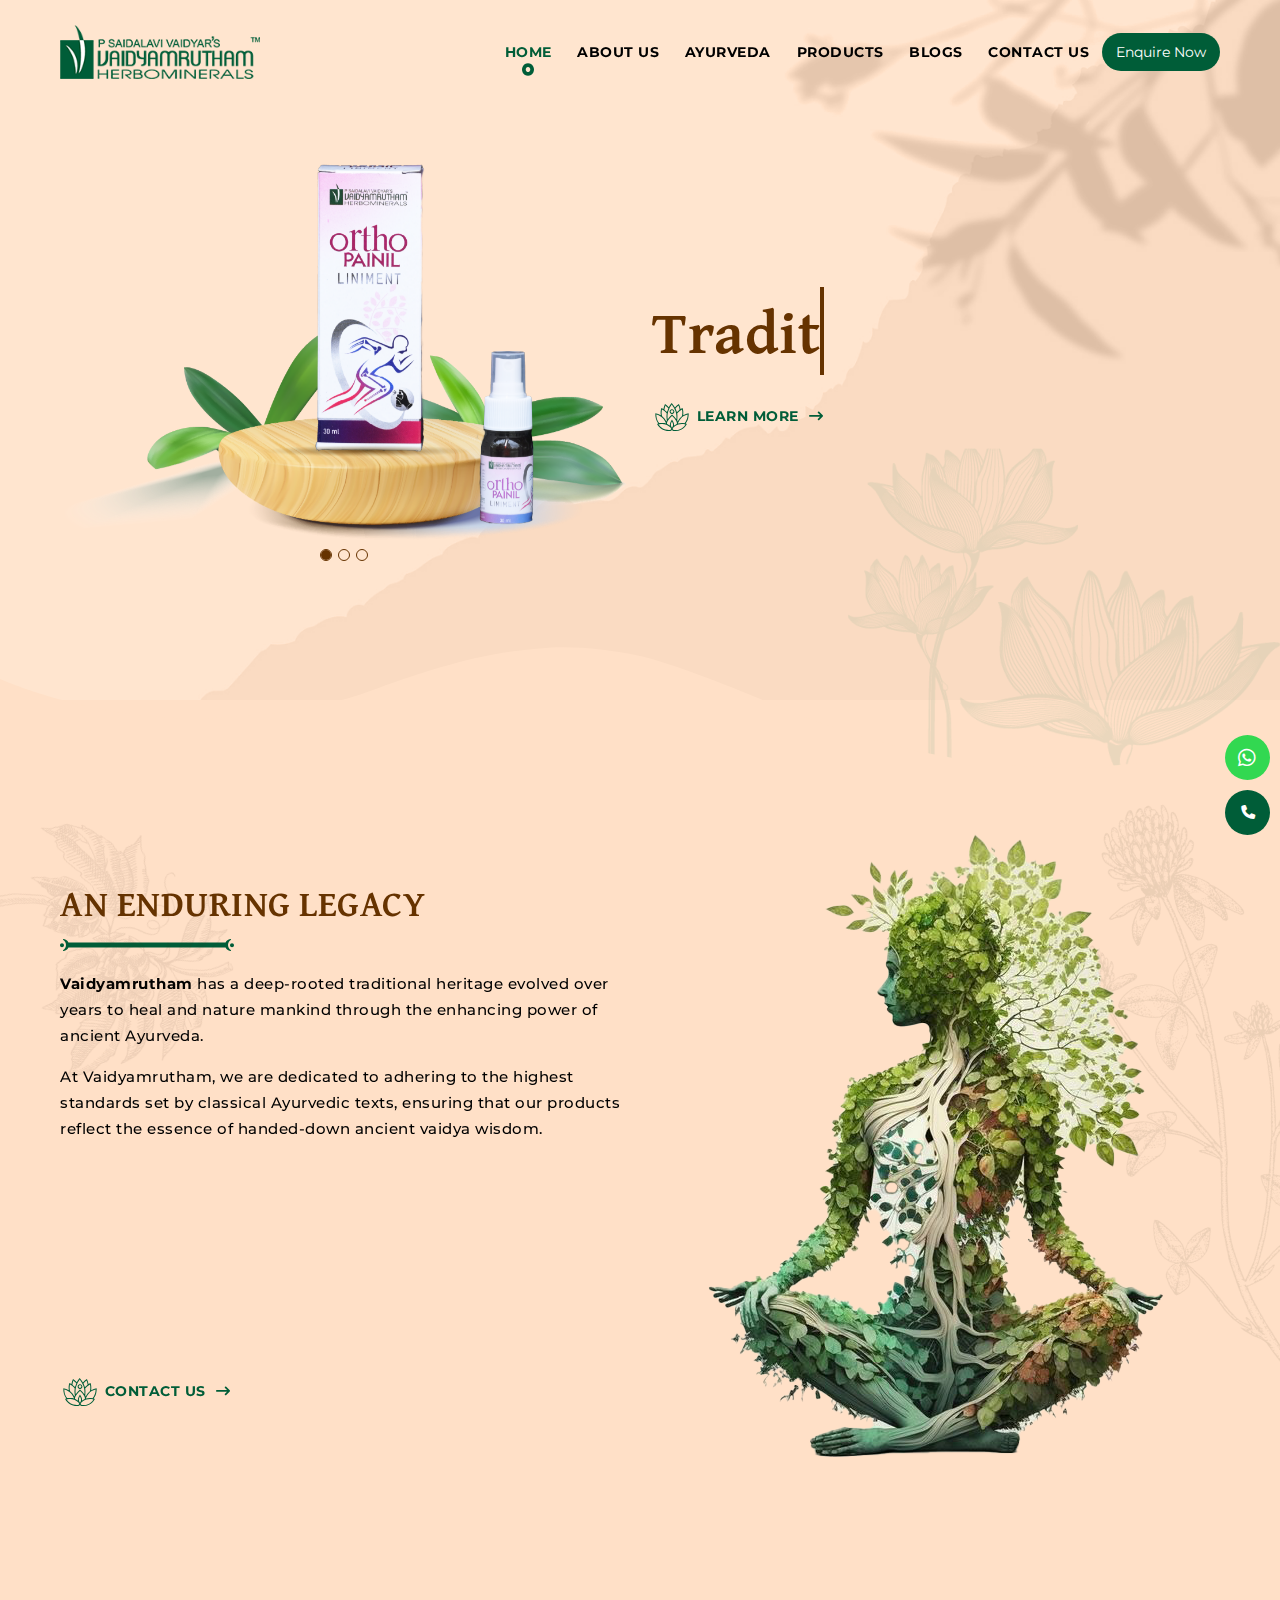
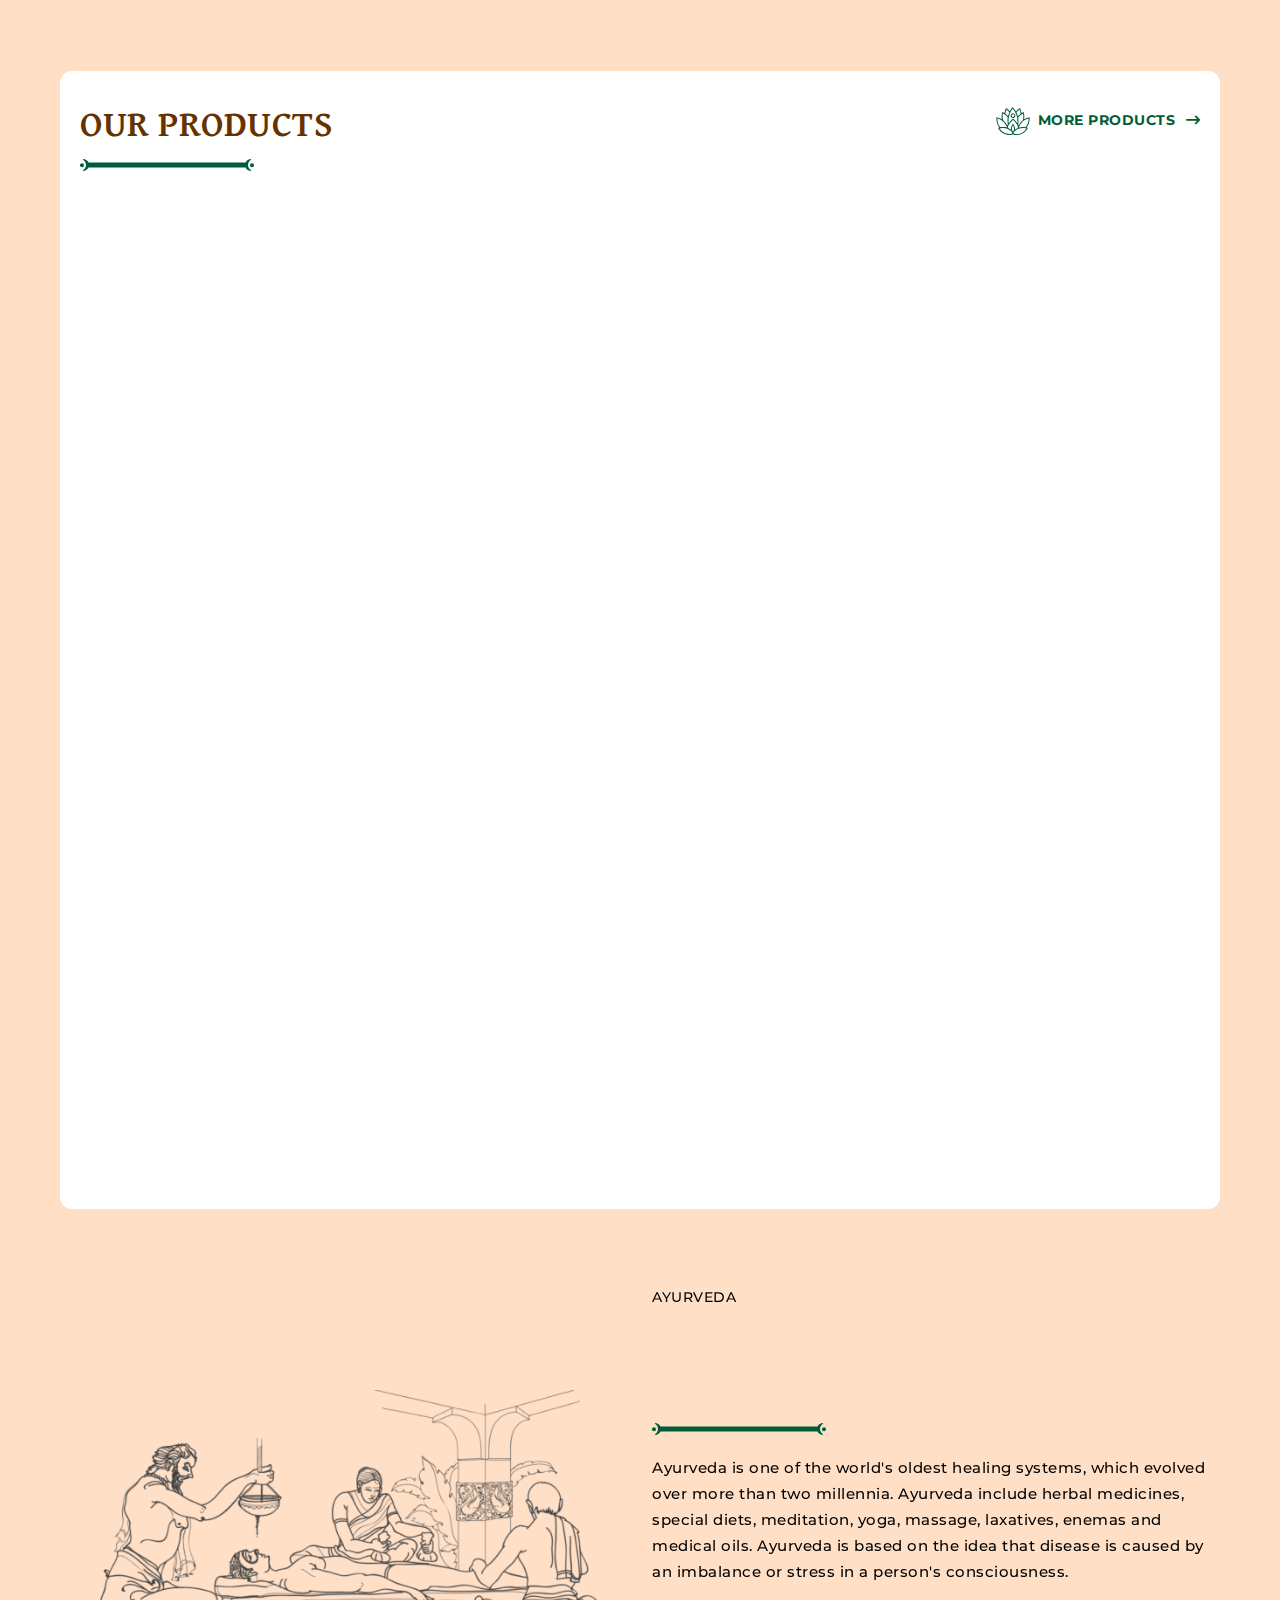
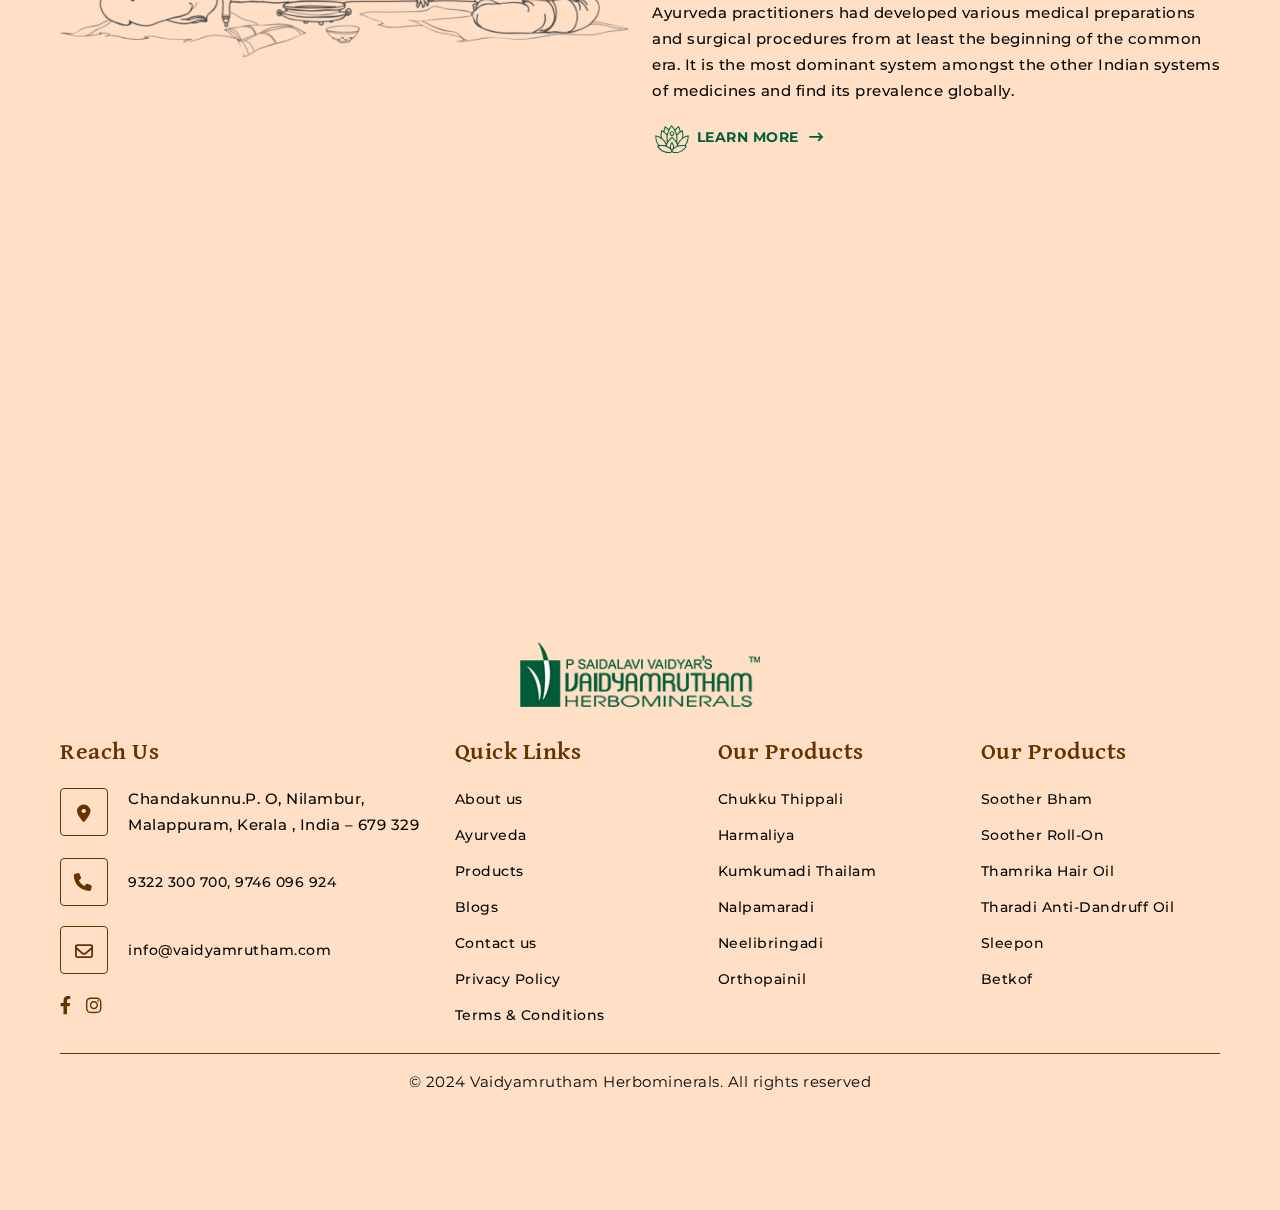
<file: index.html>
<!DOCTYPE html>
<html lang="en">
<head>
    <meta charset="utf-8">
    <meta name="viewport" content="width=device-width, initial-scale=1">
   <meta name="description" content="">
    <title> Vaidyamrutham || P Saidalavi Vaidyars Herbominerals</title>
    <link rel="icon" href="images/favicon.png">
    <link rel="stylesheet" href="css/bundle.min.css">
    <link rel="stylesheet" href="css/magnific-popup.min.css">
    <link rel="stylesheet" href="css/owl.carousel.min.css">
    <link rel="stylesheet" href="css/owl.theme.default.min.css">
    <link rel="stylesheet" href="css/aos.css">
    <link rel="stylesheet" href="css/style.css">
    <link rel="stylesheet" href="css/custom.css">
    <link rel="stylesheet" href="css/responsive.css">

</head>
<body data-spy="scroll" data-target=".navbar" data-offset="70">

   <!-- header -->
   <header  class="site-header">
    <nav class="navbar navbar-expand-lg center-brand static-nav">
        <div class="container-fluid">
            <a class="navbar-brand" href="index.html">
                <img src="images/VAIDYAMRYTHAM-logo.png" alt="logo">
            </a>
            <button class="navbar-toggler navbar-toggler-right collapsed d-none" type="button" data-toggle="collapse" data-target="#xenav">
                <span> </span>
                <span> </span>
                <span> </span>
            </button>
            <div class="collapse navbar-collapse" id="xenav">
                <ul class="navbar-nav ml-auto">
                    <li class="nav-item">
                        <a class="nav-link active" href="index.html"> Home </a>
                    </li>
                    <li class="nav-item">
                        <a class="nav-link" href="about-us.html"> About us</a>
                    </li>
                    <li class="nav-item">
                        <a class="nav-link" href="ayurveda.html"> Ayurveda</a>
                    </li>
                    <li class="nav-item">
                        <a class="nav-link" href="javascript:void(0)"> Products</a>
                    </li>
                    <li class="nav-item">
                        <a class="nav-link" href="blogs.html"> Blogs</a>
                    </li>
                    <li class="nav-item">
                        <a class="nav-link" href="contact-us.html"> Contact us </a>
                    </li>
                </ul>
            </div>
            <div class="enquire-now">
              <a href="javascript:void(0)"> <button data-bs-toggle="modal" data-bs-target="#enquiry-modal"> Enquire Now</button></a>
            </div>
            
        </div>
      
        <!--side menu open button-->
        <a href="javascript:void(0)" class=" sidemenu_btn" id="sidemenu_toggle">
            <span></span> <span></span> <span></span>
        </a>
    </nav>

    <!-- side menu -->
    <div class="side-menu">
        <div class="inner-wrapper">
            <span class="btn-close" id="btn_sideNavClose"><i></i><i></i></span>
            <nav class="side-nav w-100">
                <ul class="navbar-nav">
                    <li class="nav-item">
                        <a class="nav-link" href="index.html"> Home </a>
                    </li>
                    <li class="nav-item">
                        <a class="nav-link" href="about-us.html"> About us</a>
                    </li>
                    <li class="nav-item">
                        <a class="nav-link" href="ayurveda.html"> Ayurveda</a>
                    </li>
                    <li class="nav-item">
                        <a class="nav-link" href="javascript:void(0)"> Products</a>
                    </li>
                    <li class="nav-item">
                        <a class="nav-link" href="blogs.html"> Blogs</a>
                    </li>
                    <li class="nav-item">
                        <a class="nav-link" href="contact-us.html"> Contact us </a>
                    </li>
                </ul>
            </nav>
        </div>
    </div>
    <!-- End side menu -->
</header>
<!-- header -->

<img src="images/bgm1.png" class="banner-bgm">

<Section class="banner">
    <div class="container-fluid">
        <div class="row align-items-center">
            <div class="col-lg-6 text-center">
                <div class="owl-carousel banner-slider">
                    <div class="items"> <img src="images/banner1.png"> </div>
                    <div class="items"> <img src="images/banner2.png"> </div>
                    <div class="items"> <img src="images/banner3.png"> </div>
                </div>
            </div>
            <div class="col-lg-6">
                <h1 class="typewrite" data-period="2000" data-type='[ "Traditional Essence of  Healing & Wellness", "The Enhancing Power of Ancient Ayurveda", "Essence of Handed-down Ancient Vaidya" ]'>
                      <span class="wrap"></span>
                  </h1>
                <a href="about-us.html" class="learn-more"> 
                    <img src="images/icons/lotus.svg"> Learn More <i class="fas fa-long-arrow-right"></i></a>
            </div>
        </div>
    </div>
    <img src="images/bg_header_2.png" class="banner-flower">
    <img src="images/icons/shape1.svg" class="banner-shape">
</Section>


<section class="enduring-legacy">
    <div class="leaf3" data-aos="fade-right" data-aos-duration="3000"><img src="images/leaf3.png"></div>
    <div class="leaf2" data-aos="fade-left" data-aos-duration="4000"><img src="images/leaf2.png"></div>
    <div class="container-fluid">
        <div class="row align-items-center">
            <div class="col-lg-6">
                <h2> AN ENDURING LEGACY </h2>
                <img src="images/icons/line1.svg" class="line-1">
                <p> <b>Vaidyamrutham</b> has a deep-rooted traditional  heritage evolved 
                    over years to heal and nature mankind through the enhancing 
                    power of ancient Ayurveda.</p>
                <p> At Vaidyamrutham, we are dedicated to adhering to the highest standards 
                    set by classical Ayurvedic texts, ensuring that our products reflect the 
                    essence of handed-down ancient vaidya wisdom.</p>
                <ul>
                    <li data-aos="fade-up" data-aos-duration="1000"> <img src="images/icons/about-ico.svg"> Adherence to ayurvedic principles. </li>
                    <li data-aos="fade-up" data-aos-duration="1200"> <img src="images/icons/about-ico.svg"> Handed-down meticulous formulations. </li>
                    <li data-aos="fade-up" data-aos-duration="1400"> <img src="images/icons/about-ico.svg"> Ayurvedic Legacy. </li>
                    <li data-aos="fade-up" data-aos-duration="1600"> <img src="images/icons/about-ico.svg"> Manufacturing excellence. </li>
                    <li data-aos="fade-up" data-aos-duration="1800"> <img src="images/icons/about-ico.svg"> Superior ingredients selection. </li>
                </ul>
                <a href="contact-us.html" class="learn-more"> 
                    <img src="images/icons/lotus.svg"> Contact Us <i class="fas fa-long-arrow-right"></i></a>
                
            </div>
            <div class="col-lg-6">
                <div class="about-img"> <img src="images/about.png">
                    <img src="images/since.png" class="since" data-aos="flip-left" data-aos-easing="ease-out-cubic" data-aos-duration="2000">
                </div>
            </div>
        </div>
    </div>
</section>

<section class="features">
    <div class="container-fluid">
        <div class="row justify-content-center">
            <div class="col" data-aos="fade-up" data-aos-duration="1000">
                <div class="feature-box">
                    <img src="images/icons/herbal.svg">
                </div>
                <h5> health care Products </h5>
            </div>
            <div class="col" data-aos="fade-up" data-aos-duration="1300">
                <div class="feature-box">
                    <img src="images/icons/faceoil.svg">
                </div>
                <h5>  Face oil </h5>
            </div>
            <div class="col" data-aos="fade-up" data-aos-duration="1600">
                <div class="feature-box">
                    <img src="images/icons/hair-treatment.svg">
                </div>
                <h5>  Hair Treatment </h5>
            </div>
            <div class="col" data-aos="fade-up" data-aos-duration="1900">
                <div class="feature-box">
                    <img src="images/icons/skin-brightening.svg">
                </div>
                <h5>  Skin Brightening </h5>
            </div>
            <div class="col" data-aos="fade-up" data-aos-duration="2200">
                <div class="feature-box">
                    <img src="images/icons/pain-relief.svg">
                </div>
                <h5>  pain relief </h5>
            </div>
        </div>
    </div>
</section>

<section>
    <div class="container-fluid">
        <div class="product-bgm">
            <div class="leaf1" data-aos="fade-down" data-aos-duration="2200"><img src="images/leaf1.png"></div>
            <div class="row justify-content-center">
                <div class="col-lg-12">
                    <h2> our products </h2>
                    <img src="images/icons/line1.svg" class="line-1">
                    <a href="javascript:void(0)" class="learn-more"> 
                        <img src="images/icons/lotus.svg"> More Products <i class="fas fa-long-arrow-right"></i></a>
                </div>
                <div class="col-lg-3 col-md-6" data-aos="fade-up" data-aos-duration="2200">
                    <div class="product-box">
                    <a href="javascript:void(0)">
                        <img src="images/products/betkof.jpg">
                        <h5> Betkof | Cough Syrup </h5>
                    </a>
                        <p> All types of cough, sore - throat, Bronchitis, asthma.</p>
                        <button  data-bs-toggle="modal" data-bs-target="#enquiry-modal"> Enquire Now</button>
                    </div>
                </div>
                <div class="col-lg-3 col-md-6" data-aos="fade-up" data-aos-duration="2500">
                    <div class="product-box">
                        <a href="javascript:void(0)">
                        <img src="images/products/tharadhi.jpg">
                        <h5> Tharadhi | Oil </h5>
                        </a>
                        <p> Tharadhi anti-dandruff oil is meticulously crafted harnessing the power of special potent herbs to treat dandruff at the source. </p>
                        <button  data-bs-toggle="modal" data-bs-target="#enquiry-modal"> Enquire Now</button>
                    </div>
                </div>
                <div class="col-lg-3 col-md-6" data-aos="fade-up" data-aos-duration="2800">
                    <div class="product-box">
                        <a href="javascript:void(0)">
                        <img src="images/products/kumkumadhi.jpg">
                        <h5> KUMKUMADI | Thailam </h5>
                        </a>
                        <p> Suitable for all skin types, free from chemicals, gentle and natural formation. </p>
                        <button  data-bs-toggle="modal" data-bs-target="#enquiry-modal"> Enquire Now</button>
                    </div>
                </div>
                <div class="col-lg-3 col-md-6" data-aos="fade-up" data-aos-duration="2900">
                    <div class="product-box">
                        <a href="javascript:void(0)">
                        <img src="images/products/nalpamaradi.jpg">
                        <h5> Nalpamaradi | Thailam </h5>
                        </a>
                        <p> Brightens dull skin and lightens complexion, reduce pigmentation, provide natural hydration to skin. </p>
                        <button  data-bs-toggle="modal" data-bs-target="#enquiry-modal"> Enquire Now</button>
                    </div>
                </div>
                <div class="col-lg-3 col-md-6" data-aos="fade-up" data-aos-duration="2200">
                    <div class="product-box">
                        <a href="javascript:void(0)">
                        <img src="images/products/orthopainil.jpg">
                        <h5> Orthopainil | Oil </h5>
                        </a>
                        <p> Reduce joint pain, rheumatic pain, sprains, local muscular pain and inflammation. </p>
                        <button  data-bs-toggle="modal" data-bs-target="#enquiry-modal"> Enquire Now</button>
                    </div>
                </div>
                <div class="col-lg-3 col-md-6" data-aos="fade-up" data-aos-duration="2200">
                    <div class="product-box">
                        <a href="javascript:void(0)">
                        <img src="images/products/neelpiramngadi.jpg">
                        <h5> Neelibhringadi  | Thailam </h5>
                        </a>
                        <p> Improves hair quality, volume and reduce hair fall. Prevents premature greying </p>
                        <button  data-bs-toggle="modal" data-bs-target="#enquiry-modal"> Enquire Now</button>
                    </div>
                </div>
                <div class="col-lg-3 col-md-6" data-aos="fade-up" data-aos-duration="2200">
                    <div class="product-box">
                        <a href="javascript:void(0)">
                        <img src="images/products/sleepon.jpg">
                        <h5> Sleepon  | Oil </h5>
                        </a>
                        <p> Cools and calms body and mind on application. Provide good quality sleep </p>
                        <button  data-bs-toggle="modal" data-bs-target="#enquiry-modal"> Enquire Now</button>
                    </div>
                </div>
                <div class="col-lg-3 col-md-6" data-aos="fade-up" data-aos-duration="2200">
                    <div class="product-box">
                        <a href="javascript:void(0)">
                        <img src="images/products/thambrika.jpg">
                        <h5> Thamrika   | Oil </h5>
                        </a>
                        <p> 100% ayurvedic, paraben free, sulphate free, synthetic dye and synthetic perfume free </p>
                        <button  data-bs-toggle="modal" data-bs-target="#enquiry-modal"> Enquire Now</button>
                    </div>
                </div>
            </div>
        </div>
    </div>
</section>

<section class="ayurveda">
    <div class="leaf4" data-aos="fade-right" data-aos-duration="2200"><img src="images/leaf4.png"></div>
    <div class="pepper" data-aos="fade-down" data-aos-duration="2200"><img src="images/pepper.png"></div>
    <div class="container-fluid">
        <div class="row align-items-center">
            <div class="col-lg-6 text-center rs-mb-20">
                <img src="images/ayurveda.png">
            </div>
            <div class="col-lg-6">
                <h6> Ayurveda</h6>
                <h2 data-aos="flip-left" data-aos-duration="2200"> world’s oldest healing system </h2>
                <img src="images/icons/line1.svg" class="line-1">
                <p> Ayurveda is one of the world's oldest healing systems, which evolved over more than two millennia. 
                    Ayurveda include herbal medicines, special diets, meditation, yoga, massage, laxatives, enemas and medical oils. 
                    Ayurveda is based on the idea that disease is caused by an imbalance or stress in a person's consciousness.
                </p>
                <p> Ayurveda practitioners had developed various medical preparations and surgical procedures from at least the 
                    beginning of the common era. It is the most dominant system amongst the other Indian systems of medicines
                     and find its prevalence globally.</p>
                <a href="ayurveda.html" class="learn-more"> 
                <img src="images/icons/lotus.svg"> Learn More <i class="fas fa-long-arrow-right"></i></a>
            </div>
        </div>
    </div>
</section>

<section>
    <div class="container-fluid">
        <div class="counter-bgm" data-aos="fade-up" data-aos-duration="2200">
            <div class="row align-items-center">
                <div class="col-lg-3">
                    <img src="images/ayurveda2.png" data-aos="fade-left" data-aos-duration="2200">
                </div>
                <div class="col-lg-6">
                    <div class="counter-display" id="counters_2">
                        <div class="leaf5"><img src="images/leaf5.png"></div>
                        <div class="counter-box">
                            <h3><span class="counter" data-TargetNum="66" data-Speed="6000" data-text="66"></span>+</h3>
                            <h5>Years Experience</h5>
                        </div>
                        <div class="counter-box">
                            <h3><span class="counter" data-TargetNum="100000" data-Speed="12000" data-text="100000"></span>+</h3>
                            <h5> Satisfied Customers </h5>
                        </div>
                        <div class="counter-box">
                            <h3><span class="counter" data-TargetNum="200" data-Speed="8000" data-text="200"></span>+</h3>
                            <h5> formulations </h5>
                        </div>
                        <div class="counter-box">
                            <h3><span class="counter" data-TargetNum="300" data-Speed="10000" data-text="300"></span>+</h3>
                            <h5> Products </h5>
                        </div>
                    </div>
                </div>
                <div class="col-lg-3">
                    <img src="images/about1.png" data-aos="fade-right" data-aos-duration="2200">
                </div>
            </div>
        </div>
    </div>
</section>

<footer>
    <div class="leaf6" data-aos="fade-up" data-aos-duration="2200"> <img src="images/leaf6.png"></div>
    <div class="pepper2" data-aos="fade-up" data-aos-duration="2200"> <img src="images/pepper2.png"></div>
    <div class="container-fluid">
        <div class="row">
            <div class="col-lg-12">
                <div class="footer-logo"> <img src="images/VAIDYAMRYTHAM-logo.png"></div>
            </div>
            <div class="col-lg-4">
                <h4> Reach Us</h4>
                <ul class="reach-us">
                    <li> <i class="fas fa-map-marker-alt"></i> <p>Chandakunnu.P. O, Nilambur, Malappuram,
                        Kerala , India – 679 329</p></li>
                    <li> <i class="fas fa-phone-alt fa-rotate-90"></i>  9322 300 700, 9746 096 924</li>
                    <li> <i class="far fa-envelope"></i>  <a href="mailto:info@vaidyamrutham.com">info@vaidyamrutham.com</a></li>
                </ul>
                <ul class="social-icons">
                    <a href="javascript:void(0)"><i class="fab fa-facebook-f"></i></a>
                    <a href="javascript:void(0)"><i class="fab fa-instagram"></i></a>
                </ul>
            </div>
            <div class="col-lg-8">
                <div class="row">
                    <div class="col-lg-4">
                        <h4> Quick Links</h4>
                        <ul class="footer-link">
                            <a href="about-us.html"> <li> About us</li></a>
                            <a href="ayurveda.html"> <li> Ayurveda</li></a>
                            <a href="javascript:void(0)"> <li> Products</li></a>
                            <a href="blogs.html"> <li> Blogs</li></a>
                            <a href="contact-us.html"> <li> Contact us</li></a>
                            <a href="javascript:void(0)"> <li> Privacy Policy</li></a>
                            <a href="javascript:void(0)"> <li> Terms & Conditions</li></a>
                        </ul>
                    </div>
                    <div class="col-lg-4 col-md-6">
                        <h4> Our Products</h4>
                        <ul class="footer-link">
                            <a href="javascript:void(0)"> <li>  Chukku Thippali</li></a>
                            <a href="javascript:void(0)"> <li> Harmaliya</li></a>
                            <a href="javascript:void(0)"> <li> Kumkumadi Thailam</li></a>
                            <a href="javascript:void(0)"> <li> Nalpamaradi</li></a>
                            <a href="javascript:void(0)"> <li> Neelibringadi</li></a>
                            <a href="javascript:void(0)"> <li> Orthopainil</li></a>
                        </ul>
                    </div>
                    <div class="col-lg-4 col-md-6">
                        <h4> Our Products</h4>
                        <ul class="footer-link">
                            <a href="javascript:void(0)"> <li>  Soother Bham</li></a>
                            <a href="javascript:void(0)"> <li>  Soother Roll-On</li></a>
                            <a href="javascript:void(0)"> <li>  Thamrika Hair Oil</li></a>
                            <a href="javascript:void(0)"> <li>  Tharadi Anti-Dandruff Oil</li></a>
                            <a href="javascript:void(0)"> <li> Sleepon</li></a>
                            <a href="javascript:void(0)"> <li> Betkof</li></a>
                        </ul>
                    </div>
                </div>
            </div>
            <div class="col-lg-12">
                <div class="copy-right">
                    <p> © 2024 Vaidyamrutham Herbominerals. All rights reserved</p>
                </div>
            </div>
        </div>
    </div>
</footer>

<button class="top-btn"> <i class="fas fa-long-arrow-alt-up"></i></button>
<a href="tel:+919322300700"><div class="call-icon"> <i class="fas fa-phone-alt fa-rotate-90"></i></div></a>
<a href="https://api.whatsapp.com/send?phone=919322300700" target="_blank"><div class="whats-up"><i class="fab fa-whatsapp"></i></div></a>

<div class="modal fade enquiry-pop" id="enquiry-modal" data-bs-backdrop="static" tabindex="-1" role="dialog" aria-hidden="true">
    <div class="modal-dialog modal-dialog-centered modal-md" role="document">
      <div class="modal-content">
        <div class="modal-body">
            <div class="pepper2" data-aos="fade-up" data-aos-duration="2200"> <img src="images/pepper2.png"></div>
            <h4> Enquiry Form</h4>
            <div class="form-group">
                <label> Name</label>
                <input type="text">
            </div>
            <div class="form-group">
                <label> E-mail</label>
                <input type="text">
            </div>
            <div class="form-group">
                <label> Mobile Number</label>
                <input type="number">
            </div>
            <div class="form-group">
                <label> Message</label>
                <textarea rows="3" placeholder="What can do for you?"></textarea>
            </div>
            <button class="btn-primary" data-bs-toggle="modal" data-bs-target="#thankyou-modal"> Submit</button>
            <i class="fas fa-times modal-close" data-bs-dismiss="modal"></i>
        </div>
      </div>
    </div>
  </div>

  <div class="modal fade thankyou-pop" id="thankyou-modal" data-bs-backdrop="static" tabindex="-1" role="dialog" aria-hidden="true">
    <div class="modal-dialog modal-dialog-centered modal-md" role="document">
      <div class="modal-content">
        <div class="modal-body">
            <img src="images/icons/thankyou.png">
            <h1> Thank You</h1>
            <p> We received your Enquiry, We will contact you shortly.</p>
            <a href="index.html"><button class="btn-primary"> Back to Home</button></a>
        </div>
      </div>
    </div>
  </div>


  <script src="js/jquery.min.js"></script>
  <script src="js/bootstrap.min.js"></script>
  <script src="js/jquery.magnific-popup.min.js"></script>
  <script src="js/owl.carousel.min.js"></script>
  <script src="js/aos.js"></script>
  <script src="js/multi-animated-counter.js"></script>
  <script src="js/script.js"></script>



</body>
</html>
</file>
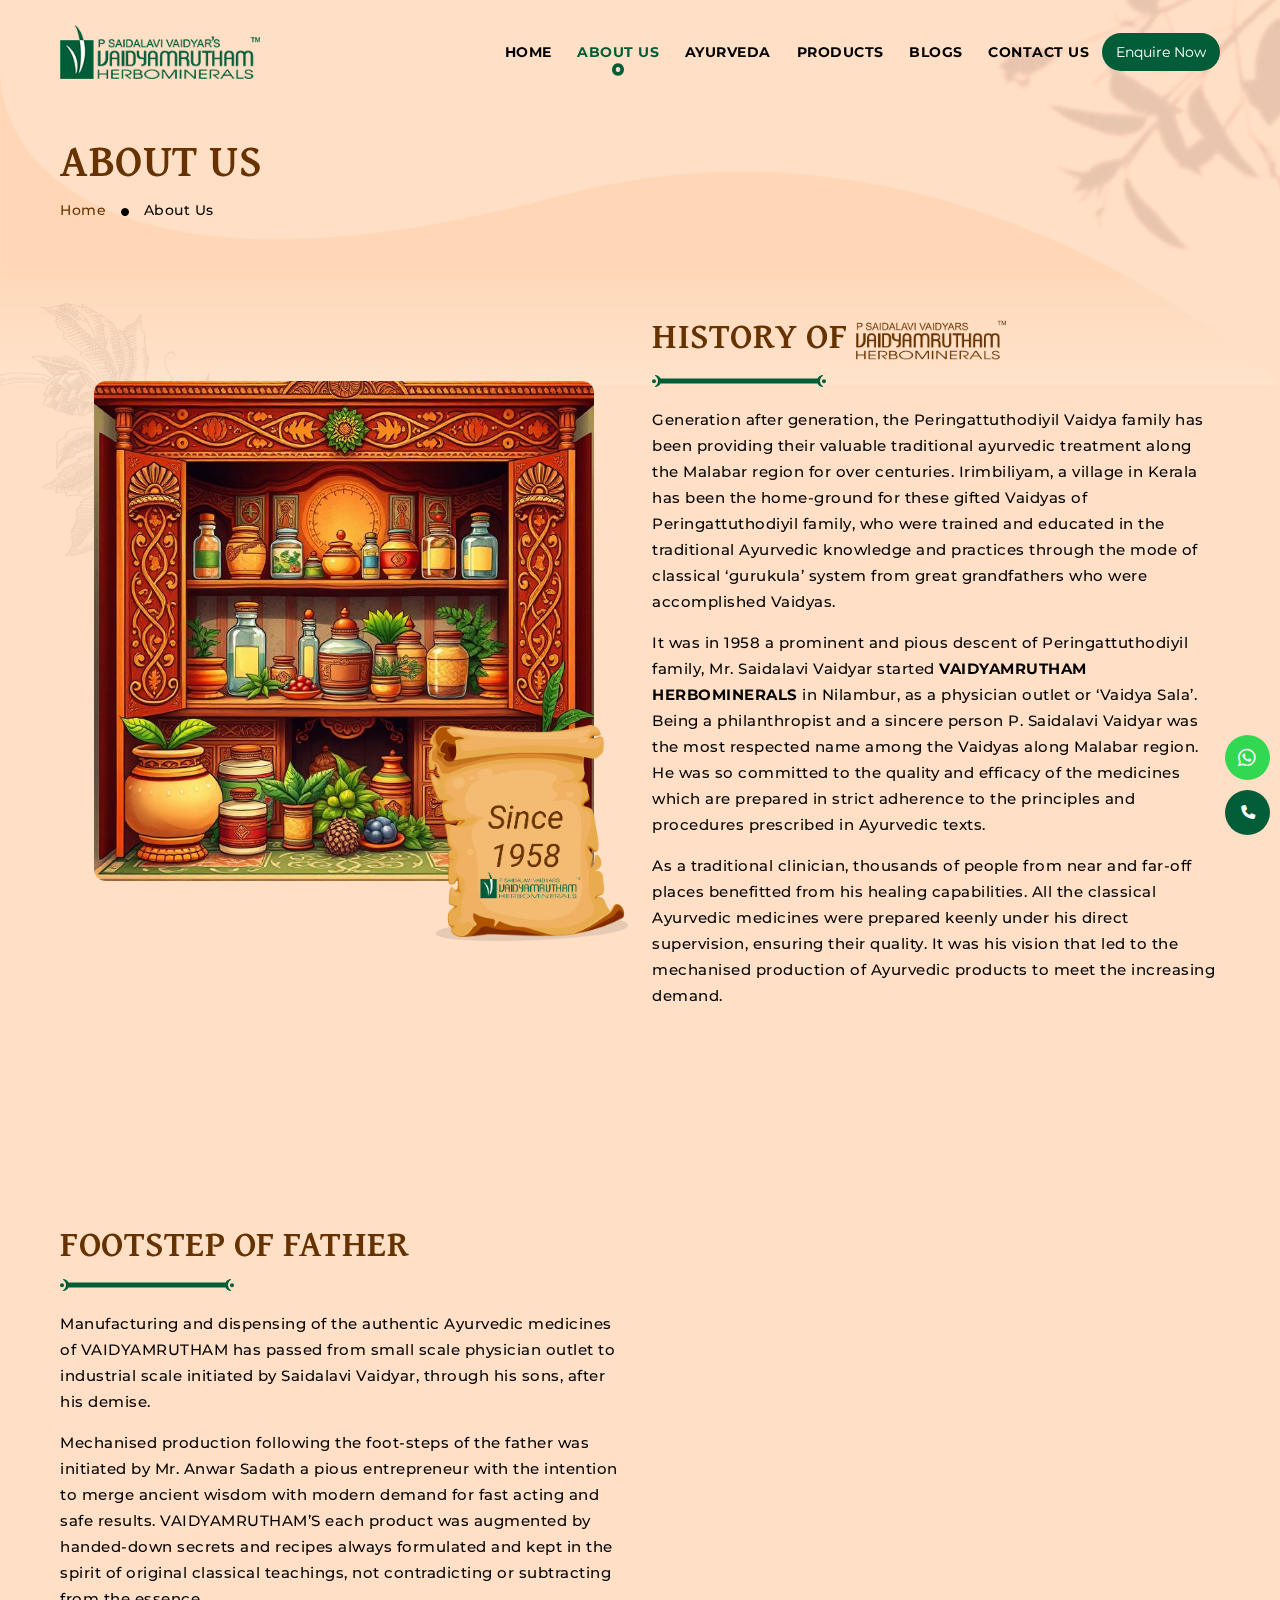
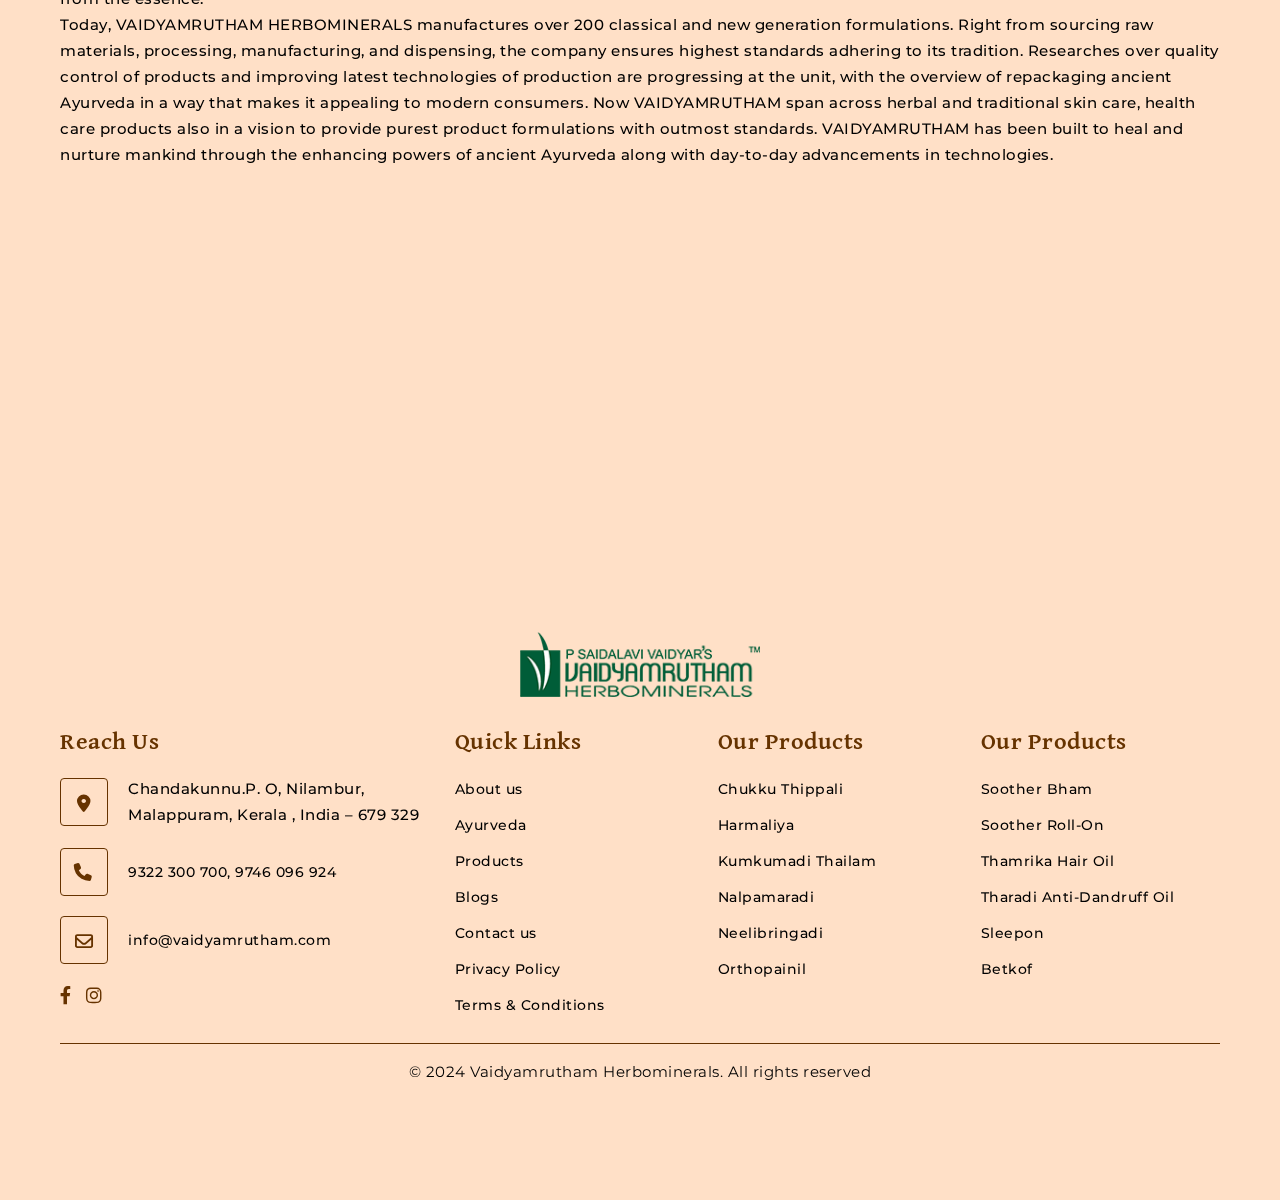
<file: about-us.html>
<!DOCTYPE html>
<html lang="en">
<head>
    <meta charset="utf-8">
    <meta name="viewport" content="width=device-width, initial-scale=1">
   <meta name="description" content="">
    <title> Vaidyamrutham || P Saidalavi Vaidyars Herbominerals</title>
    <link rel="icon" href="images/favicon.png">
    <link rel="stylesheet" href="css/bundle.min.css">
    <link rel="stylesheet" href="css/magnific-popup.min.css">
    <link rel="stylesheet" href="css/owl.carousel.min.css">
    <link rel="stylesheet" href="css/owl.theme.default.min.css">
    <link rel="stylesheet" href="css/aos.css">
    <link rel="stylesheet" href="css/style.css">
    <link rel="stylesheet" href="css/custom.css">
    <link rel="stylesheet" href="css/responsive.css">

</head>
<body data-spy="scroll" data-target=".navbar" data-offset="70">

   <!-- header -->
   <header  class="site-header">
    <nav class="navbar navbar-expand-lg center-brand static-nav">
        <div class="container-fluid">
            <a class="navbar-brand" href="index.html">
                <img src="images/VAIDYAMRYTHAM-logo.png" alt="logo">
            </a>
            <button class="navbar-toggler navbar-toggler-right collapsed d-none" type="button" data-toggle="collapse" data-target="#xenav">
                <span> </span>
                <span> </span>
                <span> </span>
            </button>
            <div class="collapse navbar-collapse" id="xenav">
                <ul class="navbar-nav ml-auto">
                    <li class="nav-item">
                        <a class="nav-link" href="index.html"> Home </a>
                    </li>
                    <li class="nav-item">
                        <a class="nav-link active" href="about-us.html"> About us</a>
                    </li>
                    <li class="nav-item">
                        <a class="nav-link" href="ayurveda.html"> Ayurveda</a>
                    </li>
                    <li class="nav-item">
                        <a class="nav-link" href="product-list.html"> Products</a>
                    </li>
                    <li class="nav-item">
                        <a class="nav-link" href="blogs.html"> Blogs</a>
                    </li>
                    <li class="nav-item">
                        <a class="nav-link" href="contact-us.html"> Contact us </a>
                    </li>
                </ul>
            </div>
            <div class="enquire-now">
              <a href="javascript:void(0)"> <button data-bs-toggle="modal" data-bs-target="#enquiry-modal"> Enquire Now</button></a>
            </div>
            
        </div>
      
        <!--side menu open button-->
        <a href="javascript:void(0)" class=" sidemenu_btn" id="sidemenu_toggle">
            <span></span> <span></span> <span></span>
        </a>
    </nav>

    <!-- side menu -->
    <div class="side-menu">
        <div class="inner-wrapper">
            <span class="btn-close" id="btn_sideNavClose"><i></i><i></i></span>
            <nav class="side-nav w-100">
                <ul class="navbar-nav">
                    <li class="nav-item">
                        <a class="nav-link" href="index.html"> Home </a>
                    </li>
                    <li class="nav-item">
                        <a class="nav-link" href="about-us.html"> About us</a>
                    </li>
                    <li class="nav-item">
                        <a class="nav-link" href="ayurveda.html"> Ayurveda</a>
                    </li>
                    <li class="nav-item">
                        <a class="nav-link" href="product-list.html"> Products</a>
                    </li>
                    <li class="nav-item">
                        <a class="nav-link" href="blogs.html"> Blogs</a>
                    </li>
                    <li class="nav-item">
                        <a class="nav-link" href="contact-us.html"> Contact us </a>
                    </li>
                </ul>
            </nav>
        </div>
    </div>
    <!-- End side menu -->
</header>
<!-- header -->

<section class="inner-pages">
    <div class="leaf7"><img src="images/leaf7.jpg"></div>
    <div class="bg-shape2"> <img src="images/bgm-shape2.png"></div>
    <div class="container-fluid">
        <div class="row">
            <div class="col-lg-12">
                <h3> About Us</h3>
                <ul class="breadcrumbs">
                    <li> <a href="index.html">  Home </a></li>
                    <li> <i class="fas fa-circle"></i></li>
                    <li> About Us</li>
                </ul>
            </div>
        </div>
    </div>
</section>

<section class="inner-about">
    <div class="leaf3" data-aos="fade-right" data-aos-duration="3000"><img src="images/leaf3.png"></div>
    <div class="container-fluid">
        <div class="row align-items-center">
            <div class="col-lg-6 text-center">
                <div  class="about-image"> <img src="images/about3.jpeg">
                    <img src="images/since.png" class="since" data-aos="flip-left" data-aos-easing="ease-out-cubic" data-aos-duration="2000"></div>
            </div>
            <div class="col-lg-6">
                <h2> History of <img src="images/secondary-logo.png" data-aos="flip-right" data-aos-duration="3000"></h2>
                <img src="images/icons/line1.svg" class="line-1">
                <p> Generation after generation, the Peringattuthodiyil Vaidya family has been providing their valuable traditional ayurvedic 
                    treatment along the Malabar region for over centuries. Irimbiliyam, a village in Kerala has been the home-ground for these 
                    gifted Vaidyas of Peringattuthodiyil family, who were trained and educated in the traditional Ayurvedic knowledge and 
                    practices through the mode of classical ‘gurukula’ system from great grandfathers who were accomplished Vaidyas. </p>
                <p> It was in 1958 a prominent and pious descent of Peringattuthodiyil family, Mr. Saidalavi Vaidyar started <b>VAIDYAMRUTHAM HERBOMINERALS</b> 
                    in Nilambur, as a physician outlet or ‘Vaidya Sala’. Being a philanthropist and a sincere person P. Saidalavi Vaidyar was the 
                    most respected name among the Vaidyas along Malabar region. He was so committed to the quality and efficacy of the medicines 
                    which are prepared in strict adherence to the principles and procedures prescribed in Ayurvedic texts. </p>
                <p> As a traditional clinician, thousands of people from near and far-off places benefitted from his healing capabilities. 
                    All the classical Ayurvedic medicines were prepared keenly under his direct supervision, ensuring their quality. It was his 
                    vision that led to the mechanised production of Ayurvedic products to meet the increasing demand. </p>
            </div>
        </div>
    </div>
</section>

<section class="features">
    <div class="container-fluid">
        <div class="row justify-content-center">
            <div class="col" data-aos="fade-up" data-aos-duration="1000">
                <div class="feature-box">
                    <img src="images/icons/herbal.svg">
                </div>
                <h5> health care Products </h5>
            </div>
            <div class="col" data-aos="fade-up" data-aos-duration="1300">
                <div class="feature-box">
                    <img src="images/icons/faceoil.svg">
                </div>
                <h5>  Face oil </h5>
            </div>
            <div class="col" data-aos="fade-up" data-aos-duration="1600">
                <div class="feature-box">
                    <img src="images/icons/hair-treatment.svg">
                </div>
                <h5>  Hair Treatment </h5>
            </div>
            <div class="col" data-aos="fade-up" data-aos-duration="1900">
                <div class="feature-box">
                    <img src="images/icons/skin-brightening.svg">
                </div>
                <h5>  Skin Brightening </h5>
            </div>
            <div class="col" data-aos="fade-up" data-aos-duration="2200">
                <div class="feature-box">
                    <img src="images/icons/pain-relief.svg">
                </div>
                <h5>  pain relief </h5>
            </div>
        </div>
    </div>
</section>

<section class="footstep">
    <div class="pepper2" data-aos="fade-up" data-aos-delay="1000" data-aos-duration="2200"> <img src="images/pepper2.png"></div>
    <div class="container-fluid">
        <div class="row">
            <div class="col-lg-6 order-lg-2 text-center mb-4">
                <img src="images/footstep.png" data-aos="zoom-in" data-aos-duration="2200">
            </div>
            <div class="col-lg-6">
                <h2> Footstep of Father</h2>
                <img src="images/icons/line1.svg" class="line-1">
                <p> Manufacturing and dispensing of the authentic Ayurvedic medicines of VAIDYAMRUTHAM has passed from small scale 
                    physician outlet to industrial scale initiated by Saidalavi Vaidyar, through his sons, after his demise.</p>
                <p> Mechanised production following the foot-steps of the father was initiated by Mr. Anwar Sadath a pious entrepreneur 
                    with the intention to merge ancient wisdom with modern demand for fast acting and safe results.   VAIDYAMRUTHAM’S 
                    each product was augmented by handed-down secrets and recipes always formulated and kept in the spirit of original 
                    classical teachings, not contradicting or subtracting from the essence.   </p>
                
            </div>
        </div>
        <div class="row">
            <div class="col-lg-12">
                <p> Today, VAIDYAMRUTHAM HERBOMINERALS manufactures over 200 classical and new generation formulations. Right from 
                    sourcing raw materials, processing, manufacturing, and dispensing, the company ensures highest standards adhering to 
                    its tradition. Researches over quality control of products and improving latest technologies of production are progressing 
                    at the unit, with the overview of repackaging ancient Ayurveda in a way that makes it appealing to modern consumers. 
                    Now VAIDYAMRUTHAM span across herbal and traditional skin care, health care products also in a vision to provide 
                    purest product formulations with outmost standards. VAIDYAMRUTHAM has been built to heal and nurture mankind 
                    through the enhancing powers of ancient Ayurveda along with day-to-day advancements in technologies. </p>
            </div>
        </div>
    </div>
</section>



<section>
    <div class="container-fluid">
        <div class="counter-bgm" data-aos="fade-up" data-aos-duration="2200">
            <div class="row align-items-center">
                <div class="col-lg-3">
                    <img src="images/ayurveda2.png" data-aos="fade-left" data-aos-duration="2200">
                </div>
                <div class="col-lg-6">
                    <div class="counter-display" id="counters_2">
                        <div class="leaf5"><img src="images/leaf5.png"></div>
                        <div class="counter-box">
                            <h3><span class="counter" data-TargetNum="66" data-Speed="6000" data-text="66"></span>+</h3>
                            <h5>Years Experience</h5>
                        </div>
                        <div class="counter-box">
                            <h3><span class="counter" data-TargetNum="100000" data-Speed="12000" data-text="100000"></span>+</h3>
                            <h5> Satisfied Customers </h5>
                        </div>
                        <div class="counter-box">
                            <h3><span class="counter" data-TargetNum="200" data-Speed="8000" data-text="200"></span>+</h3>
                            <h5> formulations </h5>
                        </div>
                        <div class="counter-box">
                            <h3><span class="counter" data-TargetNum="300" data-Speed="10000" data-text="300"></span>+</h3>
                            <h5> Products </h5>
                        </div>
                    </div>
                </div>
                <div class="col-lg-3">
                    <img src="images/gmp.png" data-aos="fade-right" data-aos-duration="2200">
                </div>
            </div>
        </div>
    </div>
</section>

<footer>
    <div class="leaf6" data-aos="fade-up" data-aos-duration="2200"> <img src="images/leaf6.png"></div>
    <div class="pepper2" data-aos="fade-up" data-aos-duration="2200"> <img src="images/pepper2.png"></div>
    <div class="container-fluid">
        <div class="row">
            <div class="col-lg-12">
                <div class="footer-logo"> <img src="images/VAIDYAMRYTHAM-logo.png"></div>
            </div>
            <div class="col-lg-4">
                <h4> Reach Us</h4>
                <ul class="reach-us">
                    <li> <i class="fas fa-map-marker-alt"></i> <p>Chandakunnu.P. O, Nilambur, Malappuram,
                        Kerala , India – 679 329</p></li>
                    <li> <i class="fas fa-phone-alt fa-rotate-90"></i>  9322 300 700, 9746 096 924</li>
                    <li> <i class="far fa-envelope"></i>  <a href="mailto:info@vaidyamrutham.com">info@vaidyamrutham.com</a></li>
                </ul>
                <ul class="social-icons">
                    <a href="javascript:void(0)"><i class="fab fa-facebook-f"></i></a>
                    <a href="javascript:void(0)"><i class="fab fa-instagram"></i></a>
                </ul>
            </div>
            <div class="col-lg-8">
                <div class="row">
                    <div class="col-lg-4">
                        <h4> Quick Links</h4>
                        <ul class="footer-link">
                            <a href="about-us.html"> <li> About us</li></a>
                            <a href="ayurveda.html"> <li> Ayurveda</li></a>
                            <a href="product-list.html"> <li> Products</li></a>
                            <a href="blogs.html"> <li> Blogs</li></a>
                            <a href="contact-us.html"> <li> Contact us</li></a>
                            <a href="privacy-policy.html"> <li> Privacy Policy</li></a>
                            <a href="terms-conditions.html"> <li> Terms & Conditions</li></a>
                        </ul>
                    </div>
                    <div class="col-lg-4 col-md-6">
                        <h4> Our Products</h4>
                        <ul class="footer-link">
                            <a href="javascript:void(0)"> <li>  Chukku Thippali</li></a>
                            <a href="javascript:void(0)"> <li> Harmaliya</li></a>
                            <a href="javascript:void(0)"> <li> Kumkumadi Thailam</li></a>
                            <a href="javascript:void(0)"> <li> Nalpamaradi</li></a>
                            <a href="javascript:void(0)"> <li> Neelibringadi</li></a>
                            <a href="javascript:void(0)"> <li> Orthopainil</li></a>
                        </ul>
                    </div>
                    <div class="col-lg-4 col-md-6">
                        <h4> Our Products</h4>
                        <ul class="footer-link">
                            <a href="javascript:void(0)"> <li>  Soother Bham</li></a>
                            <a href="javascript:void(0)"> <li>  Soother Roll-On</li></a>
                            <a href="javascript:void(0)"> <li>  Thamrika Hair Oil</li></a>
                            <a href="javascript:void(0)"> <li>  Tharadi Anti-Dandruff Oil</li></a>
                            <a href="javascript:void(0)"> <li> Sleepon</li></a>
                            <a href="javascript:void(0)"> <li> Betkof</li></a>
                        </ul>
                    </div>
                </div>
            </div>
            <div class="col-lg-12">
                <div class="copy-right">
                    <p> © 2024 Vaidyamrutham Herbominerals. All rights reserved</p>
                </div>
            </div>
        </div>
    </div>
</footer>

<button class="top-btn"> <i class="fas fa-long-arrow-alt-up"></i></button>
<a href="tel:+919322300700"><div class="call-icon"> <i class="fas fa-phone-alt fa-rotate-90"></i></div></a>
<a href="https://api.whatsapp.com/send?phone=919322300700" target="_blank"><div class="whats-up"><i class="fab fa-whatsapp"></i></div></a>

<div class="modal fade enquiry-pop" id="enquiry-modal" data-bs-backdrop="static" tabindex="-1" role="dialog" aria-hidden="true">
    <div class="modal-dialog modal-dialog-centered modal-md" role="document">
      <div class="modal-content">
        <div class="modal-body">
            <h4> Enquiry Form</h4>
            <div class="form-group">
                <label> Product</label>
                <input type="text">
            </div>
            <div class="form-group">
                <label> Name</label>
                <input type="text">
            </div>
            <div class="form-group">
                <label> E-mail</label>
                <input type="text">
            </div>
            <div class="form-group">
                <label> Mobile Number</label>
                <input type="number">
            </div>
            <button class="btn-primary" data-bs-toggle="modal" data-bs-target="#thankyou-modal"> Submit</button>
            <i class="fas fa-times modal-close" data-bs-dismiss="modal"></i>
        </div>
      </div>
    </div>
  </div>

  <div class="modal fade thankyou-pop" id="thankyou-modal" data-bs-backdrop="static" tabindex="-1" role="dialog" aria-hidden="true">
    <div class="modal-dialog modal-dialog-centered modal-md" role="document">
      <div class="modal-content">
        <div class="modal-body">
            <img src="images/icons/thankyou.png">
            <h1> Thank You</h1>
            <p> We received your Enquiry, We will contact you shortly.</p>
            <a href="index.html"><button class="btn-primary"> Back to Home</button></a>
        </div>
      </div>
    </div>
  </div>


  <script src="js/jquery.min.js"></script>
  <script src="js/bootstrap.min.js"></script>
  <script src="js/jquery.magnific-popup.min.js"></script>
  <script src="js/owl.carousel.min.js"></script>
  <script src="js/aos.js"></script>
  <script src="js/multi-animated-counter.js"></script>
  <script src="js/script.js"></script>



</body>
</html>
</file>
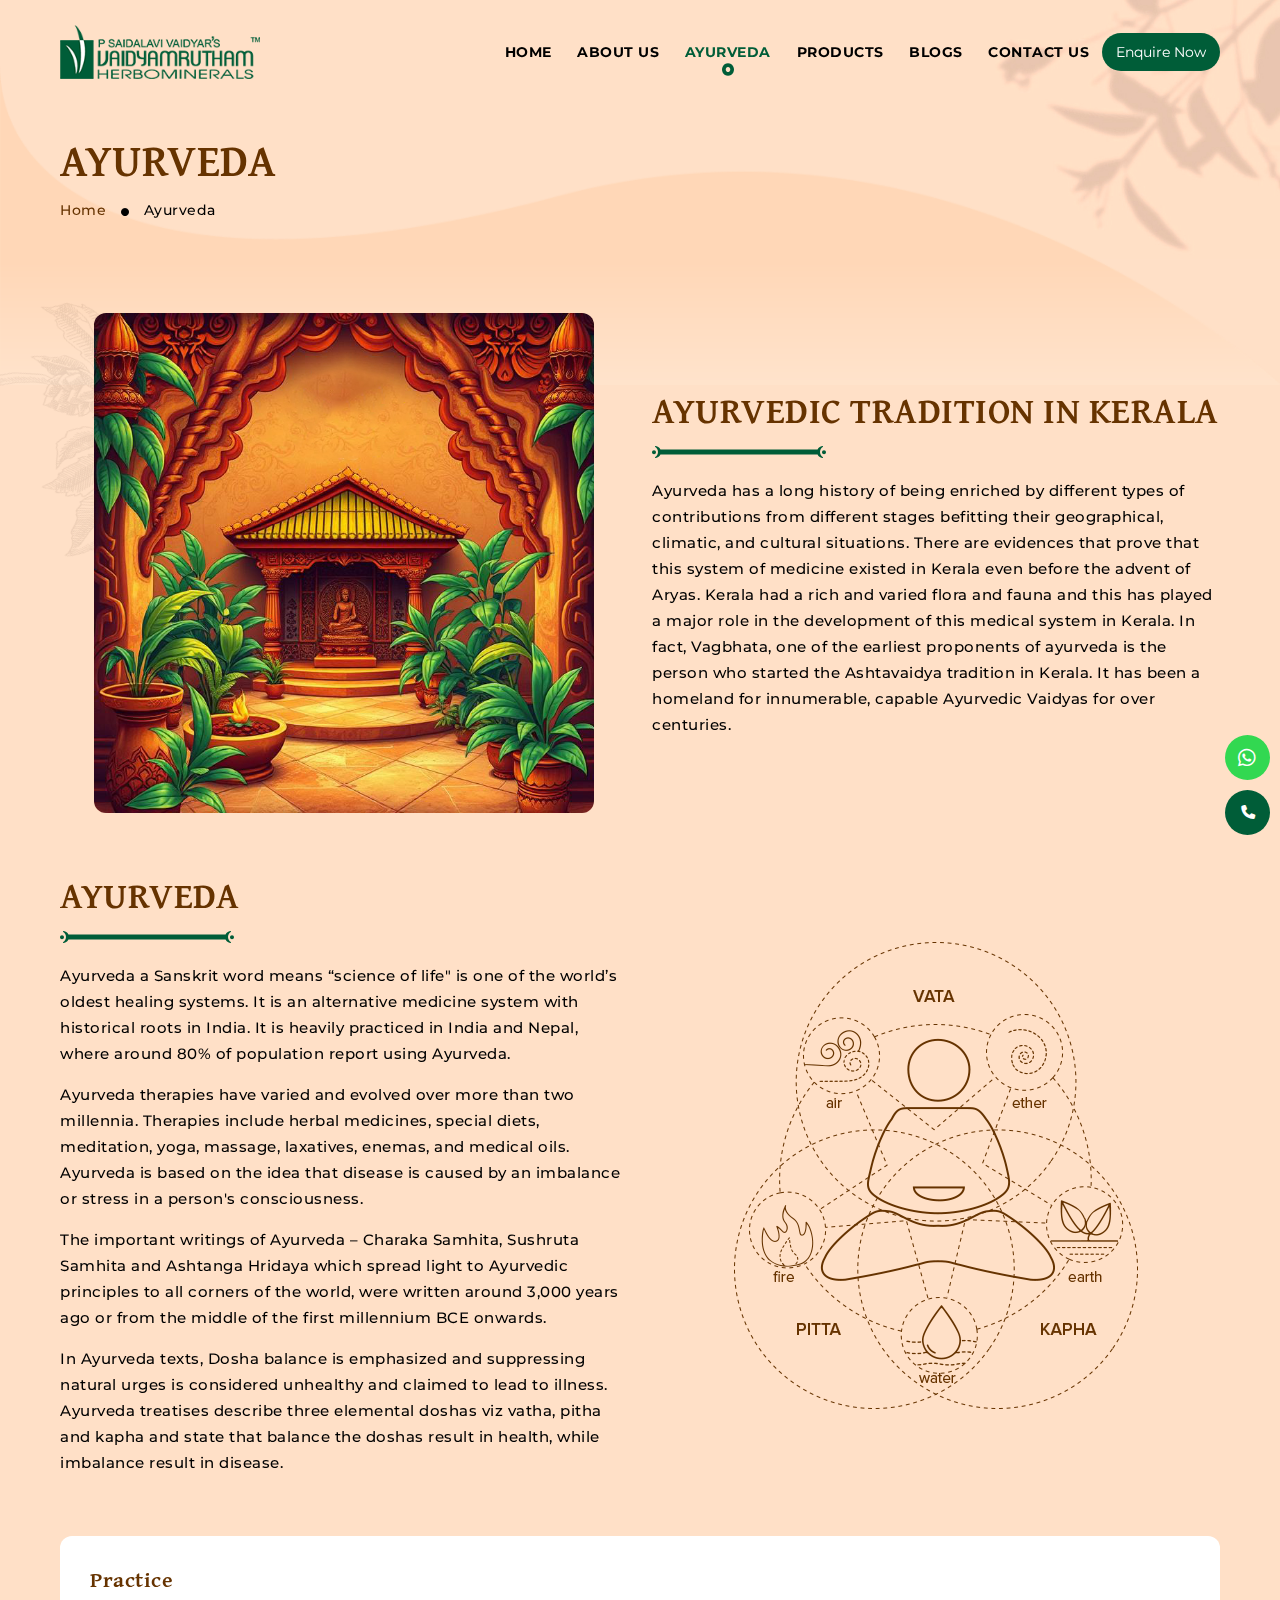
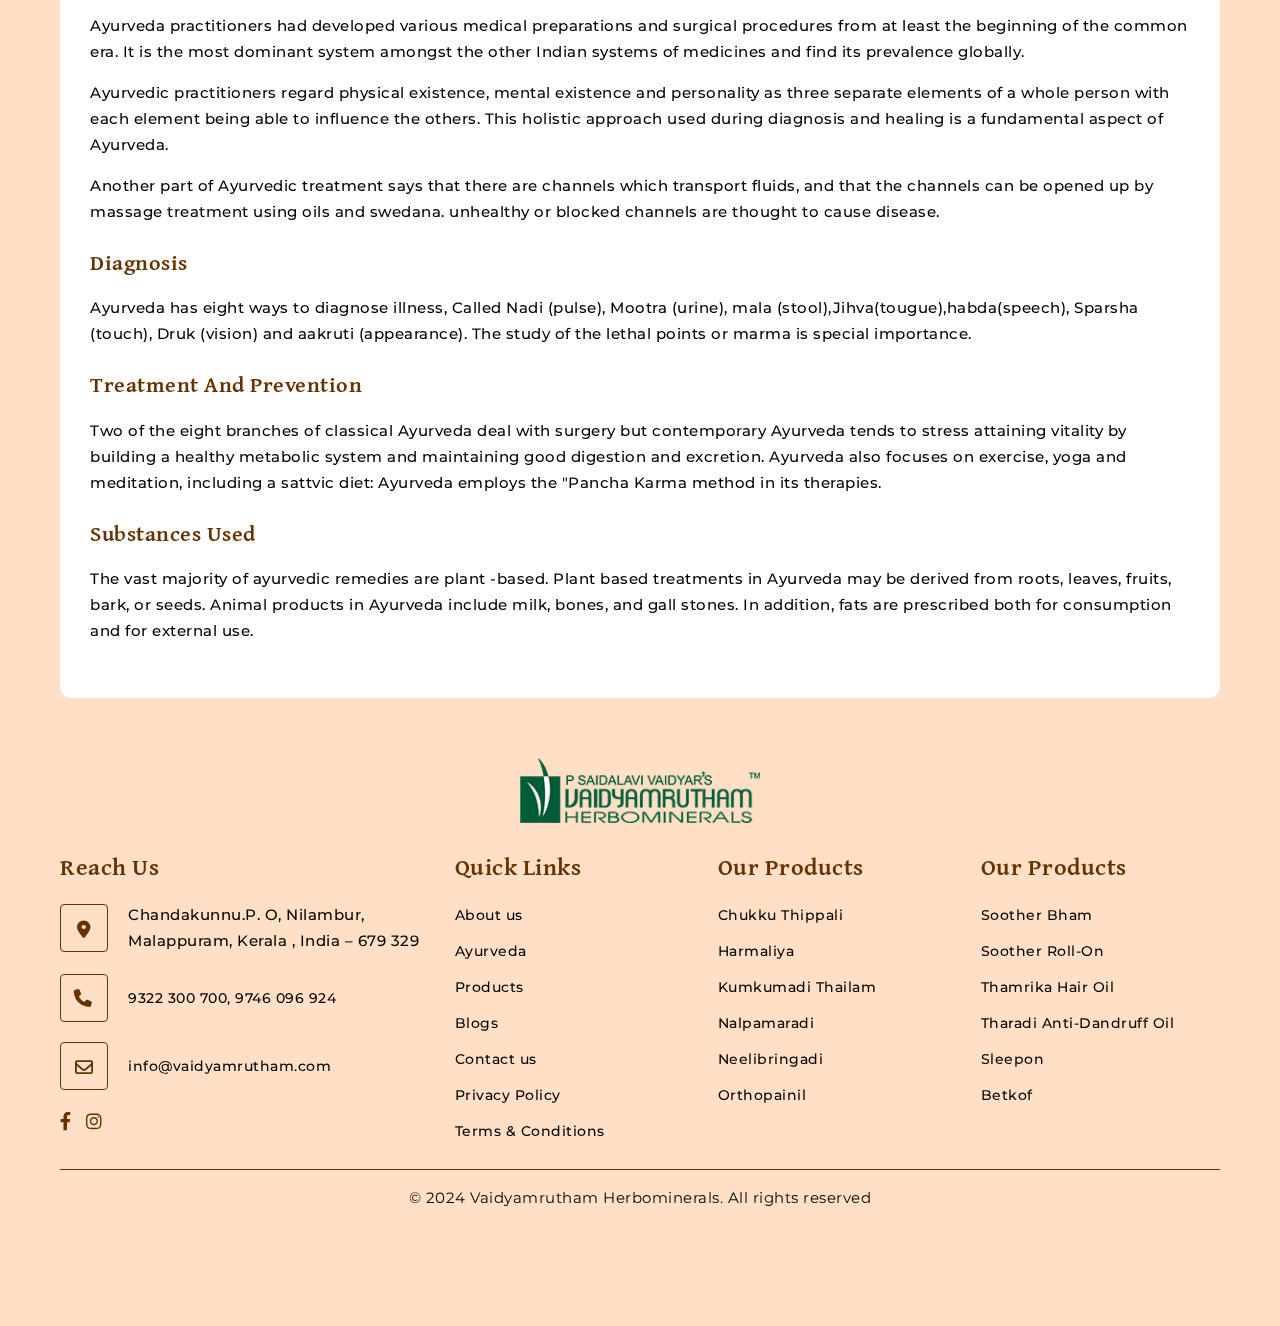
<file: ayurveda.html>
<!DOCTYPE html>
<html lang="en">
<head>
    <meta charset="utf-8">
    <meta name="viewport" content="width=device-width, initial-scale=1">
   <meta name="description" content="">
    <title> Vaidyamrutham || P Saidalavi Vaidyars Herbominerals</title>
    <link rel="icon" href="images/favicon.png">
    <link rel="stylesheet" href="css/bundle.min.css">
    <link rel="stylesheet" href="css/magnific-popup.min.css">
    <link rel="stylesheet" href="css/owl.carousel.min.css">
    <link rel="stylesheet" href="css/owl.theme.default.min.css">
    <link rel="stylesheet" href="css/aos.css">
    <link rel="stylesheet" href="css/style.css">
    <link rel="stylesheet" href="css/custom.css">
    <link rel="stylesheet" href="css/responsive.css">

</head>
<body data-spy="scroll" data-target=".navbar" data-offset="70">

   <!-- header -->
   <header  class="site-header">
    <nav class="navbar navbar-expand-lg center-brand static-nav">
        <div class="container-fluid">
            <a class="navbar-brand" href="index.html">
                <img src="images/VAIDYAMRYTHAM-logo.png" alt="logo">
            </a>
            <button class="navbar-toggler navbar-toggler-right collapsed d-none" type="button" data-toggle="collapse" data-target="#xenav">
                <span> </span>
                <span> </span>
                <span> </span>
            </button>
            <div class="collapse navbar-collapse" id="xenav">
                <ul class="navbar-nav ml-auto">
                    <li class="nav-item">
                        <a class="nav-link" href="index.html"> Home </a>
                    </li>
                    <li class="nav-item">
                        <a class="nav-link" href="about-us.html"> About us</a>
                    </li>
                    <li class="nav-item">
                        <a class="nav-link active" href="ayurveda.html"> Ayurveda</a>
                    </li>
                    <li class="nav-item">
                        <a class="nav-link" href="product-list.html"> Products</a>
                    </li>
                    <li class="nav-item">
                        <a class="nav-link" href="blogs.html"> Blogs</a>
                    </li>
                    <li class="nav-item">
                        <a class="nav-link" href="contact-us.html"> Contact us </a>
                    </li>
                </ul>
            </div>
            <div class="enquire-now">
              <a href="javascript:void(0)"> <button data-bs-toggle="modal" data-bs-target="#enquiry-modal"> Enquire Now</button></a>
            </div>
            
        </div>
      
        <!--side menu open button-->
        <a href="javascript:void(0)" class=" sidemenu_btn" id="sidemenu_toggle">
            <span></span> <span></span> <span></span>
        </a>
    </nav>

    <!-- side menu -->
    <div class="side-menu">
        <div class="inner-wrapper">
            <span class="btn-close" id="btn_sideNavClose"><i></i><i></i></span>
            <nav class="side-nav w-100">
                <ul class="navbar-nav">
                    <li class="nav-item">
                        <a class="nav-link" href="index.html"> Home </a>
                    </li>
                    <li class="nav-item">
                        <a class="nav-link" href="about-us.html"> About us</a>
                    </li>
                    <li class="nav-item">
                        <a class="nav-link" href="ayurveda.html"> Ayurveda</a>
                    </li>
                    <li class="nav-item">
                        <a class="nav-link" href="product-list.html"> Products</a>
                    </li>
                    <li class="nav-item">
                        <a class="nav-link" href="blogs.html"> Blogs</a>
                    </li>
                    <li class="nav-item">
                        <a class="nav-link" href="contact-us.html"> Contact us </a>
                    </li>
                </ul>
            </nav>
        </div>
    </div>
    <!-- End side menu -->
</header>
<!-- header -->

<section class="inner-pages">
    <div class="leaf7"><img src="images/leaf7.jpg"></div>
    <div class="bg-shape2"> <img src="images/bgm-shape2.png"></div>
    <div class="container-fluid">
        <div class="row">
            <div class="col-lg-12">
                <h3> Ayurveda</h3>
                <ul class="breadcrumbs">
                    <li> <a href="index.html">  Home </a></li>
                    <li> <i class="fas fa-circle"></i></li>
                    <li> Ayurveda</li>
                </ul>
            </div>
        </div>
    </div>
</section>

<section class="inner-about">
    <div class="leaf3" data-aos="fade-right" data-aos-duration="3000"><img src="images/leaf3.png"></div>
    <div class="container-fluid">
        <div class="row align-items-center">
            <div class="col-lg-6 text-center">
                <div  class="ayurveda-image"> <img src="images/tradition.jpeg"></div>
            </div>
            <div class="col-lg-6">
                <h2> Ayurvedic Tradition in Kerala</h2>
                <img src="images/icons/line1.svg" class="line-1">
                <p> Ayurveda has a long history of being enriched by different types of contributions from different stages befitting their geographical, climatic, 
                    and cultural situations. There are evidences that prove that this system of medicine existed in Kerala even before the advent of 
                    Aryas. Kerala had a rich and varied flora and fauna and this has played a major role in the development of this medical 
                    system in Kerala. In fact, Vagbhata, one of the earliest proponents of ayurveda is the person who started the Ashtavaidya 
                    tradition in Kerala. It has been a homeland for innumerable, capable Ayurvedic Vaidyas for over centuries. </p>
            </div>
        </div>
    </div>
</section>

<section class="inner-ayurveda">
    <div class="leaf2" data-aos="fade-left" data-aos-duration="4000"><img src="images/leaf2.png"></div>
    <div class="container-fluid">
        <div class="row align-items-center">
            <div class="col-lg-6 order-lg-2 text-center">
                <img src="images/ayurveda3.png">
            </div>
            <div class="col-lg-6">
                <h2> Ayurveda</h2>
                <img src="images/icons/line1.svg" class="line-1">
                <p> Ayurveda a Sanskrit word means “science of life" is one of the world’s oldest healing systems. It is an 
                    alternative medicine system with historical roots in India. It is heavily practiced in India and Nepal, where 
                    around 80% of population report using Ayurveda.</p>
                <p> Ayurveda therapies have varied and evolved over more than two millennia. Therapies include herbal medicines, 
                    special diets, meditation, yoga, massage, laxatives, enemas, and medical oils. Ayurveda is based on the idea 
                    that disease is caused by an imbalance or stress in a person's consciousness.</p>
                <p> The important writings of Ayurveda – Charaka Samhita, Sushruta Samhita and Ashtanga Hridaya which spread 
                    light to Ayurvedic principles to all corners of the world, were written around 3,000 years ago or from the 
                    middle of the first millennium BCE onwards.</p>
                <p> In Ayurveda texts, Dosha balance is emphasized and suppressing natural urges is considered unhealthy and claimed to 
                    lead to illness. Ayurveda treatises describe three elemental doshas viz vatha, pitha and kapha and state that balance the 
                    doshas result in health, while imbalance result in disease.</p>
            </div>
        </div>
    </div>
</section>


<section>
    <div class="container-fluid">
        <div class="ayurveda-bgm">
            <div class="leaf1" data-aos="fade-down" data-aos-duration="2200"><img src="images/leaf1.png"></div>
            <div class="leaf6" data-aos="fade-up" data-aos-duration="2200"> <img src="images/leaf6.png"></div>
            <div class="row">
                <div class="col-lg-12 mb-4">
                    <h4> practice</h4>
                    <p> Ayurveda practitioners had developed various medical preparations and surgical procedures from at least the beginning 
                        of the common era. It is the most dominant system amongst the other Indian systems of medicines and find its prevalence
                         globally.</p>
                    <p> Ayurvedic practitioners regard physical existence, mental existence and personality as three separate elements of a whole 
                        person with each element being able to influence the others. This holistic approach used during diagnosis and healing is a 
                        fundamental aspect of Ayurveda.</p>
                    <p> Another part of Ayurvedic treatment says that there are channels which transport fluids, and that the channels can be opened 
                        up by massage treatment using oils and swedana. unhealthy or blocked channels are thought to cause disease.</p>
                </div>
                <div class="col-lg-12 mb-4">
                    <h4> Diagnosis</h4>
                    <p> Ayurveda has eight ways to diagnose illness, Called Nadi (pulse), Mootra (urine), mala (stool),Jihva(tougue),habda(speech), 
                        Sparsha (touch), Druk (vision) and aakruti (appearance). The study of the lethal points or marma is special importance.</p>
                </div>
                <div class="col-lg-12 mb-4">
                    <h4> Treatment and prevention</h4>
                    <p> Two of the eight branches of classical Ayurveda deal with surgery but contemporary Ayurveda tends to stress attaining vitality by 
                        building a healthy metabolic system and maintaining good digestion and excretion. Ayurveda also focuses on exercise, yoga and 
                        meditation, including a sattvic diet: Ayurveda employs the "Pancha Karma method in its therapies.</p>
                </div>
                <div class="col-lg-12 mb-4">
                    <h4> Substances used</h4>
                    <p> The vast majority of ayurvedic remedies are plant -based. Plant based treatments in Ayurveda may be derived from roots, 
                        leaves, fruits, bark, or seeds. Animal products in Ayurveda include milk, bones, and gall stones. In addition, fats are 
                        prescribed both for consumption and for external use.</p>
                </div>
            </div>
        </div>
    </div>
</section>



<footer>
    <div class="leaf6" data-aos="fade-up" data-aos-duration="2200"> <img src="images/leaf6.png"></div>
    <div class="pepper2" data-aos="fade-up" data-aos-duration="2200"> <img src="images/pepper2.png"></div>
    <div class="container-fluid">
        <div class="row">
            <div class="col-lg-12">
                <div class="footer-logo"> <img src="images/VAIDYAMRYTHAM-logo.png"></div>
            </div>
            <div class="col-lg-4">
                <h4> Reach Us</h4>
                <ul class="reach-us">
                    <li> <i class="fas fa-map-marker-alt"></i> <p>Chandakunnu.P. O, Nilambur, Malappuram,
                        Kerala , India – 679 329</p></li>
                    <li> <i class="fas fa-phone-alt fa-rotate-90"></i>  9322 300 700, 9746 096 924</li>
                    <li> <i class="far fa-envelope"></i>  <a href="mailto:info@vaidyamrutham.com">info@vaidyamrutham.com</a></li>
                </ul>
                <ul class="social-icons">
                    <a href="javascript:void(0)"><i class="fab fa-facebook-f"></i></a>
                    <a href="javascript:void(0)"><i class="fab fa-instagram"></i></a>
                </ul>
            </div>
            <div class="col-lg-8">
                <div class="row">
                    <div class="col-lg-4">
                        <h4> Quick Links</h4>
                        <ul class="footer-link">
                            <a href="about-us.html"> <li> About us</li></a>
                            <a href="ayurveda.html"> <li> Ayurveda</li></a>
                            <a href="product-list.html"> <li> Products</li></a>
                            <a href="blogs.html"> <li> Blogs</li></a>
                            <a href="contact-us.html"> <li> Contact us</li></a>
                            <a href="privacy-policy.html"> <li> Privacy Policy</li></a>
                            <a href="terms-conditions.html"> <li> Terms & Conditions</li></a>
                        </ul>
                    </div>
                    <div class="col-lg-4 col-md-6">
                        <h4> Our Products</h4>
                        <ul class="footer-link">
                            <a href="javascript:void(0)"> <li>  Chukku Thippali</li></a>
                            <a href="javascript:void(0)"> <li> Harmaliya</li></a>
                            <a href="javascript:void(0)"> <li> Kumkumadi Thailam</li></a>
                            <a href="javascript:void(0)"> <li> Nalpamaradi</li></a>
                            <a href="javascript:void(0)"> <li> Neelibringadi</li></a>
                            <a href="javascript:void(0)"> <li> Orthopainil</li></a>
                        </ul>
                    </div>
                    <div class="col-lg-4 col-md-6">
                        <h4> Our Products</h4>
                        <ul class="footer-link">
                            <a href="javascript:void(0)"> <li>  Soother Bham</li></a>
                            <a href="javascript:void(0)"> <li>  Soother Roll-On</li></a>
                            <a href="javascript:void(0)"> <li>  Thamrika Hair Oil</li></a>
                            <a href="javascript:void(0)"> <li>  Tharadi Anti-Dandruff Oil</li></a>
                            <a href="javascript:void(0)"> <li> Sleepon</li></a>
                            <a href="javascript:void(0)"> <li> Betkof</li></a>
                        </ul>
                    </div>
                </div>
            </div>
            <div class="col-lg-12">
                <div class="copy-right">
                    <p> © 2024 Vaidyamrutham Herbominerals. All rights reserved</p>
                </div>
            </div>
        </div>
    </div>
</footer>

<button class="top-btn"> <i class="fas fa-long-arrow-alt-up"></i></button>
<a href="tel:+919322300700"><div class="call-icon"> <i class="fas fa-phone-alt fa-rotate-90"></i></div></a>
<a href="https://api.whatsapp.com/send?phone=919322300700" target="_blank"><div class="whats-up"><i class="fab fa-whatsapp"></i></div></a>

<div class="modal fade enquiry-pop" id="enquiry-modal" data-bs-backdrop="static" tabindex="-1" role="dialog" aria-hidden="true">
    <div class="modal-dialog modal-dialog-centered modal-md" role="document">
      <div class="modal-content">
        <div class="modal-body">
            <h4> Enquiry Form</h4>
            <div class="form-group">
                <label> Product</label>
                <input type="text">
            </div>
            <div class="form-group">
                <label> Name</label>
                <input type="text">
            </div>
            <div class="form-group">
                <label> E-mail</label>
                <input type="text">
            </div>
            <div class="form-group">
                <label> Mobile Number</label>
                <input type="number">
            </div>
            <button class="btn-primary" data-bs-toggle="modal" data-bs-target="#thankyou-modal"> Submit</button>
            <i class="fas fa-times modal-close" data-bs-dismiss="modal"></i>
        </div>
      </div>
    </div>
  </div>

  <div class="modal fade thankyou-pop" id="thankyou-modal" data-bs-backdrop="static" tabindex="-1" role="dialog" aria-hidden="true">
    <div class="modal-dialog modal-dialog-centered modal-md" role="document">
      <div class="modal-content">
        <div class="modal-body">
            <img src="images/icons/thankyou.png">
            <h1> Thank You</h1>
            <p> We received your Enquiry, We will contact you shortly.</p>
            <a href="index.html"><button class="btn-primary"> Back to Home</button></a>
        </div>
      </div>
    </div>
  </div>


  <script src="js/jquery.min.js"></script>
  <script src="js/bootstrap.min.js"></script>
  <script src="js/jquery.magnific-popup.min.js"></script>
  <script src="js/owl.carousel.min.js"></script>
  <script src="js/aos.js"></script>
  <script src="js/multi-animated-counter.js"></script>
  <script src="js/script.js"></script>



</body>
</html>
</file>
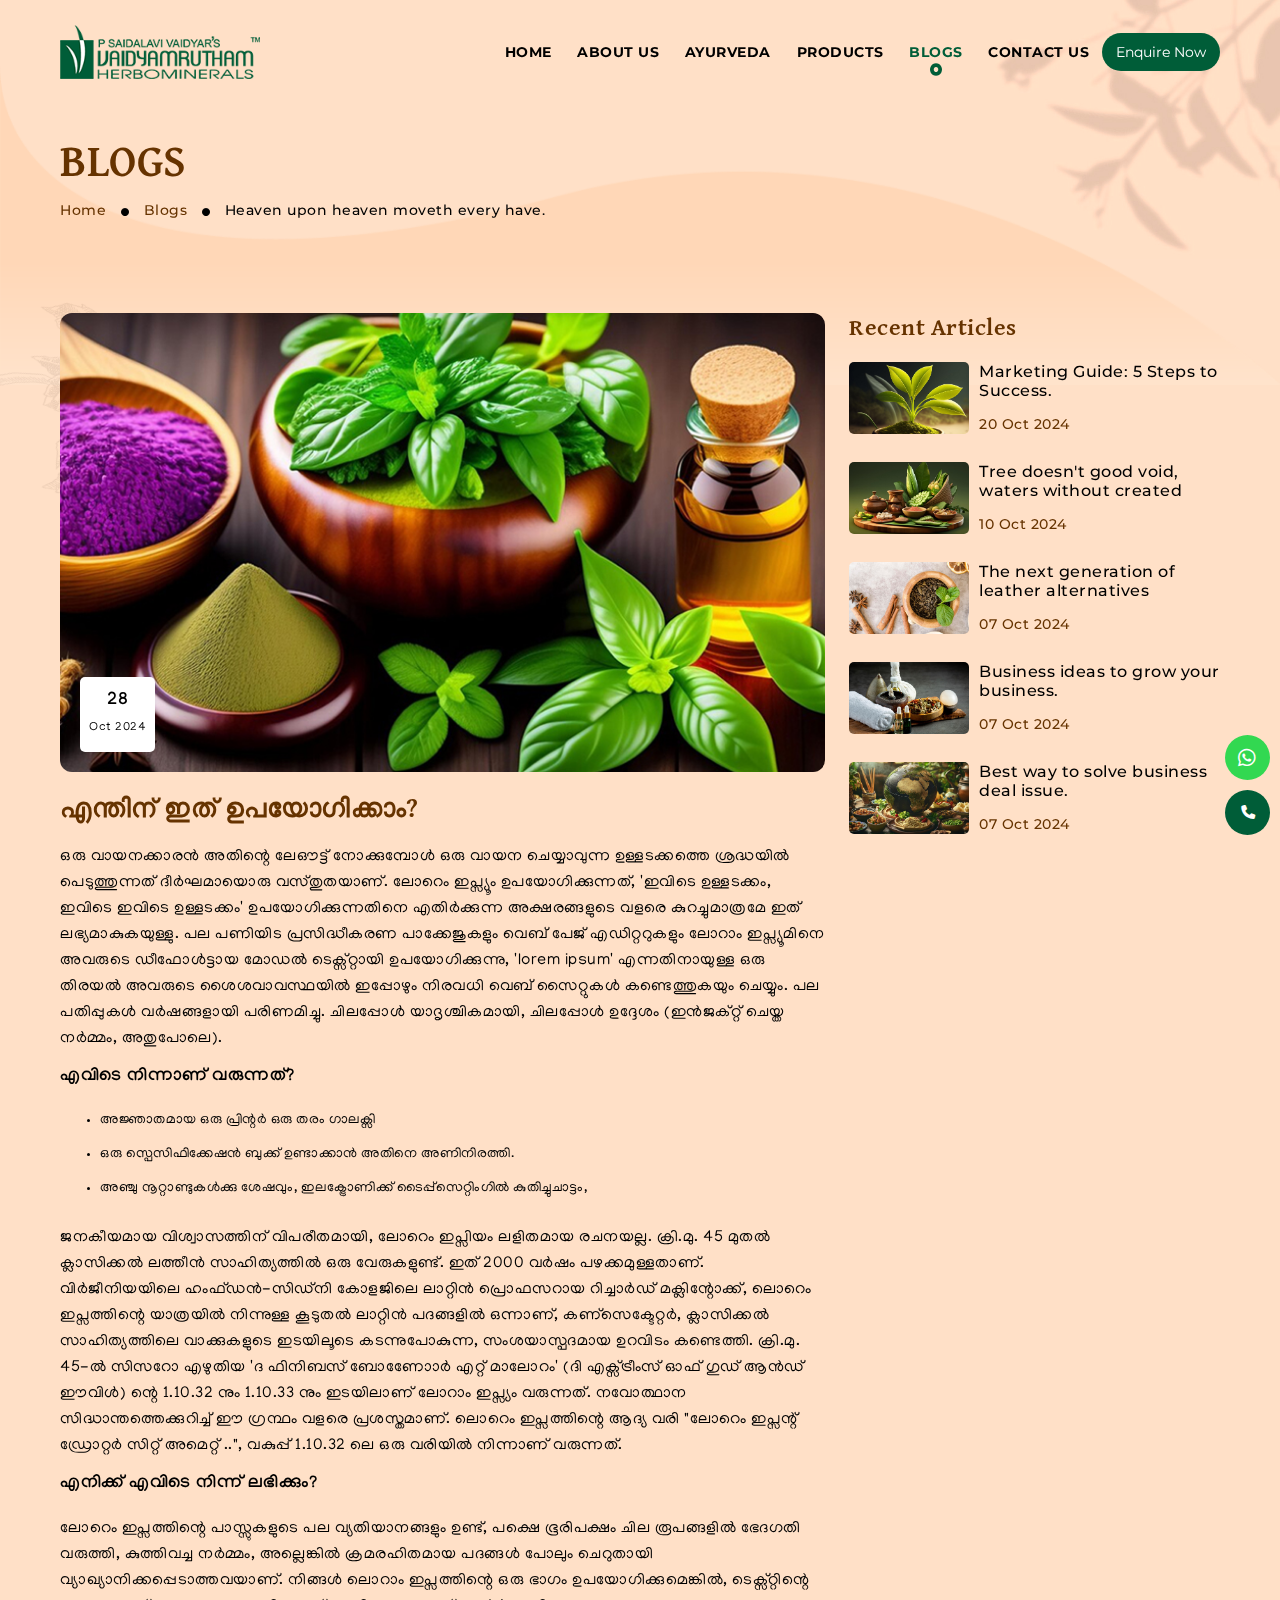
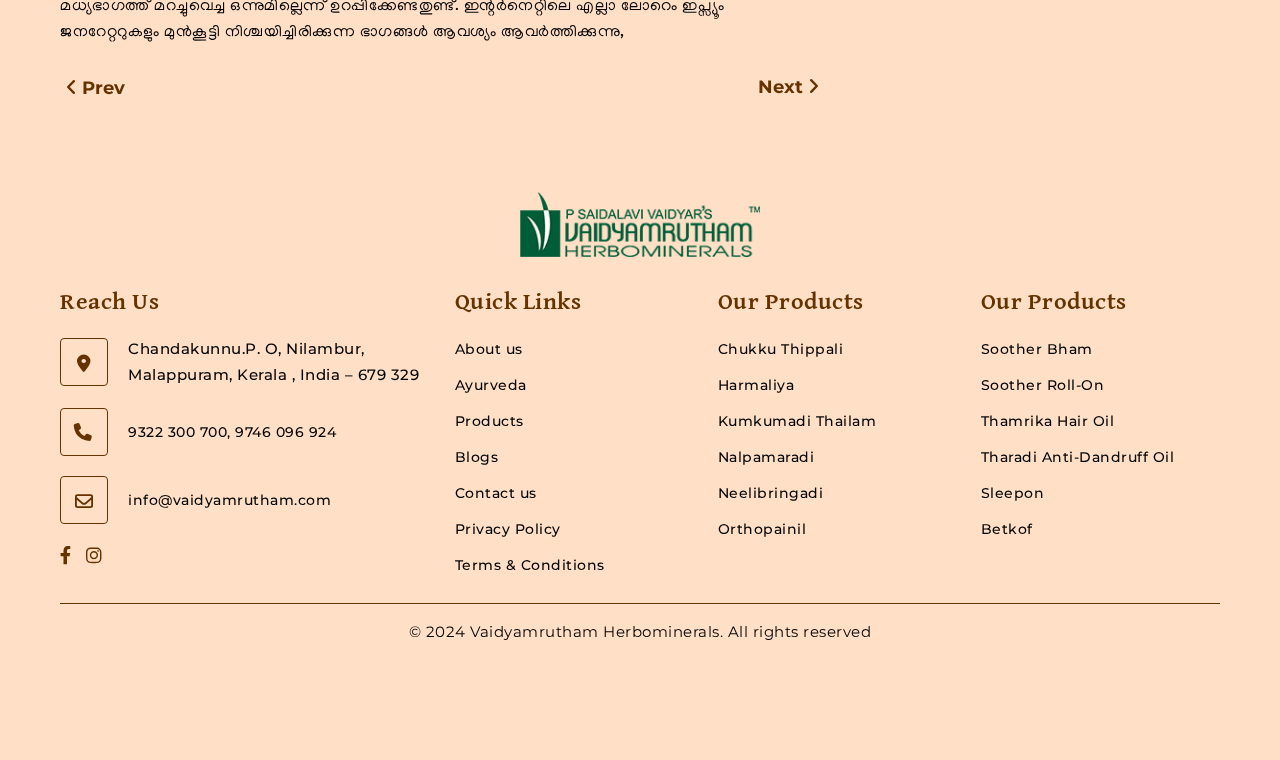
<file: blog-details.html>
<!DOCTYPE html>
<html lang="en">
<head>
    <meta charset="utf-8">
    <meta name="viewport" content="width=device-width, initial-scale=1">
   <meta name="description" content="">
    <title> Vaidyamrutham || P Saidalavi Vaidyars Herbominerals</title>
    <link rel="icon" href="images/favicon.png">
    <link rel="stylesheet" href="css/bundle.min.css">
    <link rel="stylesheet" href="css/magnific-popup.min.css">
    <link rel="stylesheet" href="css/owl.carousel.min.css">
    <link rel="stylesheet" href="css/owl.theme.default.min.css">
    <link rel="stylesheet" href="css/aos.css">
    <link rel="stylesheet" href="css/style.css">
    <link rel="stylesheet" href="css/custom.css">
    <link rel="stylesheet" href="css/responsive.css">

</head>
<body data-spy="scroll" data-target=".navbar" data-offset="70">

   <!-- header -->
   <header  class="site-header">
    <nav class="navbar navbar-expand-lg center-brand static-nav">
        <div class="container-fluid">
            <a class="navbar-brand" href="index.html">
                <img src="images/VAIDYAMRYTHAM-logo.png" alt="logo">
            </a>
            <button class="navbar-toggler navbar-toggler-right collapsed d-none" type="button" data-toggle="collapse" data-target="#xenav">
                <span> </span>
                <span> </span>
                <span> </span>
            </button>
            <div class="collapse navbar-collapse" id="xenav">
                <ul class="navbar-nav ml-auto">
                    <li class="nav-item">
                        <a class="nav-link" href="index.html"> Home </a>
                    </li>
                    <li class="nav-item">
                        <a class="nav-link" href="about-us.html"> About us</a>
                    </li>
                    <li class="nav-item">
                        <a class="nav-link" href="ayurveda.html"> Ayurveda</a>
                    </li>
                    <li class="nav-item">
                        <a class="nav-link" href="product-list.html"> Products</a>
                    </li>
                    <li class="nav-item">
                        <a class="nav-link active" href="blogs.html"> Blogs</a>
                    </li>
                    <li class="nav-item">
                        <a class="nav-link" href="contact-us.html"> Contact us </a>
                    </li>
                </ul>
            </div>
            <div class="enquire-now">
              <a href="javascript:void(0)"> <button data-bs-toggle="modal" data-bs-target="#enquiry-modal"> Enquire Now</button></a>
            </div>
            
        </div>
      
        <!--side menu open button-->
        <a href="javascript:void(0)" class=" sidemenu_btn" id="sidemenu_toggle">
            <span></span> <span></span> <span></span>
        </a>
    </nav>

    <!-- side menu -->
    <div class="side-menu">
        <div class="inner-wrapper">
            <span class="btn-close" id="btn_sideNavClose"><i></i><i></i></span>
            <nav class="side-nav w-100">
                <ul class="navbar-nav">
                    <li class="nav-item">
                        <a class="nav-link" href="index.html"> Home </a>
                    </li>
                    <li class="nav-item">
                        <a class="nav-link" href="about-us.html"> About us</a>
                    </li>
                    <li class="nav-item">
                        <a class="nav-link" href="ayurveda.html"> Ayurveda</a>
                    </li>
                    <li class="nav-item">
                        <a class="nav-link" href="product-list.html"> Products</a>
                    </li>
                    <li class="nav-item">
                        <a class="nav-link" href="blogs.html"> Blogs</a>
                    </li>
                    <li class="nav-item">
                        <a class="nav-link" href="contact-us.html"> Contact us </a>
                    </li>
                </ul>
            </nav>
        </div>
    </div>
    <!-- End side menu -->
</header>
<!-- header -->

<section class="inner-pages">
    <div class="leaf7"><img src="images/leaf7.jpg"></div>
    <div class="bg-shape2"> <img src="images/bgm-shape2.png"></div>
    <div class="container-fluid">
        <div class="row">
            <div class="col-lg-12">
                <h3> Blogs</h3>
                <ul class="breadcrumbs">
                    <li> <a href="index.html">  Home </a></li>
                    <li> <i class="fas fa-circle"></i></li>
                    <li> <a href="blogs.html"> Blogs</a></li>
                    <li> <i class="fas fa-circle"></i></li>
                    <li> Heaven upon heaven moveth every have.</li>
                </ul>
            </div>
        </div>
    </div>
</section>

<section class="blogs">
    <div class="leaf3" data-aos="fade-right" data-aos-duration="3000"><img src="images/leaf3.png"></div>
    <div class="container-fluid">
        <div class="row">
           <div class="col-lg-8">
            <div class="blog-details-box malayalam">
                <div class="blog-details-img"> <img src="images/blogs/blog-1.jpg">
                    <div class="blog-date"> <label>28 <span> Oct 2024</span></label></div>
                    </div>
                    <h3> എന്തിന് ഇത് ഉപയോഗിക്കാം?</h3>
                    <p> ഒരു വായനക്കാരൻ അതിന്റെ ലേഔട്ട് നോക്കുമ്പോൾ ഒരു വായന ചെയ്യാവുന്ന ഉള്ളടക്കത്തെ ശ്രദ്ധയിൽ 
                        പെടുത്തുന്നത് ദീർഘമായൊരു വസ്തുതയാണ്. ലോറെം ഇപ്സ്യൂം ഉപയോഗിക്കുന്നത്, 'ഇവിടെ ഉള്ളടക്കം, 
                        ഇവിടെ ഇവിടെ ഉള്ളടക്കം' ഉപയോഗിക്കുന്നതിനെ എതിർക്കുന്ന അക്ഷരങ്ങളുടെ വളരെ കുറച്ചുമാത്രമേ 
                        ഇത് ലഭ്യമാകുകയുള്ളു. പല പണിയിട പ്രസിദ്ധീകരണ പാക്കേജുകളും വെബ് പേജ് എഡിറ്ററുകളും 
                        ലോറാം ഇപ്സ്യൂമിനെ അവരുടെ ഡീഫോൾട്ടായ മോഡൽ ടെക്സ്റ്റായി ഉപയോഗിക്കുന്നു, 'lorem ipsum' 
                        എന്നതിനായുള്ള ഒരു തിരയൽ അവരുടെ ശൈശവാവസ്ഥയിൽ ഇപ്പോഴും നിരവധി വെബ് സൈറ്റുകൾ 
                        കണ്ടെത്തുകയും ചെയ്യും. പല പതിപ്പുകൾ വർഷങ്ങളായി പരിണമിച്ചു. ചിലപ്പോൾ യാദൃശ്ചികമായി, 
                        ചിലപ്പോൾ ഉദ്ദേശം (ഇൻജക്റ്റ് ചെയ്ത നർമ്മം, അതുപോലെ).</p>
                    <h5> എവിടെ നിന്നാണ് വരുന്നത്? </h5>
                <ul>
                    <li> അജ്ഞാതമായ ഒരു പ്രിന്റർ ഒരു തരം ഗാലക്സി </li>
                    <li> ഒരു സ്പെസിഫിക്കേഷൻ ബുക്ക് ഉണ്ടാക്കാൻ അതിനെ അണിനിരത്തി.</li>
                    <li> അഞ്ചു നൂറ്റാണ്ടുകൾക്കു ശേഷവും, ഇലക്ട്രോണിക്ക് ടൈപ്പ്സെറ്റിംഗിൽ കുതിച്ചുചാട്ടം,  </li>
                </ul>

                <p> ജനകീയമായ വിശ്വാസത്തിന് വിപരീതമായി, ലോറെം ഇപ്സിയം ലളിതമായ രചനയല്ല. ക്രി.മു. 45 മുതൽ ക്ലാസിക്കൽ 
                    ലത്തീൻ സാഹിത്യത്തിൽ ഒരു വേരുകളുണ്ട്. ഇത് 2000 വർഷം പഴക്കമുള്ളതാണ്. വിർജീനിയയിലെ ഹംഫ്ഡൻ-സിഡ്നി 
                    കോളജിലെ ലാറ്റിൻ പ്രൊഫസറായ റിച്ചാർഡ് മക്ലിന്റോക്ക്, ലൊറെം ഇപ്സത്തിന്റെ യാത്രയിൽ നിന്നുള്ള കൂടുതൽ ലാറ്റിൻ 
                    പദങ്ങളിൽ ഒന്നാണ്, കണ്സെക്ടേറ്റർ, ക്ലാസിക്കൽ സാഹിത്യത്തിലെ വാക്കുകളുടെ ഇടയിലൂടെ കടന്നുപോകുന്ന, 
                    സംശയാസ്പദമായ ഉറവിടം കണ്ടെത്തി. ക്രി.മു. 45-ൽ സിസറോ എഴുതിയ 'ദ ഫിനിബസ് ബോണോോർ എറ്റ് 
                    മാലോറം' (ദി എക്സ്ട്രീംസ് ഓഫ് ഗുഡ് ആൻഡ് ഈവിൾ) ന്റെ 1.10.32 നും 1.10.33 നും ഇടയിലാണ് ലോറാം ഇപ്സ്യം 
                    വരുന്നത്. നവോത്ഥാന സിദ്ധാന്തത്തെക്കുറിച്ച് ഈ ഗ്രന്ഥം വളരെ പ്രശസ്തമാണ്. ലൊറെം ഇപ്സത്തിന്റെ ആദ്യ വരി 
                    "ലോറെം ഇപ്സന്റ് ഡ്രോറ്റർ സിറ്റ് അമെറ്റ് ..", വകുപ്പ് 1.10.32 ലെ ഒരു വരിയിൽ നിന്നാണ് വരുന്നത്.</p>
                <h5> എനിക്ക് എവിടെ നിന്ന് ലഭിക്കും? </h5>
                <p> ലോറെം ഇപ്സത്തിന്റെ പാസ്സുകളുടെ പല വ്യതിയാനങ്ങളും ഉണ്ട്, പക്ഷെ ഭൂരിപക്ഷം ചില രൂപങ്ങളിൽ ഭേദഗതി 
                    വരുത്തി, കുത്തിവച്ച നർമ്മം, അല്ലെങ്കിൽ ക്രമരഹിതമായ പദങ്ങൾ പോലും ചെറുതായി 
                    വ്യാഖ്യാനിക്കപ്പെടാത്തവയാണ്. നിങ്ങൾ ലൊറാം ഇപ്സത്തിന്റെ ഒരു ഭാഗം ഉപയോഗിക്കുമെങ്കിൽ, 
                    ടെക്സ്റ്റിന്റെ മധ്യഭാഗത്ത് മറച്ചുവെച്ച ഒന്നുമില്ലെന്ന് ഉറപ്പിക്കേണ്ടതുണ്ട്. ഇന്റർനെറ്റിലെ എല്ലാ ലോറെം 
                    ഇപ്സ്യൂം ജനറേറ്ററുകളും മുൻകൂട്ടി നിശ്ചയിച്ചിരിക്കുന്ന ഭാഗങ്ങൾ ആവശ്യം ആവർത്തിക്കുന്നു, </p>
            </div>
            <div class="next-prev">
                <button> <i class="fas fa-angle-left"></i> Prev</button>
                <button class="float-end">  Next <i class="fas fa-angle-right"></i></button>
            </div>
           </div>

           <div class="col-lg-4">
            <div class="recent-blog">
                <h4> Recent Articles</h4>
                <a href="blog-details.html">
                    <div class="recent-blog-box">
                        <img src="images/blogs/blog-2.jpg">
                        <h5> Marketing Guide: 5 Steps to Success.</h5>
                        <h6> 20 Oct 2024</h6>
                    </div>
                </a>
                <a href="blog-details.html">
                    <div class="recent-blog-box">
                        <img src="images/blogs/blog-3.jpg">
                        <h5>  Tree doesn't good void, waters without created </h5>
                        <h6> 10 Oct 2024</h6>
                    </div>
                </a>
                <a href="blog-details.html">
                    <div class="recent-blog-box">
                        <img src="images/blogs/blog-4.jpg">
                        <h5>   The next generation of leather alternatives </h5>
                        <h6> 07 Oct 2024</h6>
                    </div>
                </a>
                <a href="blog-details.html">
                    <div class="recent-blog-box">
                        <img src="images/blogs/blog-5.jpg">
                        <h5>   Business ideas to grow your business. </h5>
                        <h6> 07 Oct 2024</h6>
                    </div>
                </a>
                <a href="blog-details.html">
                    <div class="recent-blog-box">
                        <img src="images/blogs/blog-6.jpg">
                        <h5>  Best way to solve business deal issue. </h5>
                        <h6> 07 Oct 2024</h6>
                    </div>
                </a>
            </div>
           </div>
           
        </div>
    </div>
</section>



<footer>
    <div class="leaf6" data-aos="fade-up" data-aos-duration="2200"> <img src="images/leaf6.png"></div>
    <div class="pepper2" data-aos="fade-up" data-aos-duration="2200"> <img src="images/pepper2.png"></div>
    <div class="container-fluid">
        <div class="row">
            <div class="col-lg-12">
                <div class="footer-logo"> <img src="images/VAIDYAMRYTHAM-logo.png"></div>
            </div>
            <div class="col-lg-4">
                <h4> Reach Us</h4>
                <ul class="reach-us">
                    <li> <i class="fas fa-map-marker-alt"></i> <p>Chandakunnu.P. O, Nilambur, Malappuram,
                        Kerala , India – 679 329</p></li>
                    <li> <i class="fas fa-phone-alt fa-rotate-90"></i>  9322 300 700, 9746 096 924</li>
                    <li> <i class="far fa-envelope"></i>  <a href="mailto:info@vaidyamrutham.com">info@vaidyamrutham.com</a></li>
                </ul>
                <ul class="social-icons">
                    <a href="javascript:void(0)"><i class="fab fa-facebook-f"></i></a>
                    <a href="javascript:void(0)"><i class="fab fa-instagram"></i></a>
                </ul>
            </div>
            <div class="col-lg-8">
                <div class="row">
                    <div class="col-lg-4">
                        <h4> Quick Links</h4>
                        <ul class="footer-link">
                            <a href="about-us.html"> <li> About us</li></a>
                            <a href="ayurveda.html"> <li> Ayurveda</li></a>
                            <a href="product-list.html"> <li> Products</li></a>
                            <a href="blogs.html"> <li> Blogs</li></a>
                            <a href="contact-us.html"> <li> Contact us</li></a>
                            <a href="privacy-policy.html"> <li> Privacy Policy</li></a>
                            <a href="terms-conditions.html"> <li> Terms & Conditions</li></a>
                        </ul>
                    </div>
                    <div class="col-lg-4 col-md-6">
                        <h4> Our Products</h4>
                        <ul class="footer-link">
                            <a href="javascript:void(0)"> <li>  Chukku Thippali</li></a>
                            <a href="javascript:void(0)"> <li> Harmaliya</li></a>
                            <a href="javascript:void(0)"> <li> Kumkumadi Thailam</li></a>
                            <a href="javascript:void(0)"> <li> Nalpamaradi</li></a>
                            <a href="javascript:void(0)"> <li> Neelibringadi</li></a>
                            <a href="javascript:void(0)"> <li> Orthopainil</li></a>
                        </ul>
                    </div>
                    <div class="col-lg-4 col-md-6">
                        <h4> Our Products</h4>
                        <ul class="footer-link">
                            <a href="javascript:void(0)"> <li>  Soother Bham</li></a>
                            <a href="javascript:void(0)"> <li>  Soother Roll-On</li></a>
                            <a href="javascript:void(0)"> <li>  Thamrika Hair Oil</li></a>
                            <a href="javascript:void(0)"> <li>  Tharadi Anti-Dandruff Oil</li></a>
                            <a href="javascript:void(0)"> <li> Sleepon</li></a>
                            <a href="javascript:void(0)"> <li> Betkof</li></a>
                        </ul>
                    </div>
                </div>
            </div>
            <div class="col-lg-12">
                <div class="copy-right">
                    <p> © 2024 Vaidyamrutham Herbominerals. All rights reserved</p>
                </div>
            </div>
        </div>
    </div>
</footer>

<button class="top-btn"> <i class="fas fa-long-arrow-alt-up"></i></button>
<a href="tel:+919322300700"><div class="call-icon"> <i class="fas fa-phone-alt fa-rotate-90"></i></div></a>
<a href="https://api.whatsapp.com/send?phone=919322300700" target="_blank"><div class="whats-up"><i class="fab fa-whatsapp"></i></div></a>

<div class="modal fade enquiry-pop" id="enquiry-modal" data-bs-backdrop="static" tabindex="-1" role="dialog" aria-hidden="true">
    <div class="modal-dialog modal-dialog-centered modal-md" role="document">
      <div class="modal-content">
        <div class="modal-body">
            <h4> Enquiry Form</h4>
            <div class="form-group">
                <label> Product</label>
                <input type="text">
            </div>
            <div class="form-group">
                <label> Name</label>
                <input type="text">
            </div>
            <div class="form-group">
                <label> E-mail</label>
                <input type="text">
            </div>
            <div class="form-group">
                <label> Mobile Number</label>
                <input type="number">
            </div>
            <button class="btn-primary" data-bs-toggle="modal" data-bs-target="#thankyou-modal"> Submit</button>
            <i class="fas fa-times modal-close" data-bs-dismiss="modal"></i>
        </div>
      </div>
    </div>
  </div>

  <div class="modal fade thankyou-pop" id="thankyou-modal" data-bs-backdrop="static" tabindex="-1" role="dialog" aria-hidden="true">
    <div class="modal-dialog modal-dialog-centered modal-md" role="document">
      <div class="modal-content">
        <div class="modal-body">
            <img src="images/icons/thankyou.png">
            <h1> Thank You</h1>
            <p> We received your Enquiry, We will contact you shortly.</p>
            <a href="index.html"><button class="btn-primary"> Back to Home</button></a>
        </div>
      </div>
    </div>
  </div>


  <script src="js/jquery.min.js"></script>
  <script src="js/bootstrap.min.js"></script>
  <script src="js/jquery.magnific-popup.min.js"></script>
  <script src="js/owl.carousel.min.js"></script>
  <script src="js/aos.js"></script>
  <script src="js/multi-animated-counter.js"></script>
  <script src="js/script.js"></script>



</body>
</html>
</file>
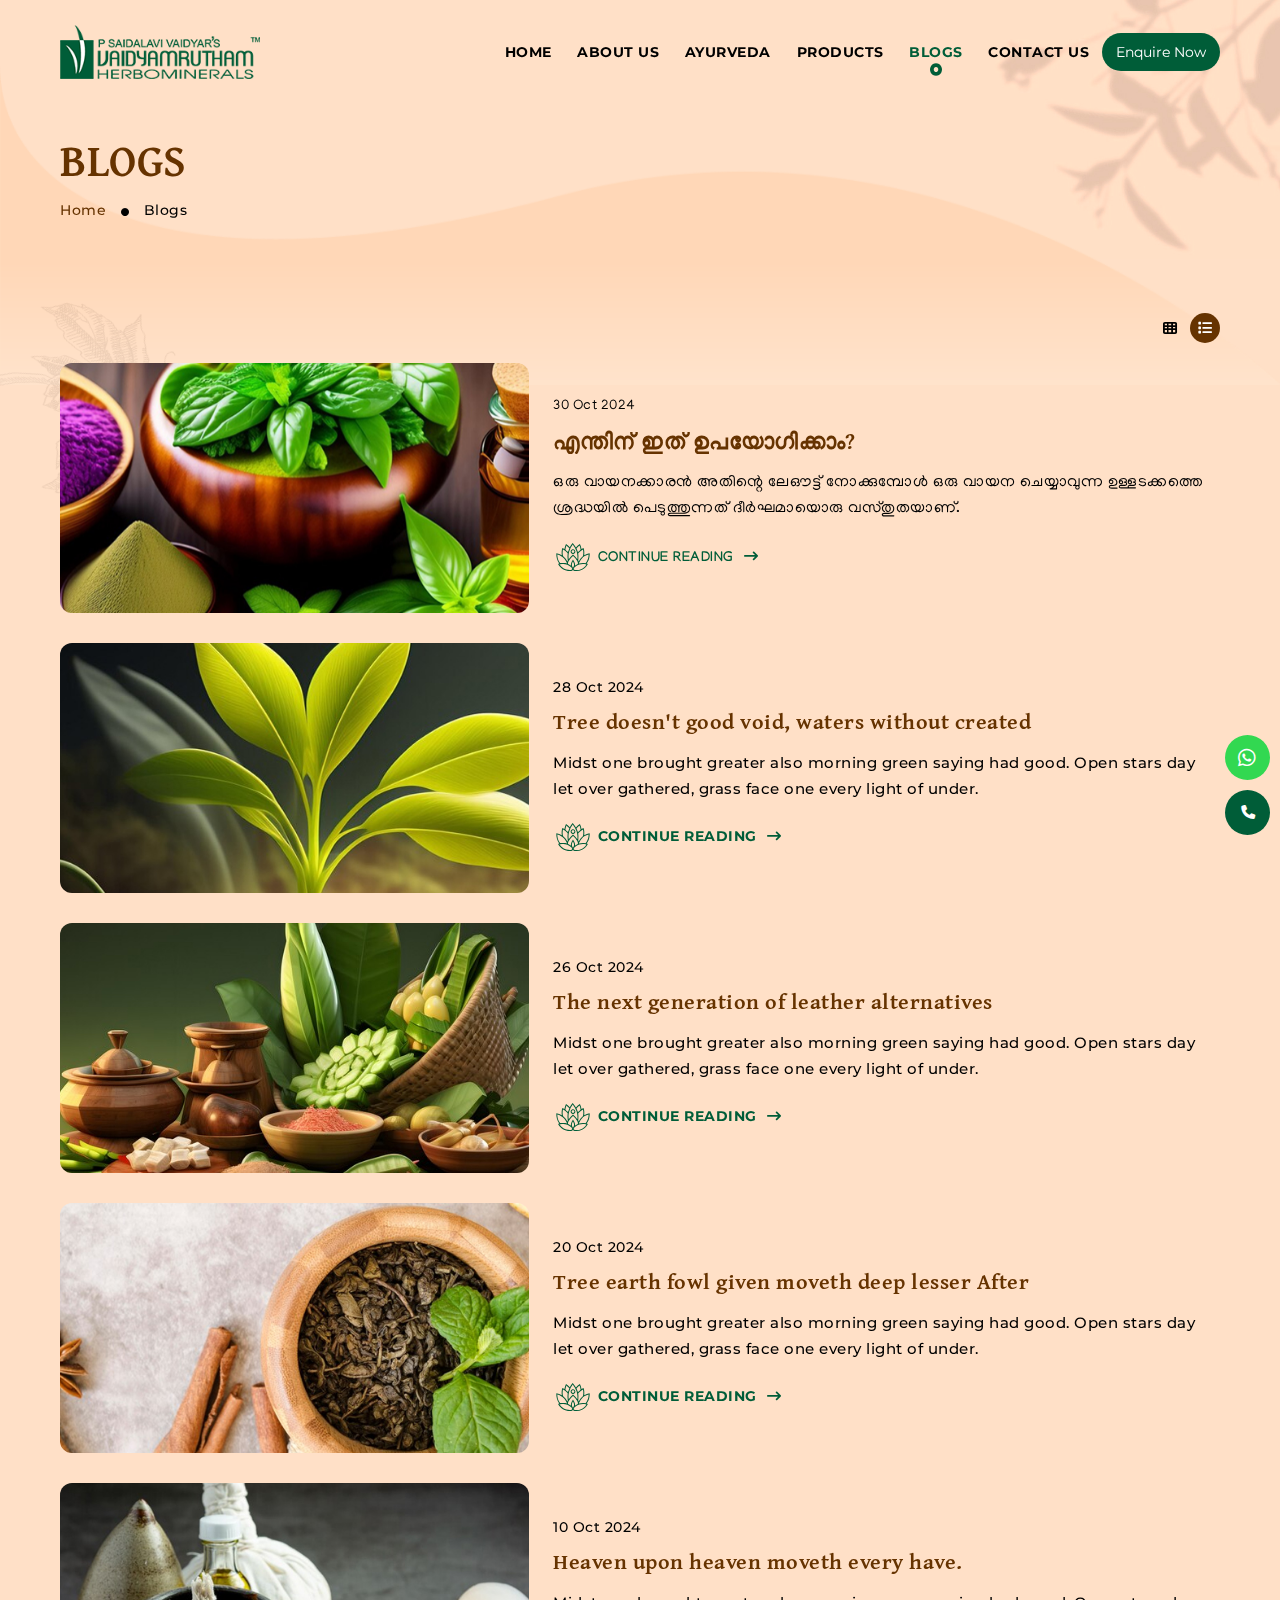
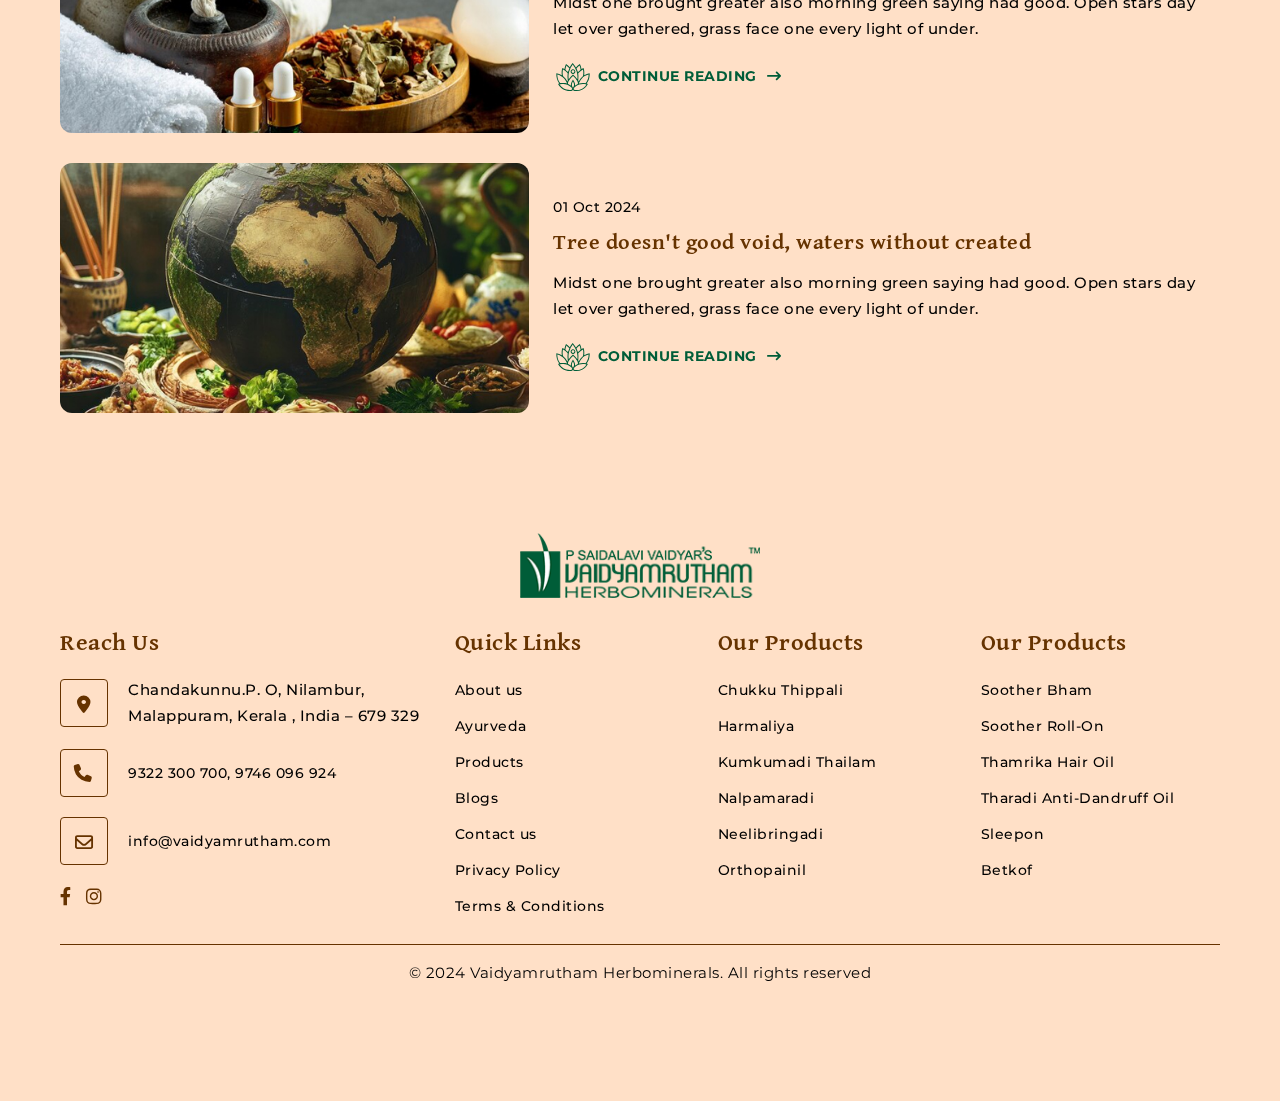
<file: blogs-list.html>
<!DOCTYPE html>
<html lang="en">
<head>
    <meta charset="utf-8">
    <meta name="viewport" content="width=device-width, initial-scale=1">
   <meta name="description" content="">
    <title> Vaidyamrutham || P Saidalavi Vaidyars Herbominerals</title>
    <link rel="icon" href="images/favicon.png">
    <link rel="stylesheet" href="css/bundle.min.css">
    <link rel="stylesheet" href="css/magnific-popup.min.css">
    <link rel="stylesheet" href="css/owl.carousel.min.css">
    <link rel="stylesheet" href="css/owl.theme.default.min.css">
    <link rel="stylesheet" href="css/aos.css">
    <link rel="stylesheet" href="css/style.css">
    <link rel="stylesheet" href="css/custom.css">
    <link rel="stylesheet" href="css/responsive.css">

</head>
<body data-spy="scroll" data-target=".navbar" data-offset="70">

   <!-- header -->
   <header  class="site-header">
    <nav class="navbar navbar-expand-lg center-brand static-nav">
        <div class="container-fluid">
            <a class="navbar-brand" href="index.html">
                <img src="images/VAIDYAMRYTHAM-logo.png" alt="logo">
            </a>
            <button class="navbar-toggler navbar-toggler-right collapsed d-none" type="button" data-toggle="collapse" data-target="#xenav">
                <span> </span>
                <span> </span>
                <span> </span>
            </button>
            <div class="collapse navbar-collapse" id="xenav">
                <ul class="navbar-nav ml-auto">
                    <li class="nav-item">
                        <a class="nav-link" href="index.html"> Home </a>
                    </li>
                    <li class="nav-item">
                        <a class="nav-link" href="about-us.html"> About us</a>
                    </li>
                    <li class="nav-item">
                        <a class="nav-link" href="ayurveda.html"> Ayurveda</a>
                    </li>
                    <li class="nav-item">
                        <a class="nav-link" href="product-list.html"> Products</a>
                    </li>
                    <li class="nav-item">
                        <a class="nav-link active" href="blogs.html"> Blogs</a>
                    </li>
                    <li class="nav-item">
                        <a class="nav-link" href="contact-us.html"> Contact us </a>
                    </li>
                </ul>
            </div>
            <div class="enquire-now">
              <a href="javascript:void(0)"> <button data-bs-toggle="modal" data-bs-target="#enquiry-modal"> Enquire Now</button></a>
            </div>
            
        </div>
      
        <!--side menu open button-->
        <a href="javascript:void(0)" class=" sidemenu_btn" id="sidemenu_toggle">
            <span></span> <span></span> <span></span>
        </a>
    </nav>

    <!-- side menu -->
    <div class="side-menu">
        <div class="inner-wrapper">
            <span class="btn-close" id="btn_sideNavClose"><i></i><i></i></span>
            <nav class="side-nav w-100">
                <ul class="navbar-nav">
                    <li class="nav-item">
                        <a class="nav-link" href="index.html"> Home </a>
                    </li>
                    <li class="nav-item">
                        <a class="nav-link" href="about-us.html"> About us</a>
                    </li>
                    <li class="nav-item">
                        <a class="nav-link" href="ayurveda.html"> Ayurveda</a>
                    </li>
                    <li class="nav-item">
                        <a class="nav-link" href="product-list.html"> Products</a>
                    </li>
                    <li class="nav-item">
                        <a class="nav-link" href="blogs.html"> Blogs</a>
                    </li>
                    <li class="nav-item">
                        <a class="nav-link" href="contact-us.html"> Contact us </a>
                    </li>
                </ul>
            </nav>
        </div>
    </div>
    <!-- End side menu -->
</header>
<!-- header -->

<section class="inner-pages">
    <div class="leaf7"><img src="images/leaf7.jpg"></div>
    <div class="bg-shape2"> <img src="images/bgm-shape2.png"></div>
    <div class="container-fluid">
        <div class="row">
            <div class="col-lg-12">
                <h3> Blogs</h3>
                <ul class="breadcrumbs">
                    <li> <a href="index.html">  Home </a></li>
                    <li> <i class="fas fa-circle"></i></li>
                    <li> Blogs</li>
                </ul>
            </div>
        </div>
    </div>
</section>

<section class="blogs">
    <div class="leaf3" data-aos="fade-right" data-aos-duration="3000"><img src="images/leaf3.png"></div>
    <div class="container-fluid">
        <div class="row">
            <div class="col-lg-12 list-type">
                    <a href="blogs.html"><i class="fas fa-th"></i></a>
                    <a href="blogs-list.html"> <i class="fas fa-list active"></i> </a>
            </div>
           <div class="col-lg-12 col-md-12">
            <div class="blog-box blog-box-list malayalam">
                <div class="row align-items-center">
                    <div class="col-5">
                        <div class="blog-img"> <img src="images/blogs/blog-1.jpg"> </div>
                    </div>
                    <div class="col-7">
                        <h6> 30 Oct 2024</h6>
                        <h4> എന്തിന് ഇത് ഉപയോഗിക്കാം? </h4>
                        <p> ഒരു വായനക്കാരൻ അതിന്റെ ലേഔട്ട് നോക്കുമ്പോൾ ഒരു വായന ചെയ്യാവുന്ന ഉള്ളടക്കത്തെ ശ്രദ്ധയിൽ 
                            പെടുത്തുന്നത് ദീർഘമായൊരു വസ്തുതയാണ്. </p>
                <a href="blog-details.html" class="learn-more"> 
                    <img src="images/icons/lotus.svg"> Continue Reading <i class="fas fa-long-arrow-right"></i></a>
                    </div>
                </div>
            </div>
           </div>
           <div class="col-lg-12 col-md-12">
            <div class="blog-box blog-box-list">
                <div class="row align-items-center">
                    <div class="col-5">
                        <div class="blog-img"> <img src="images/blogs/blog-2.jpg"> </div>
                    </div>
                    <div class="col-7">
                        <h6> 28 Oct 2024</h6>
                        <h4> Tree doesn't good void, waters without created </h4>
                        <p> Midst one brought greater also morning green saying had good. Open stars day let over gathered, 
                            grass face one every light of under.</p>
                <a href="blog-details.html" class="learn-more"> 
                    <img src="images/icons/lotus.svg"> Continue Reading <i class="fas fa-long-arrow-right"></i></a>
                    </div>
                </div>
            </div>
           </div>
           <div class="col-lg-12 col-md-12">
            <div class="blog-box blog-box-list">
                <div class="row align-items-center">
                    <div class="col-5">
                        <div class="blog-img"> <img src="images/blogs/blog-3.jpg"> </div>
                    </div>
                    <div class="col-7">
                        <h6> 26 Oct 2024</h6>
                        <h4> The next generation of leather alternatives</h4>
                        <p> Midst one brought greater also morning green saying had good. Open stars day let over gathered, 
                            grass face one every light of under.</p>
                            <a href="blog-details.html" class="learn-more"> 
                    <img src="images/icons/lotus.svg"> Continue Reading <i class="fas fa-long-arrow-right"></i></a>
                    </div>
                </div>
            </div>
           </div>
           <div class="col-lg-12 col-md-12">
            <div class="blog-box blog-box-list">
                <div class="row align-items-center">
                    <div class="col-5">
                        <div class="blog-img"> <img src="images/blogs/blog-4.jpg"> </div>
                    </div>
                    <div class="col-7">
                        <h6> 20 Oct 2024</h6>
                        <h4> Tree earth fowl given moveth deep lesser After</h4>
                        <p> Midst one brought greater also morning green saying had good. Open stars day let over gathered, 
                            grass face one every light of under.</p>
                <a href="blog-details.html" class="learn-more"> 
                    <img src="images/icons/lotus.svg"> Continue Reading <i class="fas fa-long-arrow-right"></i></a>
                    </div>
                </div>
            </div>
           </div>
           <div class="col-lg-12 col-md-12">
            <div class="blog-box blog-box-list">
                <div class="row align-items-center">
                    <div class="col-5">
                        <div class="blog-img"> <img src="images/blogs/blog-5.jpg"> </div>
                    </div>
                    <div class="col-7">
                        <h6> 10 Oct 2024</h6>
                        <h4> Heaven upon heaven moveth every have. </h4>
                        <p> Midst one brought greater also morning green saying had good. Open stars day let over gathered, 
                            grass face one every light of under.</p>
                <a href="blog-details.html" class="learn-more"> 
                    <img src="images/icons/lotus.svg"> Continue Reading <i class="fas fa-long-arrow-right"></i></a>
                    </div>
                </div>
            </div>
           </div>
           <div class="col-lg-12 col-md-12">
            <div class="blog-box blog-box-list">
                <div class="row align-items-center">
                    <div class="col-5">
                        <div class="blog-img"> <img src="images/blogs/blog-6.jpg"> </div>
                    </div>
                    <div class="col-7">
                        <h6> 01 Oct 2024</h6>
                        <h4> Tree doesn't good void, waters without created </h4>
                        <p> Midst one brought greater also morning green saying had good. Open stars day let over gathered, 
                            grass face one every light of under.</p>
                <a href="blog-details.html" class="learn-more"> 
                    <img src="images/icons/lotus.svg"> Continue Reading <i class="fas fa-long-arrow-right"></i></a>
                    </div>
                </div>
            </div>
           </div>
        </div>
    </div>
</section>



<footer>
    <div class="leaf6" data-aos="fade-up" data-aos-duration="2200"> <img src="images/leaf6.png"></div>
    <div class="pepper2" data-aos="fade-up" data-aos-duration="2200"> <img src="images/pepper2.png"></div>
    <div class="container-fluid">
        <div class="row">
            <div class="col-lg-12">
                <div class="footer-logo"> <img src="images/VAIDYAMRYTHAM-logo.png"></div>
            </div>
            <div class="col-lg-4">
                <h4> Reach Us</h4>
                <ul class="reach-us">
                    <li> <i class="fas fa-map-marker-alt"></i> <p>Chandakunnu.P. O, Nilambur, Malappuram,
                        Kerala , India – 679 329</p></li>
                    <li> <i class="fas fa-phone-alt fa-rotate-90"></i>  9322 300 700, 9746 096 924</li>
                    <li> <i class="far fa-envelope"></i>  <a href="mailto:info@vaidyamrutham.com">info@vaidyamrutham.com</a></li>
                </ul>
                <ul class="social-icons">
                    <a href="javascript:void(0)"><i class="fab fa-facebook-f"></i></a>
                    <a href="javascript:void(0)"><i class="fab fa-instagram"></i></a>
                </ul>
            </div>
            <div class="col-lg-8">
                <div class="row">
                    <div class="col-lg-4">
                        <h4> Quick Links</h4>
                        <ul class="footer-link">
                            <a href="about-us.html"> <li> About us</li></a>
                            <a href="ayurveda.html"> <li> Ayurveda</li></a>
                            <a href="product-list.html"> <li> Products</li></a>
                            <a href="blogs.html"> <li> Blogs</li></a>
                            <a href="contact-us.html"> <li> Contact us</li></a>
                            <a href="privacy-policy.html"> <li> Privacy Policy</li></a>
                            <a href="terms-conditions.html"> <li> Terms & Conditions</li></a>
                        </ul>
                    </div>
                    <div class="col-lg-4 col-md-6">
                        <h4> Our Products</h4>
                        <ul class="footer-link">
                            <a href="javascript:void(0)"> <li>  Chukku Thippali</li></a>
                            <a href="javascript:void(0)"> <li> Harmaliya</li></a>
                            <a href="javascript:void(0)"> <li> Kumkumadi Thailam</li></a>
                            <a href="javascript:void(0)"> <li> Nalpamaradi</li></a>
                            <a href="javascript:void(0)"> <li> Neelibringadi</li></a>
                            <a href="javascript:void(0)"> <li> Orthopainil</li></a>
                        </ul>
                    </div>
                    <div class="col-lg-4 col-md-6">
                        <h4> Our Products</h4>
                        <ul class="footer-link">
                            <a href="javascript:void(0)"> <li>  Soother Bham</li></a>
                            <a href="javascript:void(0)"> <li>  Soother Roll-On</li></a>
                            <a href="javascript:void(0)"> <li>  Thamrika Hair Oil</li></a>
                            <a href="javascript:void(0)"> <li>  Tharadi Anti-Dandruff Oil</li></a>
                            <a href="javascript:void(0)"> <li> Sleepon</li></a>
                            <a href="javascript:void(0)"> <li> Betkof</li></a>
                        </ul>
                    </div>
                </div>
            </div>
            <div class="col-lg-12">
                <div class="copy-right">
                    <p> © 2024 Vaidyamrutham Herbominerals. All rights reserved</p>
                </div>
            </div>
        </div>
    </div>
</footer>

<button class="top-btn"> <i class="fas fa-long-arrow-alt-up"></i></button>
<a href="tel:+919322300700"><div class="call-icon"> <i class="fas fa-phone-alt fa-rotate-90"></i></div></a>
<a href="https://api.whatsapp.com/send?phone=919322300700" target="_blank"><div class="whats-up"><i class="fab fa-whatsapp"></i></div></a>

<div class="modal fade enquiry-pop" id="enquiry-modal" data-bs-backdrop="static" tabindex="-1" role="dialog" aria-hidden="true">
    <div class="modal-dialog modal-dialog-centered modal-md" role="document">
      <div class="modal-content">
        <div class="modal-body">
            <h4> Enquiry Form</h4>
            <div class="form-group">
                <label> Product</label>
                <input type="text">
            </div>
            <div class="form-group">
                <label> Name</label>
                <input type="text">
            </div>
            <div class="form-group">
                <label> E-mail</label>
                <input type="text">
            </div>
            <div class="form-group">
                <label> Mobile Number</label>
                <input type="number">
            </div>
            <button class="btn-primary" data-bs-toggle="modal" data-bs-target="#thankyou-modal"> Submit</button>
            <i class="fas fa-times modal-close" data-bs-dismiss="modal"></i>
        </div>
      </div>
    </div>
  </div>

  <div class="modal fade thankyou-pop" id="thankyou-modal" data-bs-backdrop="static" tabindex="-1" role="dialog" aria-hidden="true">
    <div class="modal-dialog modal-dialog-centered modal-md" role="document">
      <div class="modal-content">
        <div class="modal-body">
            <img src="images/icons/thankyou.png">
            <h1> Thank You</h1>
            <p> We received your Enquiry, We will contact you shortly.</p>
            <a href="index.html"><button class="btn-primary"> Back to Home</button></a>
        </div>
      </div>
    </div>
  </div>


  <script src="js/jquery.min.js"></script>
  <script src="js/bootstrap.min.js"></script>
  <script src="js/jquery.magnific-popup.min.js"></script>
  <script src="js/owl.carousel.min.js"></script>
  <script src="js/aos.js"></script>
  <script src="js/multi-animated-counter.js"></script>
  <script src="js/script.js"></script>



</body>
</html>
</file>
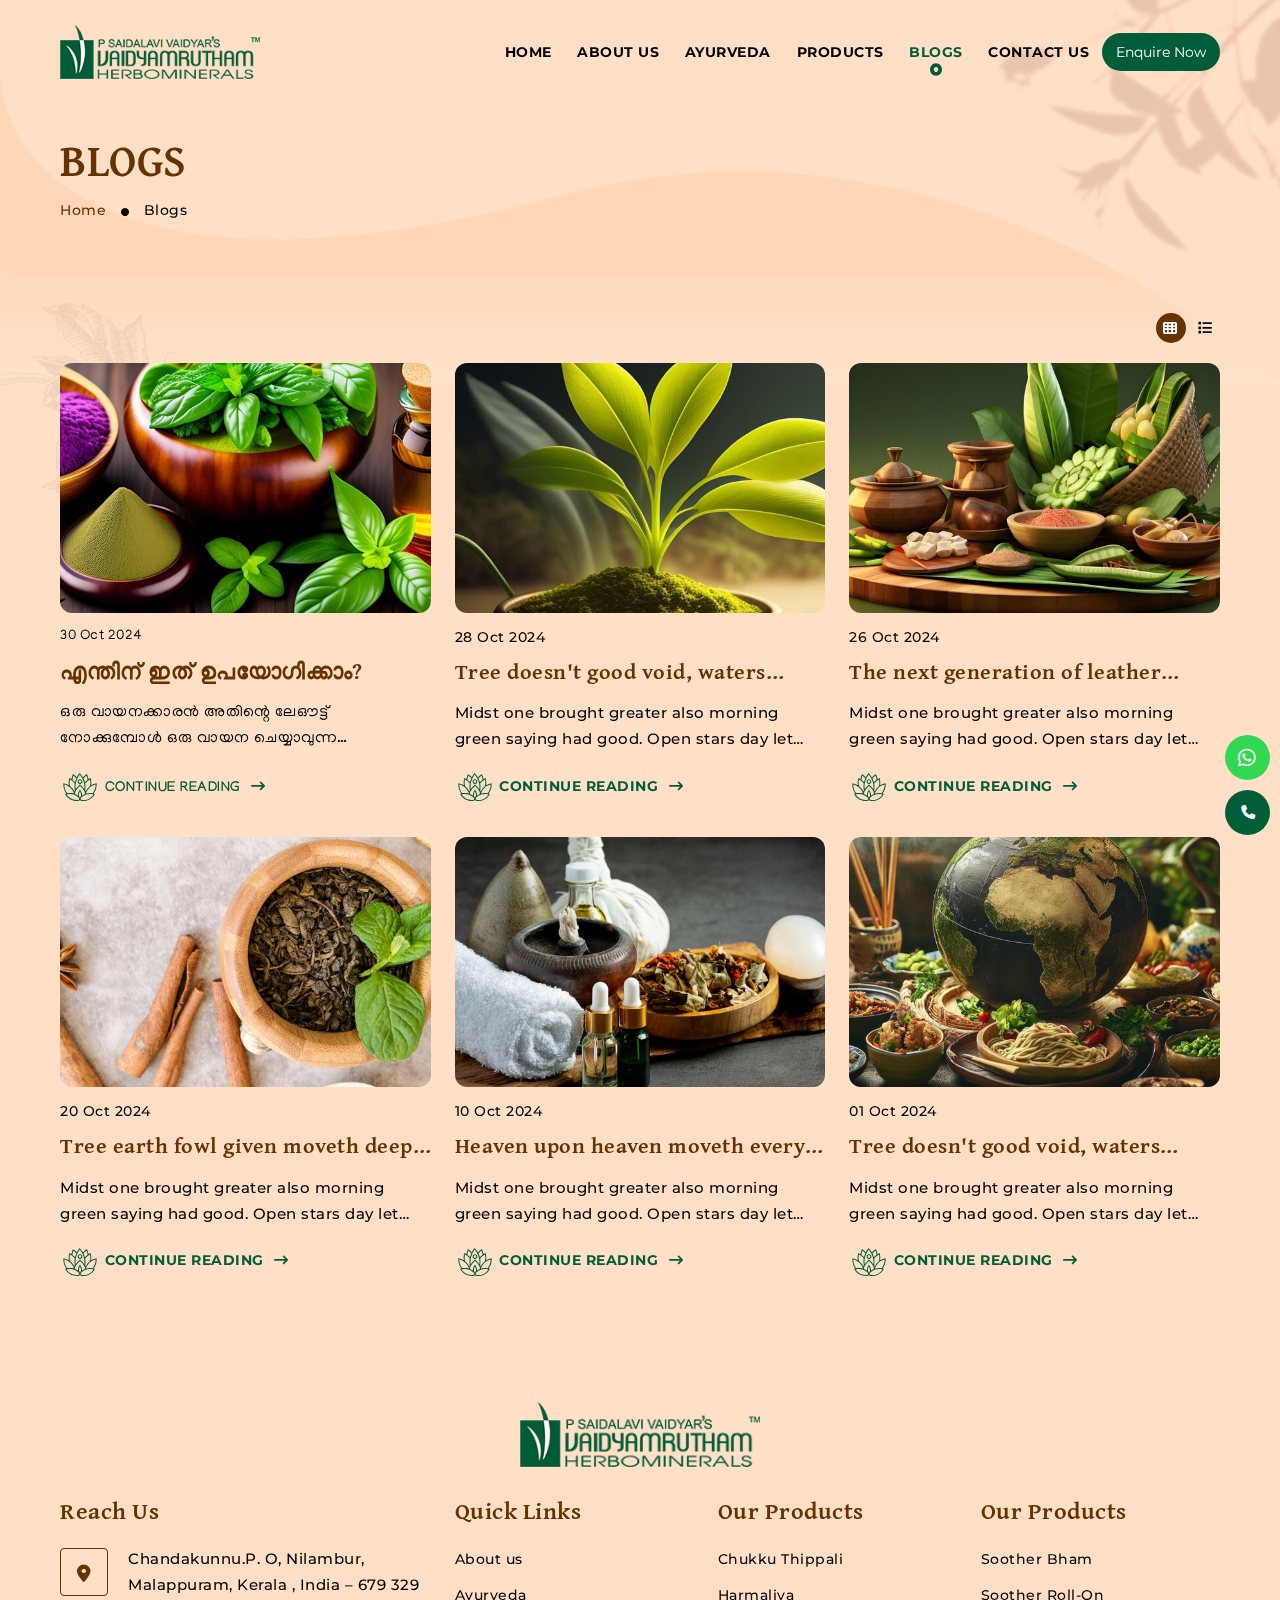
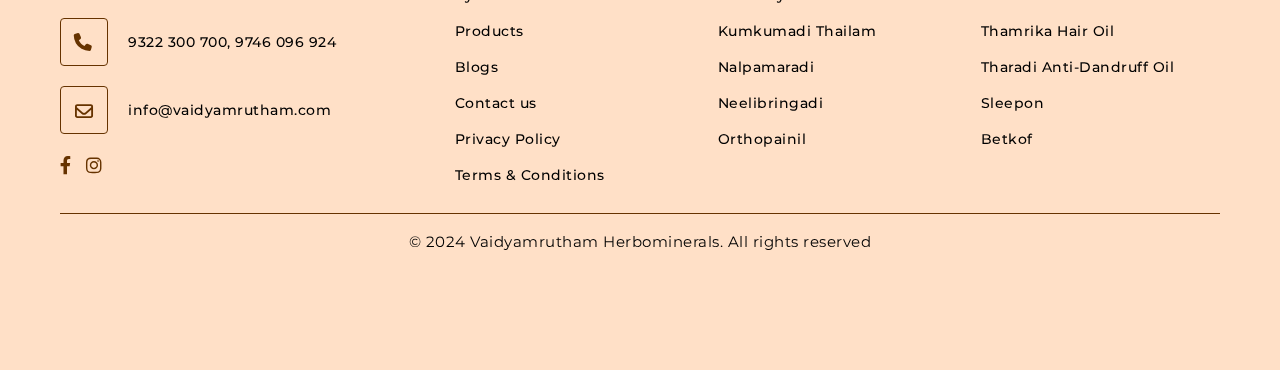
<file: blogs.html>
<!DOCTYPE html>
<html lang="en">
<head>
    <meta charset="utf-8">
    <meta name="viewport" content="width=device-width, initial-scale=1">
   <meta name="description" content="">
    <title> Vaidyamrutham || P Saidalavi Vaidyars Herbominerals</title>
    <link rel="icon" href="images/favicon.png">
    <link rel="stylesheet" href="css/bundle.min.css">
    <link rel="stylesheet" href="css/magnific-popup.min.css">
    <link rel="stylesheet" href="css/owl.carousel.min.css">
    <link rel="stylesheet" href="css/owl.theme.default.min.css">
    <link rel="stylesheet" href="css/aos.css">
    <link rel="stylesheet" href="css/style.css">
    <link rel="stylesheet" href="css/custom.css">
    <link rel="stylesheet" href="css/responsive.css">

</head>
<body data-spy="scroll" data-target=".navbar" data-offset="70">

   <!-- header -->
   <header  class="site-header">
    <nav class="navbar navbar-expand-lg center-brand static-nav">
        <div class="container-fluid">
            <a class="navbar-brand" href="index.html">
                <img src="images/VAIDYAMRYTHAM-logo.png" alt="logo">
            </a>
            <button class="navbar-toggler navbar-toggler-right collapsed d-none" type="button" data-toggle="collapse" data-target="#xenav">
                <span> </span>
                <span> </span>
                <span> </span>
            </button>
            <div class="collapse navbar-collapse" id="xenav">
                <ul class="navbar-nav ml-auto">
                    <li class="nav-item">
                        <a class="nav-link" href="index.html"> Home </a>
                    </li>
                    <li class="nav-item">
                        <a class="nav-link" href="about-us.html"> About us</a>
                    </li>
                    <li class="nav-item">
                        <a class="nav-link" href="ayurveda.html"> Ayurveda</a>
                    </li>
                    <li class="nav-item">
                        <a class="nav-link" href="product-list.html"> Products</a>
                    </li>
                    <li class="nav-item">
                        <a class="nav-link active" href="blogs.html"> Blogs</a>
                    </li>
                    <li class="nav-item">
                        <a class="nav-link" href="contact-us.html"> Contact us </a>
                    </li>
                </ul>
            </div>
            <div class="enquire-now">
              <a href="javascript:void(0)"> <button data-bs-toggle="modal" data-bs-target="#enquiry-modal"> Enquire Now</button></a>
            </div>
            
        </div>
      
        <!--side menu open button-->
        <a href="javascript:void(0)" class=" sidemenu_btn" id="sidemenu_toggle">
            <span></span> <span></span> <span></span>
        </a>
    </nav>

    <!-- side menu -->
    <div class="side-menu">
        <div class="inner-wrapper">
            <span class="btn-close" id="btn_sideNavClose"><i></i><i></i></span>
            <nav class="side-nav w-100">
                <ul class="navbar-nav">
                    <li class="nav-item">
                        <a class="nav-link" href="index.html"> Home </a>
                    </li>
                    <li class="nav-item">
                        <a class="nav-link" href="about-us.html"> About us</a>
                    </li>
                    <li class="nav-item">
                        <a class="nav-link" href="ayurveda.html"> Ayurveda</a>
                    </li>
                    <li class="nav-item">
                        <a class="nav-link" href="product-list.html"> Products</a>
                    </li>
                    <li class="nav-item">
                        <a class="nav-link" href="blogs.html"> Blogs</a>
                    </li>
                    <li class="nav-item">
                        <a class="nav-link" href="contact-us.html"> Contact us </a>
                    </li>
                </ul>
            </nav>
        </div>
    </div>
    <!-- End side menu -->
</header>
<!-- header -->

<section class="inner-pages">
    <div class="leaf7"><img src="images/leaf7.jpg"></div>
    <div class="bg-shape2"> <img src="images/bgm-shape2.png"></div>
    <div class="container-fluid">
        <div class="row">
            <div class="col-lg-12">
                <h3> Blogs</h3>
                <ul class="breadcrumbs">
                    <li> <a href="index.html">  Home </a></li>
                    <li> <i class="fas fa-circle"></i></li>
                    <li> Blogs</li>
                </ul>
            </div>
        </div>
    </div>
</section>

<section class="blogs">
    <div class="leaf3" data-aos="fade-right" data-aos-duration="3000"><img src="images/leaf3.png"></div>
    <div class="container-fluid">
        <div class="row">
            <div class="col-lg-12 list-type">
                    <a href="blogs.html"><i class="fas fa-th active"></i></a>
                    <a href="blogs-list.html"> <i class="fas fa-list"></i> </a>
            </div>
           <div class="col-lg-4 col-md-6">
            <div class="blog-box malayalam">
                <div class="blog-img"> <img src="images/blogs/blog-1.jpg"> </div>
            <h6> 30 Oct 2024</h6>
            <h4> എന്തിന് ഇത് ഉപയോഗിക്കാം? </h4>
            <p> ഒരു വായനക്കാരൻ അതിന്റെ ലേഔട്ട് നോക്കുമ്പോൾ ഒരു വായന ചെയ്യാവുന്ന ഉള്ളടക്കത്തെ ശ്രദ്ധയിൽ 
                പെടുത്തുന്നത് ദീർഘമായൊരു വസ്തുതയാണ്. </p>
                <a href="blog-details.html" class="learn-more"> 
                    <img src="images/icons/lotus.svg"> Continue Reading <i class="fas fa-long-arrow-right"></i></a>
            </div>
           </div>
           <div class="col-lg-4 col-md-6">
            <div class="blog-box">
                <div class="blog-img"> <img src="images/blogs/blog-2.jpg"> </div>
            <h6> 28 Oct 2024</h6>
            <h4> Tree doesn't good void, waters without created </h4>
            <p> Midst one brought greater also morning green saying had good. Open stars day let over gathered, 
                grass face one every light of under.</p>
                <a href="blog-details.html" class="learn-more"> 
                    <img src="images/icons/lotus.svg"> Continue Reading <i class="fas fa-long-arrow-right"></i></a>
            </div>
           </div>
           <div class="col-lg-4 col-md-6">
            <div class="blog-box">
                <div class="blog-img"> <img src="images/blogs/blog-3.jpg"> </div>
            <h6> 26 Oct 2024</h6>
            <h4> The next generation of leather alternatives</h4>
            <p> Midst one brought greater also morning green saying had good. Open stars day let over gathered, 
                grass face one every light of under.</p>
                <a href="blog-details.html" class="learn-more"> 
                    <img src="images/icons/lotus.svg"> Continue Reading <i class="fas fa-long-arrow-right"></i></a>
            </div>
           </div>
           <div class="col-lg-4 col-md-6">
            <div class="blog-box">
                <div class="blog-img"> <img src="images/blogs/blog-4.jpg"> </div>
            <h6> 20 Oct 2024</h6>
            <h4> Tree earth fowl given moveth deep lesser After</h4>
            <p> Midst one brought greater also morning green saying had good. Open stars day let over gathered, 
                grass face one every light of under.</p>
                <a href="blog-details.html" class="learn-more"> 
                    <img src="images/icons/lotus.svg"> Continue Reading <i class="fas fa-long-arrow-right"></i></a>
            </div>
           </div>
           <div class="col-lg-4 col-md-6">
            <div class="blog-box">
                <div class="blog-img"> <img src="images/blogs/blog-5.jpg"> </div>
            <h6> 10 Oct 2024</h6>
            <h4> Heaven upon heaven moveth every have. </h4>
            <p> Midst one brought greater also morning green saying had good. Open stars day let over gathered, 
                grass face one every light of under.</p>
                <a href="blog-details.html" class="learn-more"> 
                    <img src="images/icons/lotus.svg"> Continue Reading <i class="fas fa-long-arrow-right"></i></a>
            </div>
           </div>
           <div class="col-lg-4 col-md-6">
            <div class="blog-box">
                <div class="blog-img"> <img src="images/blogs/blog-6.jpg"> </div>
            <h6> 01 Oct 2024</h6>
            <h4> Tree doesn't good void, waters without created </h4>
            <p> Midst one brought greater also morning green saying had good. Open stars day let over gathered, 
                grass face one every light of under.</p>
                <a href="blog-details.html" class="learn-more"> 
                    <img src="images/icons/lotus.svg"> Continue Reading <i class="fas fa-long-arrow-right"></i></a>
            </div>
           </div>
        </div>
    </div>
</section>



<footer>
    <div class="leaf6" data-aos="fade-up" data-aos-duration="2200"> <img src="images/leaf6.png"></div>
    <div class="pepper2" data-aos="fade-up" data-aos-duration="2200"> <img src="images/pepper2.png"></div>
    <div class="container-fluid">
        <div class="row">
            <div class="col-lg-12">
                <div class="footer-logo"> <img src="images/VAIDYAMRYTHAM-logo.png"></div>
            </div>
            <div class="col-lg-4">
                <h4> Reach Us</h4>
                <ul class="reach-us">
                    <li> <i class="fas fa-map-marker-alt"></i> <p>Chandakunnu.P. O, Nilambur, Malappuram,
                        Kerala , India – 679 329</p></li>
                    <li> <i class="fas fa-phone-alt fa-rotate-90"></i>  9322 300 700, 9746 096 924</li>
                    <li> <i class="far fa-envelope"></i>  <a href="mailto:info@vaidyamrutham.com">info@vaidyamrutham.com</a></li>
                </ul>
                <ul class="social-icons">
                    <a href="javascript:void(0)"><i class="fab fa-facebook-f"></i></a>
                    <a href="javascript:void(0)"><i class="fab fa-instagram"></i></a>
                </ul>
            </div>
            <div class="col-lg-8">
                <div class="row">
                    <div class="col-lg-4">
                        <h4> Quick Links</h4>
                        <ul class="footer-link">
                            <a href="about-us.html"> <li> About us</li></a>
                            <a href="ayurveda.html"> <li> Ayurveda</li></a>
                            <a href="product-list.html"> <li> Products</li></a>
                            <a href="blogs.html"> <li> Blogs</li></a>
                            <a href="contact-us.html"> <li> Contact us</li></a>
                            <a href="privacy-policy.html"> <li> Privacy Policy</li></a>
                            <a href="terms-conditions.html"> <li> Terms & Conditions</li></a>
                        </ul>
                    </div>
                    <div class="col-lg-4 col-md-6">
                        <h4> Our Products</h4>
                        <ul class="footer-link">
                            <a href="javascript:void(0)"> <li>  Chukku Thippali</li></a>
                            <a href="javascript:void(0)"> <li> Harmaliya</li></a>
                            <a href="javascript:void(0)"> <li> Kumkumadi Thailam</li></a>
                            <a href="javascript:void(0)"> <li> Nalpamaradi</li></a>
                            <a href="javascript:void(0)"> <li> Neelibringadi</li></a>
                            <a href="javascript:void(0)"> <li> Orthopainil</li></a>
                        </ul>
                    </div>
                    <div class="col-lg-4 col-md-6">
                        <h4> Our Products</h4>
                        <ul class="footer-link">
                            <a href="javascript:void(0)"> <li>  Soother Bham</li></a>
                            <a href="javascript:void(0)"> <li>  Soother Roll-On</li></a>
                            <a href="javascript:void(0)"> <li>  Thamrika Hair Oil</li></a>
                            <a href="javascript:void(0)"> <li>  Tharadi Anti-Dandruff Oil</li></a>
                            <a href="javascript:void(0)"> <li> Sleepon</li></a>
                            <a href="javascript:void(0)"> <li> Betkof</li></a>
                        </ul>
                    </div>
                </div>
            </div>
            <div class="col-lg-12">
                <div class="copy-right">
                    <p> © 2024 Vaidyamrutham Herbominerals. All rights reserved</p>
                </div>
            </div>
        </div>
    </div>
</footer>

<button class="top-btn"> <i class="fas fa-long-arrow-alt-up"></i></button>
<a href="tel:+919322300700"><div class="call-icon"> <i class="fas fa-phone-alt fa-rotate-90"></i></div></a>
<a href="https://api.whatsapp.com/send?phone=919322300700" target="_blank"><div class="whats-up"><i class="fab fa-whatsapp"></i></div></a>

<div class="modal fade enquiry-pop" id="enquiry-modal" data-bs-backdrop="static" tabindex="-1" role="dialog" aria-hidden="true">
    <div class="modal-dialog modal-dialog-centered modal-md" role="document">
      <div class="modal-content">
        <div class="modal-body">
            <h4> Enquiry Form</h4>
            <div class="form-group">
                <label> Product</label>
                <input type="text">
            </div>
            <div class="form-group">
                <label> Name</label>
                <input type="text">
            </div>
            <div class="form-group">
                <label> E-mail</label>
                <input type="text">
            </div>
            <div class="form-group">
                <label> Mobile Number</label>
                <input type="number">
            </div>
            <button class="btn-primary" data-bs-toggle="modal" data-bs-target="#thankyou-modal"> Submit</button>
            <i class="fas fa-times modal-close" data-bs-dismiss="modal"></i>
        </div>
      </div>
    </div>
  </div>

  <div class="modal fade thankyou-pop" id="thankyou-modal" data-bs-backdrop="static" tabindex="-1" role="dialog" aria-hidden="true">
    <div class="modal-dialog modal-dialog-centered modal-md" role="document">
      <div class="modal-content">
        <div class="modal-body">
            <img src="images/icons/thankyou.png">
            <h1> Thank You</h1>
            <p> We received your Enquiry, We will contact you shortly.</p>
            <a href="index.html"><button class="btn-primary"> Back to Home</button></a>
        </div>
      </div>
    </div>
  </div>


  <script src="js/jquery.min.js"></script>
  <script src="js/bootstrap.min.js"></script>
  <script src="js/jquery.magnific-popup.min.js"></script>
  <script src="js/owl.carousel.min.js"></script>
  <script src="js/aos.js"></script>
  <script src="js/multi-animated-counter.js"></script>
  <script src="js/script.js"></script>



</body>
</html>
</file>
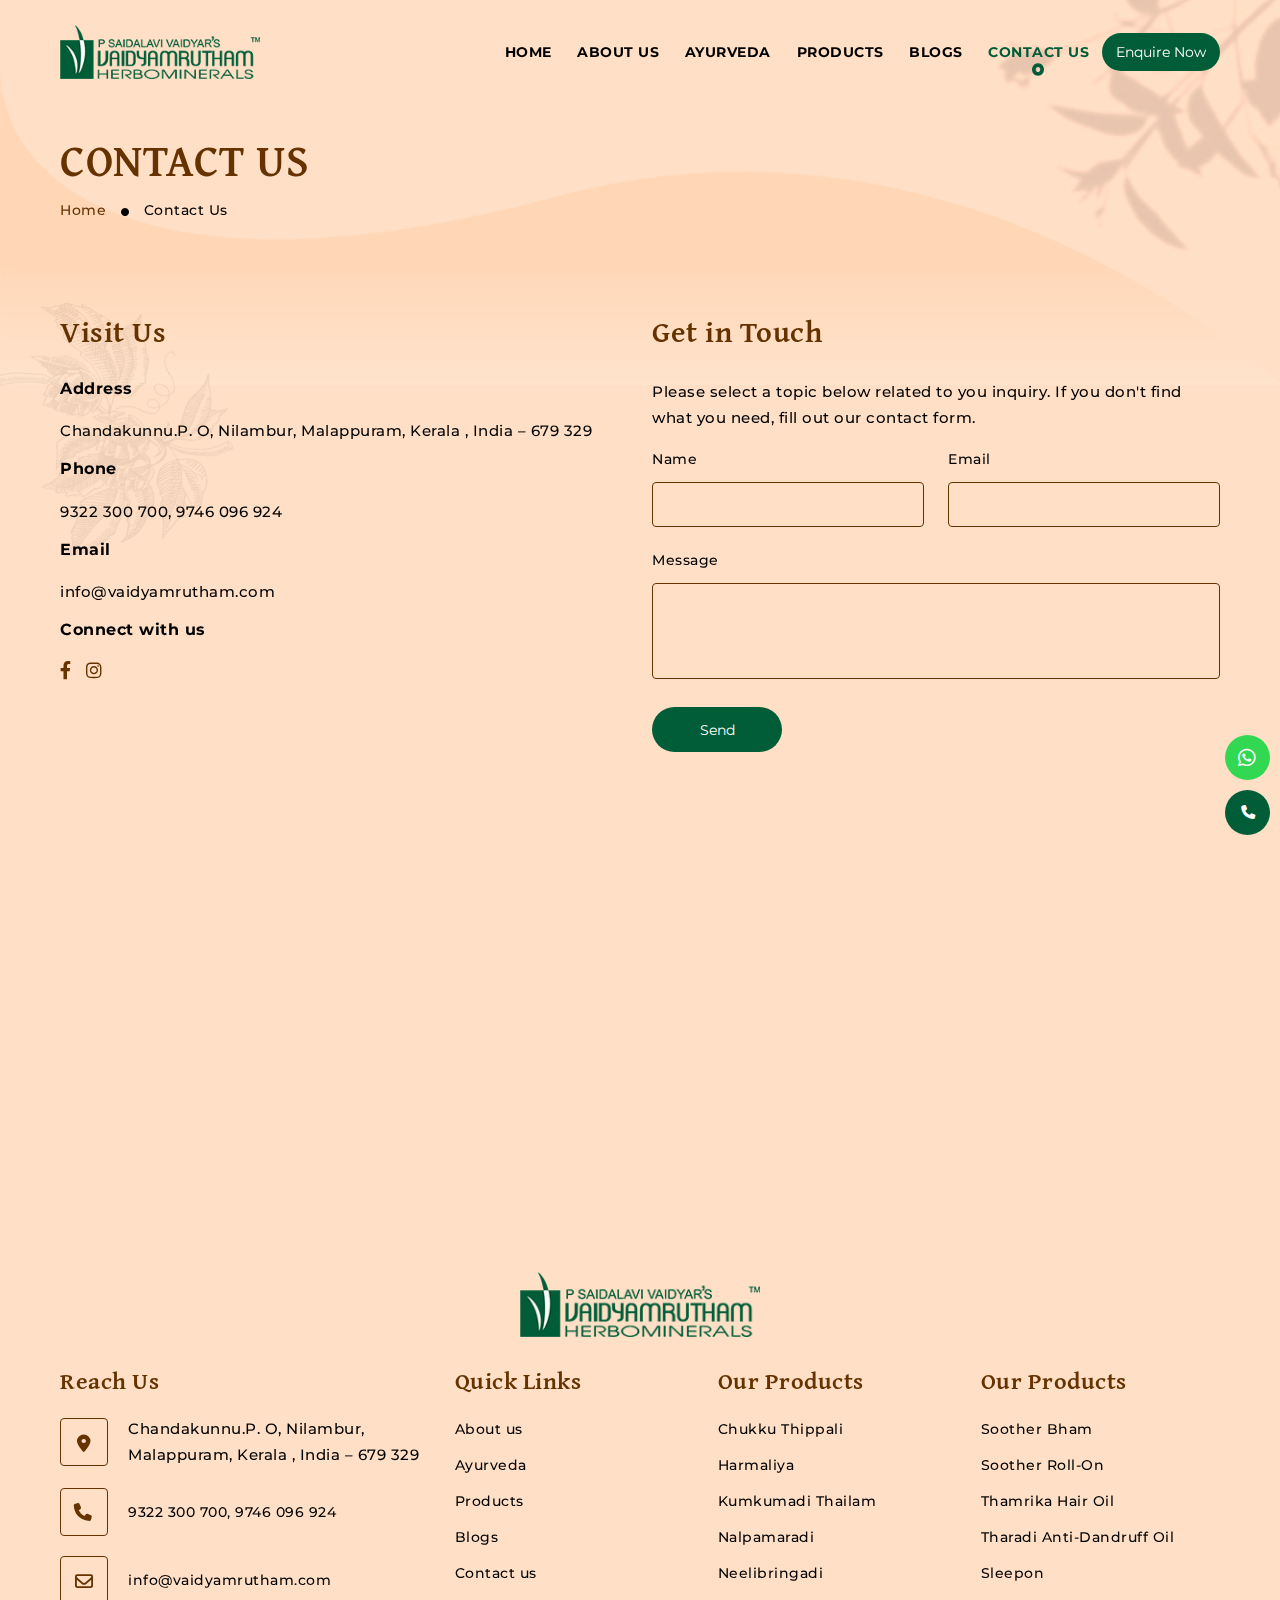
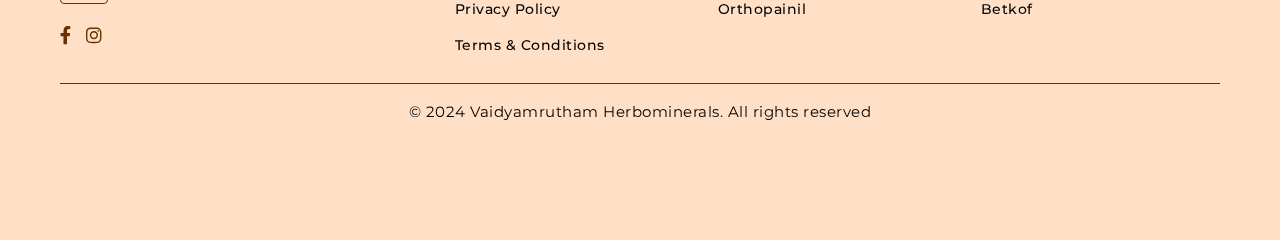
<file: contact-us.html>
<!DOCTYPE html>
<html lang="en">
<head>
    <meta charset="utf-8">
    <meta name="viewport" content="width=device-width, initial-scale=1">
   <meta name="description" content="">
    <title> Vaidyamrutham || P Saidalavi Vaidyars Herbominerals</title>
    <link rel="icon" href="images/favicon.png">
    <link rel="stylesheet" href="css/bundle.min.css">
    <link rel="stylesheet" href="css/magnific-popup.min.css">
    <link rel="stylesheet" href="css/owl.carousel.min.css">
    <link rel="stylesheet" href="css/owl.theme.default.min.css">
    <link rel="stylesheet" href="css/aos.css">
    <link rel="stylesheet" href="css/style.css">
    <link rel="stylesheet" href="css/custom.css">
    <link rel="stylesheet" href="css/responsive.css">

</head>
<body data-spy="scroll" data-target=".navbar" data-offset="70">

   <!-- header -->
   <header  class="site-header">
    <nav class="navbar navbar-expand-lg center-brand static-nav">
        <div class="container-fluid">
            <a class="navbar-brand" href="index.html">
                <img src="images/VAIDYAMRYTHAM-logo.png" alt="logo">
            </a>
            <button class="navbar-toggler navbar-toggler-right collapsed d-none" type="button" data-toggle="collapse" data-target="#xenav">
                <span> </span>
                <span> </span>
                <span> </span>
            </button>
            <div class="collapse navbar-collapse" id="xenav">
                <ul class="navbar-nav ml-auto">
                    <li class="nav-item">
                        <a class="nav-link" href="index.html"> Home </a>
                    </li>
                    <li class="nav-item">
                        <a class="nav-link" href="about-us.html"> About us</a>
                    </li>
                    <li class="nav-item">
                        <a class="nav-link" href="ayurveda.html"> Ayurveda</a>
                    </li>
                    <li class="nav-item">
                        <a class="nav-link" href="product-list.html"> Products</a>
                    </li>
                    <li class="nav-item">
                        <a class="nav-link" href="blogs.html"> Blogs</a>
                    </li>
                    <li class="nav-item">
                        <a class="nav-link active" href="contact-us.html"> Contact us </a>
                    </li>
                </ul>
            </div>
            <div class="enquire-now">
              <a href="javascript:void(0)"> <button data-bs-toggle="modal" data-bs-target="#enquiry-modal"> Enquire Now</button></a>
            </div>
            
        </div>
      
        <!--side menu open button-->
        <a href="javascript:void(0)" class=" sidemenu_btn" id="sidemenu_toggle">
            <span></span> <span></span> <span></span>
        </a>
    </nav>

    <!-- side menu -->
    <div class="side-menu">
        <div class="inner-wrapper">
            <span class="btn-close" id="btn_sideNavClose"><i></i><i></i></span>
            <nav class="side-nav w-100">
                <ul class="navbar-nav">
                    <li class="nav-item">
                        <a class="nav-link" href="index.html"> Home </a>
                    </li>
                    <li class="nav-item">
                        <a class="nav-link" href="about-us.html"> About us</a>
                    </li>
                    <li class="nav-item">
                        <a class="nav-link" href="ayurveda.html"> Ayurveda</a>
                    </li>
                    <li class="nav-item">
                        <a class="nav-link" href="product-list.html"> Products</a>
                    </li>
                    <li class="nav-item">
                        <a class="nav-link" href="blogs.html"> Blogs</a>
                    </li>
                    <li class="nav-item">
                        <a class="nav-link" href="contact-us.html"> Contact us </a>
                    </li>
                </ul>
            </nav>
        </div>
    </div>
    <!-- End side menu -->
</header>
<!-- header -->

<section class="inner-pages">
    <div class="leaf7"><img src="images/leaf7.jpg"></div>
    <div class="bg-shape2"> <img src="images/bgm-shape2.png"></div>
    <div class="container-fluid">
        <div class="row">
            <div class="col-lg-12">
                <h3> Contact Us</h3>
                <ul class="breadcrumbs">
                    <li> <a href="index.html">  Home </a></li>
                    <li> <i class="fas fa-circle"></i></li>
                    <li> Contact Us</li>
                </ul>
            </div>
        </div>
    </div>
</section>

<section class="contactus">
    <div class="leaf3" data-aos="fade-right" data-aos-duration="3000"><img src="images/leaf3.png"></div>
    <div class="container-fluid">
        <div class="row">
            <div class="col-lg-6">
                <h4> Visit Us</h4>
                <h5> Address</h5>
                <p> Chandakunnu.P. O, Nilambur, Malappuram, Kerala , India – 679 329</p>
                <h5> Phone</h5>
                <p> 9322 300 700, 9746 096 924</p>
                <h5> Email</h5>
                <p> info@vaidyamrutham.com</p>
                <h5> Connect with us</h5>
                <ul class="social-icons">
                    <a href="javascript:void(0)"><i class="fab fa-facebook-f"></i></a>
                    <a href="javascript:void(0)"><i class="fab fa-instagram"></i></a>
                </ul>
            </div>
            <div class="col-lg-6">
                <h4> Get in Touch </h4>
                <p> Please select a topic below related to you inquiry. If you don't find what you need, fill out our contact form.</p>
                <div class="contact-form">
                    <div class="row">
                        <div class="col-lg-6 col-md-6">
                            <div class="form-group">
                                <label> Name</label>
                                <input type="text">
                            </div>
                        </div>
                        <div class="col-lg-6 col-md-6">
                            <div class="form-group">
                                <label> Email</label>
                                <input type="text">
                            </div>
                        </div>
                        <div class="col-lg-12 col-md-12">
                            <div class="form-group">
                                <label>Message</label>
                            <textarea rows="3"></textarea>
                            </div>
                        </div>
                        <div class="col-lg-12 col-md-12">
                            <button class="btn-primary">Send</button>
                        </div>

                    </div>
                </div>
            </div>
        </div>
    </div>
</section>


<section>
    <div class="container-fluid">
        <div class="row">
            <div class="col-lg-12">
              <div class="map">
                <iframe src="https://www.google.com/maps/embed?pb=!1m18!1m12!1m3!1d3912.644308968974!2d76.23520977481279!3d11.287535788893955!2m3!1f0!2f0!3f0!3m2!1i1024!2i768!4f13.1!3m3!1m2!1s0x3ba63b631801cb37%3A0x2869893c7e2cc7a6!2sVaidyamrutham!5e0!3m2!1sen!2sin!4v1729956032821!5m2!1sen!2sin" style="border:0;" allowfullscreen="" loading="lazy" referrerpolicy="no-referrer-when-downgrade"></iframe>
              </div>
            </div>
        </div>
    </div>
</section>


<footer>
    <div class="leaf6" data-aos="fade-up" data-aos-duration="2200"> <img src="images/leaf6.png"></div>
    <div class="pepper2" data-aos="fade-up" data-aos-duration="2200"> <img src="images/pepper2.png"></div>
    <div class="container-fluid">
        <div class="row">
            <div class="col-lg-12">
                <div class="footer-logo"> <img src="images/VAIDYAMRYTHAM-logo.png"></div>
            </div>
            <div class="col-lg-4">
                <h4> Reach Us</h4>
                <ul class="reach-us">
                    <li> <i class="fas fa-map-marker-alt"></i> <p>Chandakunnu.P. O, Nilambur, Malappuram,
                        Kerala , India – 679 329</p></li>
                    <li> <i class="fas fa-phone-alt fa-rotate-90"></i>  9322 300 700, 9746 096 924</li>
                    <li> <i class="far fa-envelope"></i>  <a href="mailto:info@vaidyamrutham.com">info@vaidyamrutham.com</a></li>
                </ul>
                <ul class="social-icons">
                    <a href="javascript:void(0)"><i class="fab fa-facebook-f"></i></a>
                    <a href="javascript:void(0)"><i class="fab fa-instagram"></i></a>
                </ul>
            </div>
            <div class="col-lg-8">
                <div class="row">
                    <div class="col-lg-4">
                        <h4> Quick Links</h4>
                        <ul class="footer-link">
                            <a href="about-us.html"> <li> About us</li></a>
                            <a href="ayurveda.html"> <li> Ayurveda</li></a>
                            <a href="product-list.html"> <li> Products</li></a>
                            <a href="blogs.html"> <li> Blogs</li></a>
                            <a href="contact-us.html"> <li> Contact us</li></a>
                            <a href="privacy-policy.html"> <li> Privacy Policy</li></a>
                            <a href="terms-conditions.html"> <li> Terms & Conditions</li></a>
                        </ul>
                    </div>
                    <div class="col-lg-4 col-md-6">
                        <h4> Our Products</h4>
                        <ul class="footer-link">
                            <a href="javascript:void(0)"> <li>  Chukku Thippali</li></a>
                            <a href="javascript:void(0)"> <li> Harmaliya</li></a>
                            <a href="javascript:void(0)"> <li> Kumkumadi Thailam</li></a>
                            <a href="javascript:void(0)"> <li> Nalpamaradi</li></a>
                            <a href="javascript:void(0)"> <li> Neelibringadi</li></a>
                            <a href="javascript:void(0)"> <li> Orthopainil</li></a>
                        </ul>
                    </div>
                    <div class="col-lg-4 col-md-6">
                        <h4> Our Products</h4>
                        <ul class="footer-link">
                            <a href="javascript:void(0)"> <li>  Soother Bham</li></a>
                            <a href="javascript:void(0)"> <li>  Soother Roll-On</li></a>
                            <a href="javascript:void(0)"> <li>  Thamrika Hair Oil</li></a>
                            <a href="javascript:void(0)"> <li>  Tharadi Anti-Dandruff Oil</li></a>
                            <a href="javascript:void(0)"> <li> Sleepon</li></a>
                            <a href="javascript:void(0)"> <li> Betkof</li></a>
                        </ul>
                    </div>
                </div>
            </div>
            <div class="col-lg-12">
                <div class="copy-right">
                    <p> © 2024 Vaidyamrutham Herbominerals. All rights reserved</p>
                </div>
            </div>
        </div>
    </div>
</footer>

<button class="top-btn"> <i class="fas fa-long-arrow-alt-up"></i></button>
<a href="tel:+919322300700"><div class="call-icon"> <i class="fas fa-phone-alt fa-rotate-90"></i></div></a>
<a href="https://api.whatsapp.com/send?phone=919322300700" target="_blank"><div class="whats-up"><i class="fab fa-whatsapp"></i></div></a>

<div class="modal fade enquiry-pop" id="enquiry-modal" data-bs-backdrop="static" tabindex="-1" role="dialog" aria-hidden="true">
    <div class="modal-dialog modal-dialog-centered modal-md" role="document">
      <div class="modal-content">
        <div class="modal-body">
            <h4> Enquiry Form</h4>
            <div class="form-group">
                <label> Product</label>
                <input type="text">
            </div>
            <div class="form-group">
                <label> Name</label>
                <input type="text">
            </div>
            <div class="form-group">
                <label> E-mail</label>
                <input type="text">
            </div>
            <div class="form-group">
                <label> Mobile Number</label>
                <input type="number">
            </div>
            <button class="btn-primary" data-bs-toggle="modal" data-bs-target="#thankyou-modal"> Submit</button>
            <i class="fas fa-times modal-close" data-bs-dismiss="modal"></i>
        </div>
      </div>
    </div>
  </div>

  <div class="modal fade thankyou-pop" id="thankyou-modal" data-bs-backdrop="static" tabindex="-1" role="dialog" aria-hidden="true">
    <div class="modal-dialog modal-dialog-centered modal-md" role="document">
      <div class="modal-content">
        <div class="modal-body">
            <img src="images/icons/thankyou.png">
            <h1> Thank You</h1>
            <p> We received your Enquiry, We will contact you shortly.</p>
            <a href="index.html"><button class="btn-primary"> Back to Home</button></a>
        </div>
      </div>
    </div>
  </div>


  <script src="js/jquery.min.js"></script>
  <script src="js/bootstrap.min.js"></script>
  <script src="js/jquery.magnific-popup.min.js"></script>
  <script src="js/owl.carousel.min.js"></script>
  <script src="js/aos.js"></script>
  <script src="js/multi-animated-counter.js"></script>
  <script src="js/script.js"></script>



</body>
</html>
</file>
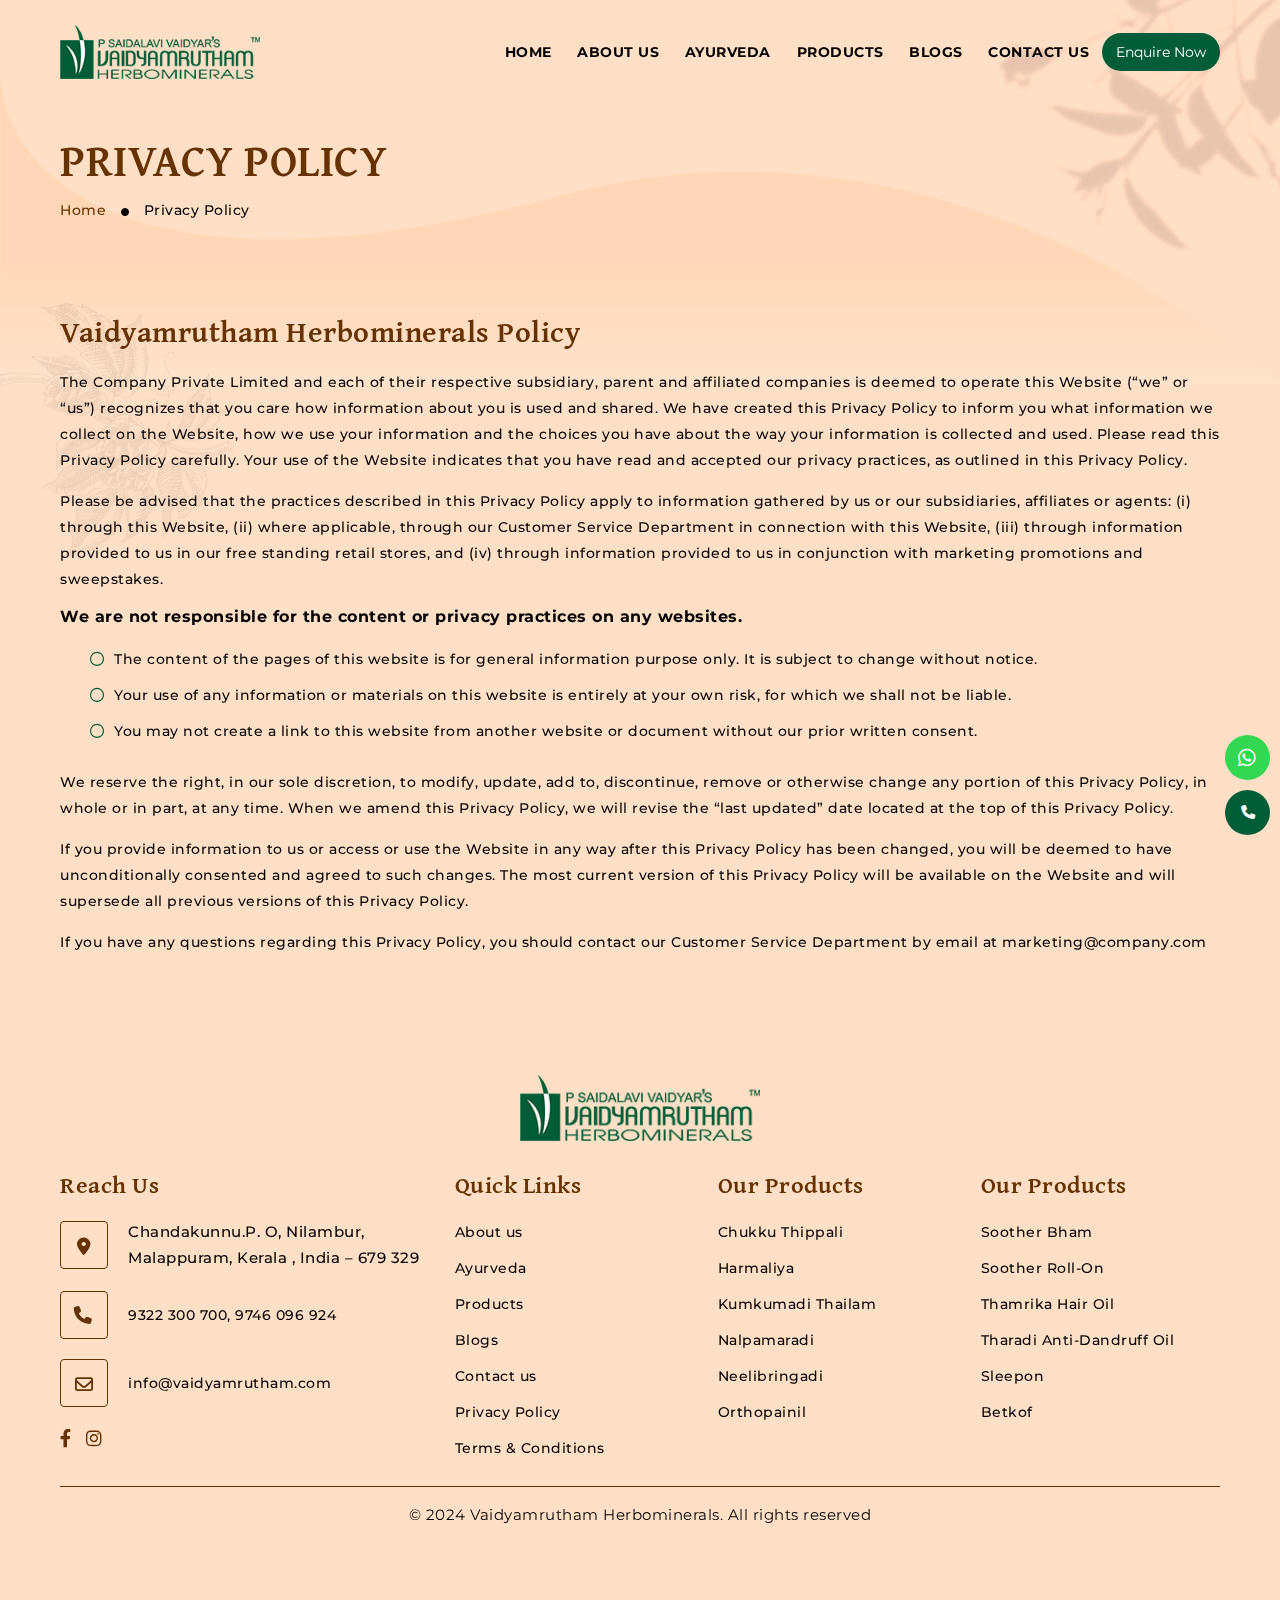
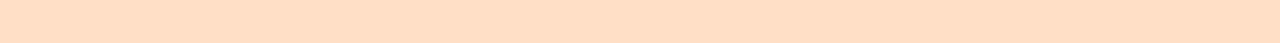
<file: privacy-policy.html>
<!DOCTYPE html>
<html lang="en">
<head>
    <meta charset="utf-8">
    <meta name="viewport" content="width=device-width, initial-scale=1">
   <meta name="description" content="">
    <title> Vaidyamrutham || P Saidalavi Vaidyars Herbominerals</title>
    <link rel="icon" href="images/favicon.png">
    <link rel="stylesheet" href="css/bundle.min.css">
    <link rel="stylesheet" href="css/magnific-popup.min.css">
    <link rel="stylesheet" href="css/owl.carousel.min.css">
    <link rel="stylesheet" href="css/owl.theme.default.min.css">
    <link rel="stylesheet" href="css/aos.css">
    <link rel="stylesheet" href="css/style.css">
    <link rel="stylesheet" href="css/custom.css">
    <link rel="stylesheet" href="css/responsive.css">

</head>
<body data-spy="scroll" data-target=".navbar" data-offset="70">

   <!-- header -->
   <header  class="site-header">
    <nav class="navbar navbar-expand-lg center-brand static-nav">
        <div class="container-fluid">
            <a class="navbar-brand" href="index.html">
                <img src="images/VAIDYAMRYTHAM-logo.png" alt="logo">
            </a>
            <button class="navbar-toggler navbar-toggler-right collapsed d-none" type="button" data-toggle="collapse" data-target="#xenav">
                <span> </span>
                <span> </span>
                <span> </span>
            </button>
            <div class="collapse navbar-collapse" id="xenav">
                <ul class="navbar-nav ml-auto">
                    <li class="nav-item">
                        <a class="nav-link" href="index.html"> Home </a>
                    </li>
                    <li class="nav-item">
                        <a class="nav-link" href="about-us.html"> About us</a>
                    </li>
                    <li class="nav-item">
                        <a class="nav-link" href="ayurveda.html"> Ayurveda</a>
                    </li>
                    <li class="nav-item">
                        <a class="nav-link" href="product-list.html"> Products</a>
                    </li>
                    <li class="nav-item">
                        <a class="nav-link" href="blogs.html"> Blogs</a>
                    </li>
                    <li class="nav-item">
                        <a class="nav-link" href="contact-us.html"> Contact us </a>
                    </li>
                </ul>
            </div>
            <div class="enquire-now">
              <a href="javascript:void(0)"> <button data-bs-toggle="modal" data-bs-target="#enquiry-modal"> Enquire Now</button></a>
            </div>
            
        </div>
      
        <!--side menu open button-->
        <a href="javascript:void(0)" class=" sidemenu_btn" id="sidemenu_toggle">
            <span></span> <span></span> <span></span>
        </a>
    </nav>

    <!-- side menu -->
    <div class="side-menu">
        <div class="inner-wrapper">
            <span class="btn-close" id="btn_sideNavClose"><i></i><i></i></span>
            <nav class="side-nav w-100">
                <ul class="navbar-nav">
                    <li class="nav-item">
                        <a class="nav-link" href="index.html"> Home </a>
                    </li>
                    <li class="nav-item">
                        <a class="nav-link" href="about-us.html"> About us</a>
                    </li>
                    <li class="nav-item">
                        <a class="nav-link" href="ayurveda.html"> Ayurveda</a>
                    </li>
                    <li class="nav-item">
                        <a class="nav-link" href="product-list.html"> Products</a>
                    </li>
                    <li class="nav-item">
                        <a class="nav-link" href="blogs.html"> Blogs</a>
                    </li>
                    <li class="nav-item">
                        <a class="nav-link" href="contact-us.html"> Contact us </a>
                    </li>
                </ul>
            </nav>
        </div>
    </div>
    <!-- End side menu -->
</header>
<!-- header -->

<section class="inner-pages">
    <div class="leaf7"><img src="images/leaf7.jpg"></div>
    <div class="bg-shape2"> <img src="images/bgm-shape2.png"></div>
    <div class="container-fluid">
        <div class="row">
            <div class="col-lg-12">
                <h3> Privacy Policy </h3>
                <ul class="breadcrumbs">
                    <li> <a href="index.html">  Home </a></li>
                    <li> <i class="fas fa-circle"></i></li>
                    <li> Privacy Policy </li>
                </ul>
            </div>
        </div>
    </div>
</section>

<section class="inner-about">
    <div class="leaf3" data-aos="fade-right" data-aos-duration="3000"><img src="images/leaf3.png"></div>
    <div class="container-fluid">
        <div class="row align-items-center">
            <div class="col-lg-12 privacy-policy">
                <h3> Vaidyamrutham Herbominerals Policy </h3>
                <p> The Company Private Limited and each of their respective subsidiary, parent and affiliated companies is deemed to 
                    operate this Website (“we” or “us”) recognizes that you care how information about you is used and shared. 
                    We have created this Privacy Policy to inform you what information we collect on the Website, how we use your 
                    information and the choices you have about the way your information is collected and used. Please read this 
                    Privacy Policy carefully. Your use of the Website indicates that you have read and accepted our privacy practices, 
                    as outlined in this Privacy Policy.</p>
                <p> Please be advised that the practices described in this Privacy Policy apply to information gathered by us or our subsidiaries, 
                    affiliates or agents: (i) through this Website, (ii) where applicable, through our Customer Service Department in 
                    connection with this Website, (iii) through information provided to us in our free standing retail stores, and (iv) 
                    through information provided to us in conjunction with marketing promotions and sweepstakes.</p>
                <h5> We are not responsible for the content or privacy practices on any websites. </h5>
                <ul>
                    <li> The content of the pages of this website is for general information purpose only.  It is subject to change without notice.</li>
                    <li> Your use of any information or materials on this website is entirely at your own risk, for which we shall not be liable.</li>
                    <li> You may not create a link to this website from another website or document without our prior written consent.</li>
                </ul>
                <p> We reserve the right, in our sole discretion, to modify, update, add to, discontinue, remove or otherwise change 
                    any portion of this Privacy Policy, in whole or in part, at any time. When we amend this Privacy Policy, we will 
                    revise the “last updated” date located at the top of this Privacy Policy.</p>
                <p> If you provide information to us or access or use the Website in any way after this Privacy Policy has been 
                    changed, you will be deemed to have unconditionally consented and agreed to such changes. The most current 
                    version of this Privacy Policy will be available on the Website and will supersede all previous versions of 
                    this Privacy Policy.
                </p>
                <p> If you have any questions regarding this Privacy Policy, you should contact our Customer Service Department by email at marketing@company.com</p>
            </div>
        </div>
    </div>
</section>


<footer>
    <div class="leaf6" data-aos="fade-up" data-aos-duration="2200"> <img src="images/leaf6.png"></div>
    <div class="pepper2" data-aos="fade-up" data-aos-duration="2200"> <img src="images/pepper2.png"></div>
    <div class="container-fluid">
        <div class="row">
            <div class="col-lg-12">
                <div class="footer-logo"> <img src="images/VAIDYAMRYTHAM-logo.png"></div>
            </div>
            <div class="col-lg-4">
                <h4> Reach Us</h4>
                <ul class="reach-us">
                    <li> <i class="fas fa-map-marker-alt"></i> <p>Chandakunnu.P. O, Nilambur, Malappuram,
                        Kerala , India – 679 329</p></li>
                    <li> <i class="fas fa-phone-alt fa-rotate-90"></i>  9322 300 700, 9746 096 924</li>
                    <li> <i class="far fa-envelope"></i>  <a href="mailto:info@vaidyamrutham.com">info@vaidyamrutham.com</a></li>
                </ul>
                <ul class="social-icons">
                    <a href="javascript:void(0)"><i class="fab fa-facebook-f"></i></a>
                    <a href="javascript:void(0)"><i class="fab fa-instagram"></i></a>
                </ul>
            </div>
            <div class="col-lg-8">
                <div class="row">
                    <div class="col-lg-4">
                        <h4> Quick Links</h4>
                        <ul class="footer-link">
                            <a href="about-us.html"> <li> About us</li></a>
                            <a href="ayurveda.html"> <li> Ayurveda</li></a>
                            <a href="product-list.html"> <li> Products</li></a>
                            <a href="blogs.html"> <li> Blogs</li></a>
                            <a href="contact-us.html"> <li> Contact us</li></a>
                            <a href="privacy-policy.html"> <li> Privacy Policy</li></a>
                            <a href="terms-conditions.html"> <li> Terms & Conditions</li></a>
                        </ul>
                    </div>
                    <div class="col-lg-4 col-md-6">
                        <h4> Our Products</h4>
                        <ul class="footer-link">
                            <a href="javascript:void(0)"> <li>  Chukku Thippali</li></a>
                            <a href="javascript:void(0)"> <li> Harmaliya</li></a>
                            <a href="javascript:void(0)"> <li> Kumkumadi Thailam</li></a>
                            <a href="javascript:void(0)"> <li> Nalpamaradi</li></a>
                            <a href="javascript:void(0)"> <li> Neelibringadi</li></a>
                            <a href="javascript:void(0)"> <li> Orthopainil</li></a>
                        </ul>
                    </div>
                    <div class="col-lg-4 col-md-6">
                        <h4> Our Products</h4>
                        <ul class="footer-link">
                            <a href="javascript:void(0)"> <li>  Soother Bham</li></a>
                            <a href="javascript:void(0)"> <li>  Soother Roll-On</li></a>
                            <a href="javascript:void(0)"> <li>  Thamrika Hair Oil</li></a>
                            <a href="javascript:void(0)"> <li>  Tharadi Anti-Dandruff Oil</li></a>
                            <a href="javascript:void(0)"> <li> Sleepon</li></a>
                            <a href="javascript:void(0)"> <li> Betkof</li></a>
                        </ul>
                    </div>
                </div>
            </div>
            <div class="col-lg-12">
                <div class="copy-right">
                    <p> © 2024 Vaidyamrutham Herbominerals. All rights reserved</p>
                </div>
            </div>
        </div>
    </div>
</footer>

<button class="top-btn"> <i class="fas fa-long-arrow-alt-up"></i></button>
<a href="tel:+919322300700"><div class="call-icon"> <i class="fas fa-phone-alt fa-rotate-90"></i></div></a>
<a href="https://api.whatsapp.com/send?phone=919322300700" target="_blank"><div class="whats-up"><i class="fab fa-whatsapp"></i></div></a>

<div class="modal fade enquiry-pop" id="enquiry-modal" data-bs-backdrop="static" tabindex="-1" role="dialog" aria-hidden="true">
    <div class="modal-dialog modal-dialog-centered modal-md" role="document">
      <div class="modal-content">
        <div class="modal-body">
            <h4> Enquiry Form</h4>
            <div class="form-group">
                <label> Product</label>
                <input type="text">
            </div>
            <div class="form-group">
                <label> Name</label>
                <input type="text">
            </div>
            <div class="form-group">
                <label> E-mail</label>
                <input type="text">
            </div>
            <div class="form-group">
                <label> Mobile Number</label>
                <input type="number">
            </div>
            <button class="btn-primary" data-bs-toggle="modal" data-bs-target="#thankyou-modal"> Submit</button>
            <i class="fas fa-times modal-close" data-bs-dismiss="modal"></i>
        </div>
      </div>
    </div>
  </div>

  <div class="modal fade thankyou-pop" id="thankyou-modal" data-bs-backdrop="static" tabindex="-1" role="dialog" aria-hidden="true">
    <div class="modal-dialog modal-dialog-centered modal-md" role="document">
      <div class="modal-content">
        <div class="modal-body">
            <img src="images/icons/thankyou.png">
            <h1> Thank You</h1>
            <p> We received your Enquiry, We will contact you shortly.</p>
            <a href="index.html"><button class="btn-primary"> Back to Home</button></a>
        </div>
      </div>
    </div>
  </div>


  <script src="js/jquery.min.js"></script>
  <script src="js/bootstrap.min.js"></script>
  <script src="js/jquery.magnific-popup.min.js"></script>
  <script src="js/owl.carousel.min.js"></script>
  <script src="js/aos.js"></script>
  <script src="js/multi-animated-counter.js"></script>
  <script src="js/script.js"></script>



</body>
</html>
</file>
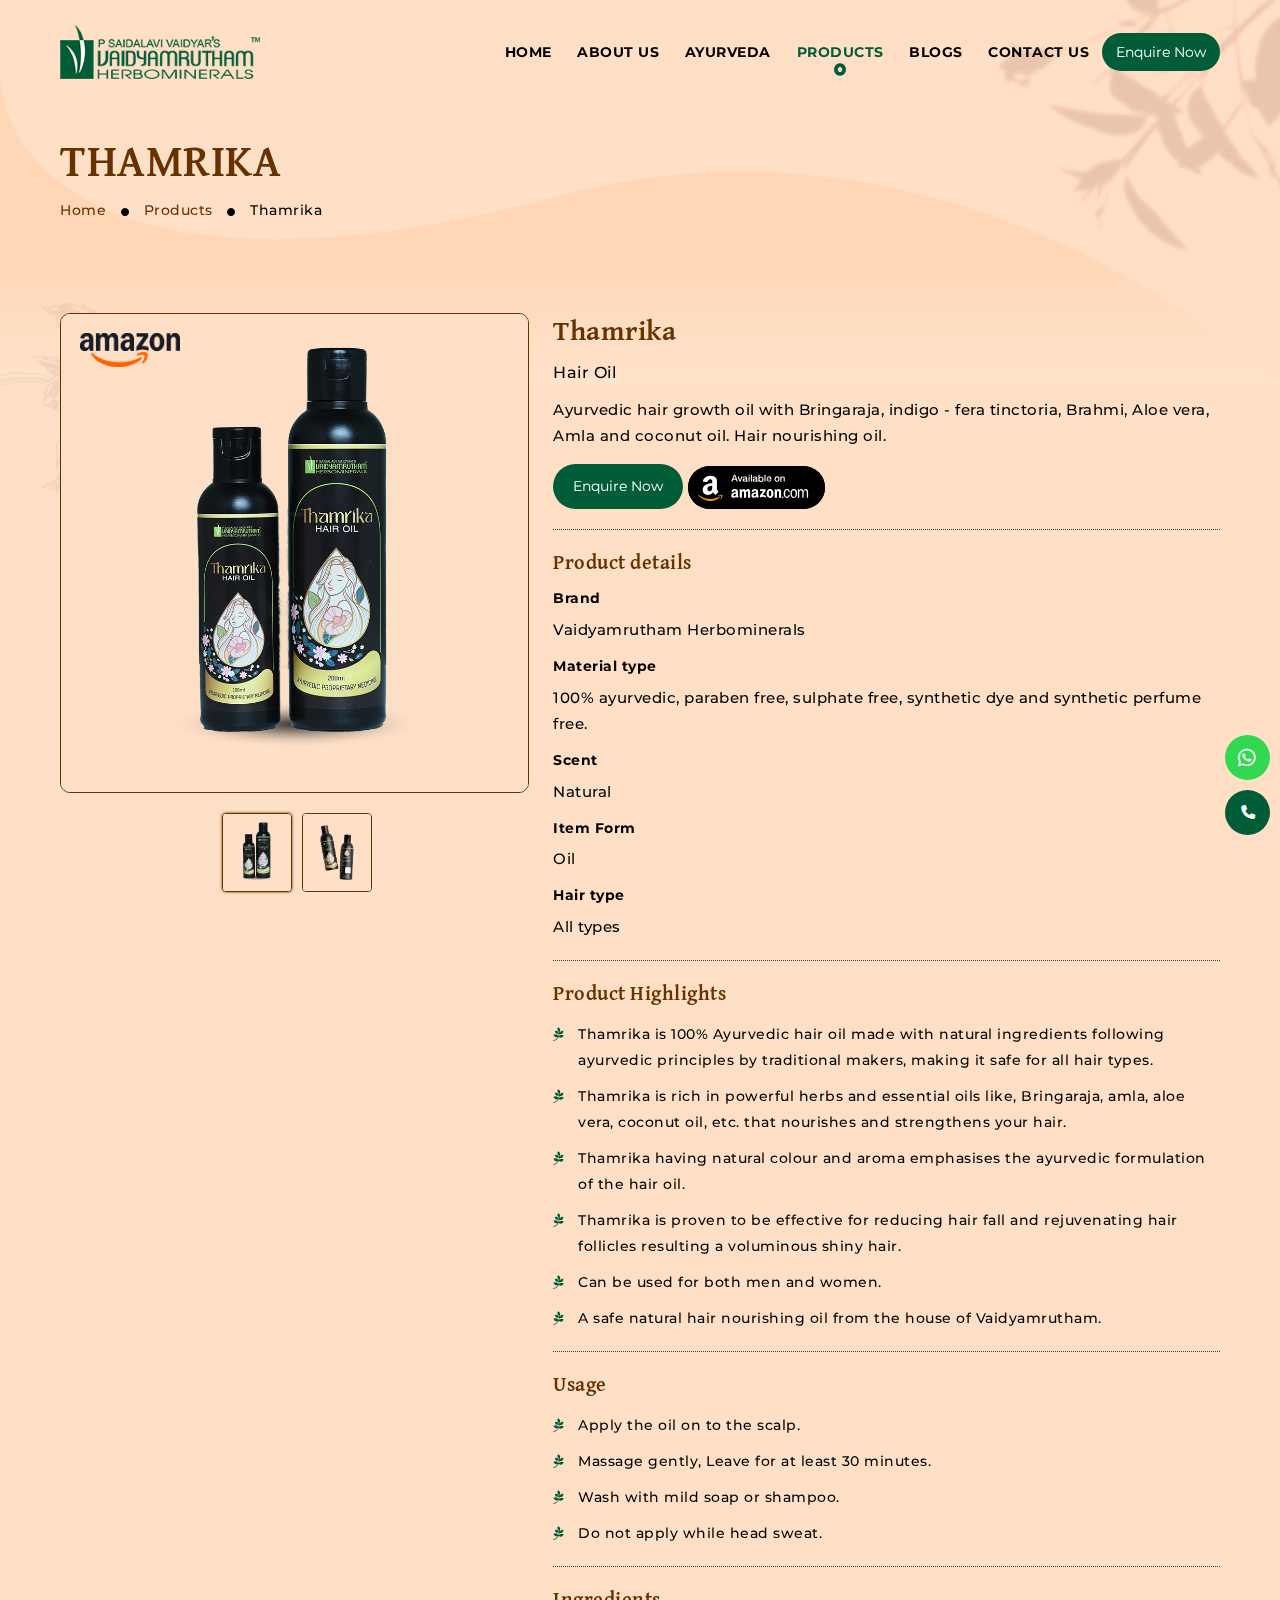
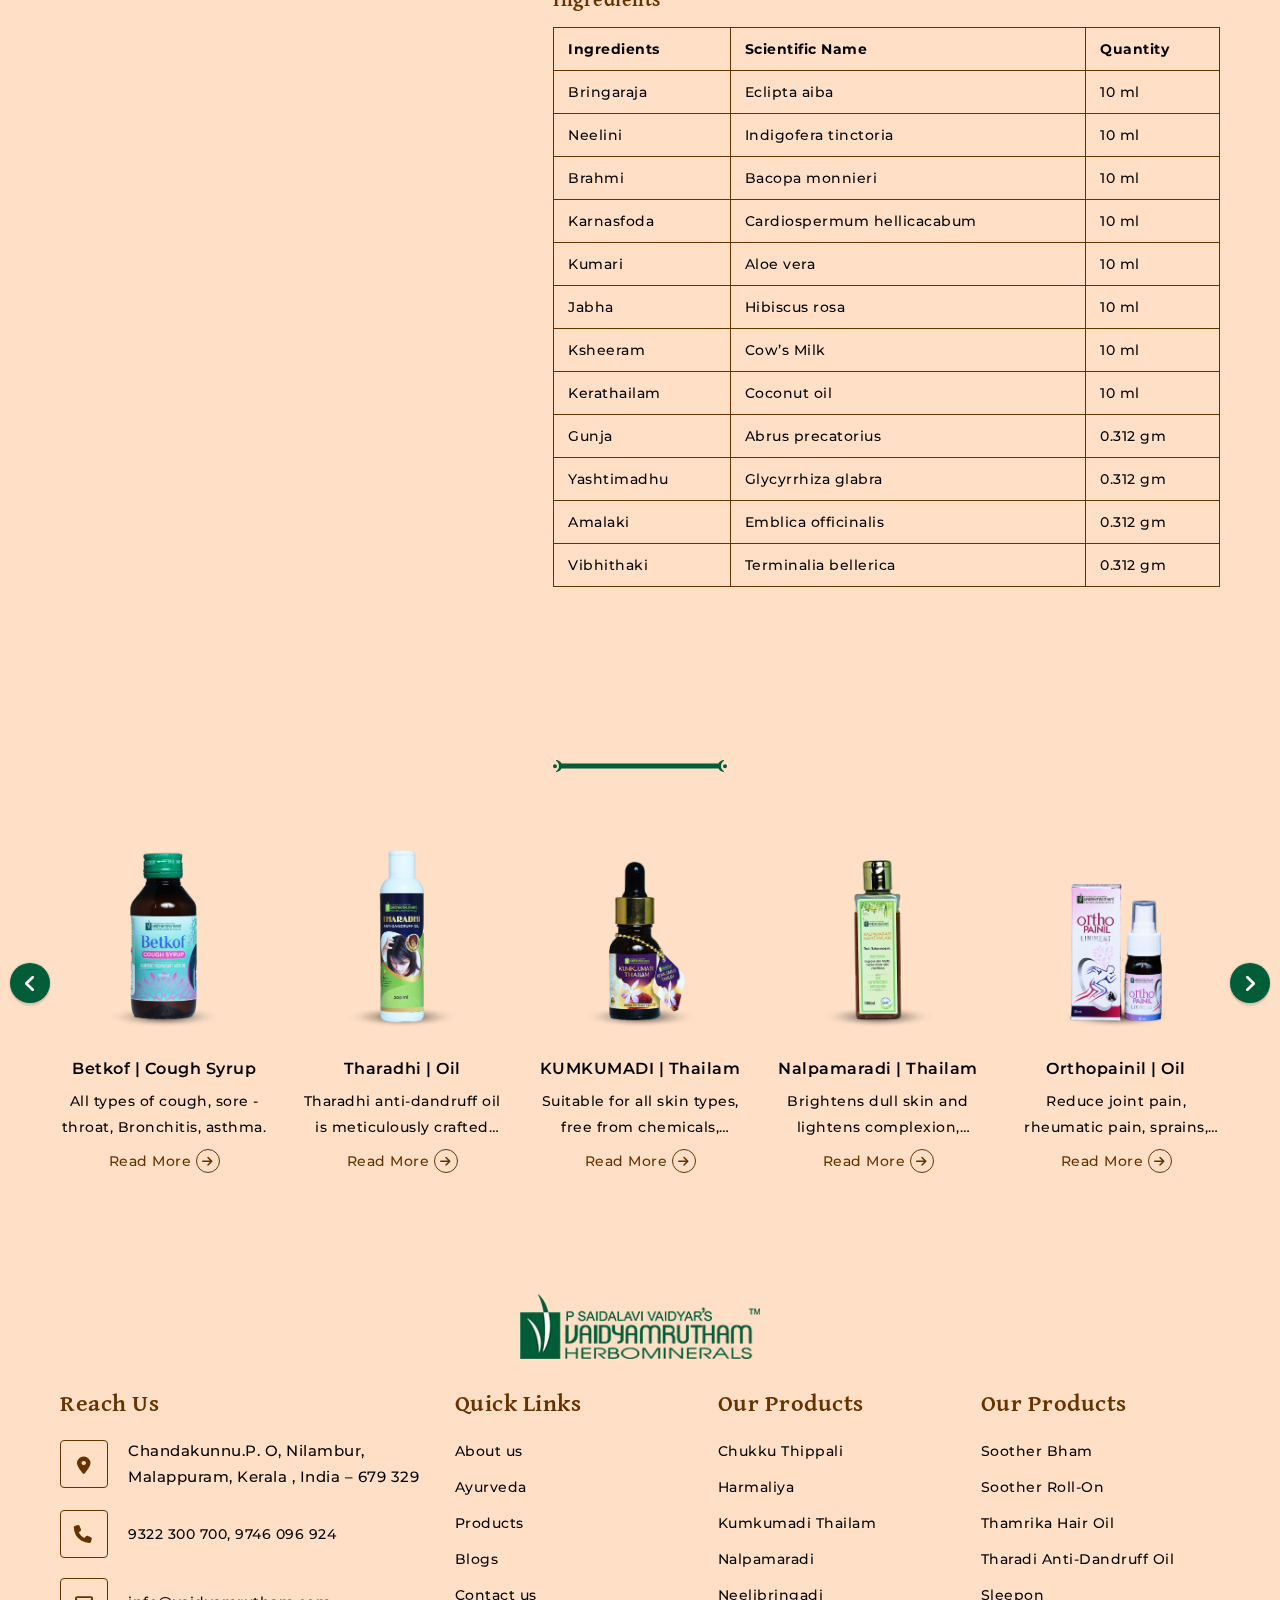
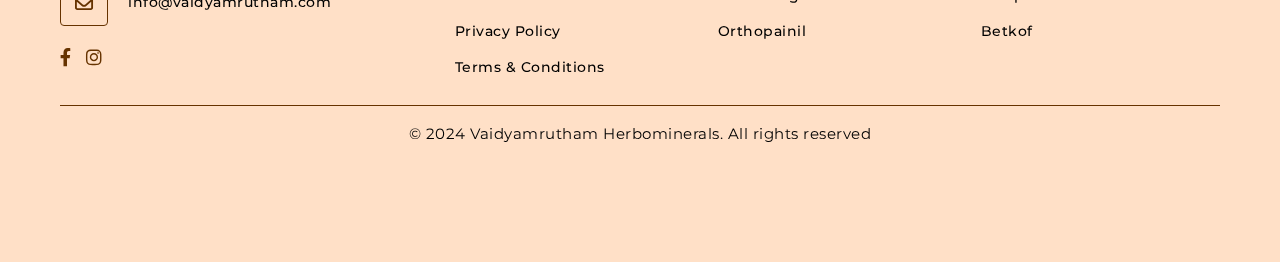
<file: product-details.html>
<!DOCTYPE html>
<html lang="en">
<head>
    <meta charset="utf-8">
    <meta name="viewport" content="width=device-width, initial-scale=1">
   <meta name="description" content="">
    <title> Vaidyamrutham || P Saidalavi Vaidyars Herbominerals</title>
    <link rel="icon" href="images/favicon.png">
    <link rel="stylesheet" href="css/bundle.min.css">
    <link rel="stylesheet" href="css/jquery-ui.css">
    <link rel="stylesheet" href="css/magnific-popup.min.css">
    <link rel="stylesheet" href="css/owl.carousel.min.css">
    <link rel="stylesheet" href="css/owl.theme.default.min.css">
    <link rel="stylesheet" href="css/zoom.css">
    <link rel="stylesheet" href="css/jquery.fancybox.min.css">
    <link rel="stylesheet" href="css/aos.css">
    <link rel="stylesheet" href="css/style.css">
    <link rel="stylesheet" href="css/custom.css">
    <link rel="stylesheet" href="css/responsive.css">

</head>
<body data-spy="scroll" data-target=".navbar" data-offset="70">

   <!-- header -->
   <header  class="site-header">
    <nav class="navbar navbar-expand-lg center-brand static-nav">
        <div class="container-fluid">
            <a class="navbar-brand" href="index.html">
                <img src="images/VAIDYAMRYTHAM-logo.png" alt="logo">
            </a>
            <button class="navbar-toggler navbar-toggler-right collapsed d-none" type="button" data-toggle="collapse" data-target="#xenav">
                <span> </span>
                <span> </span>
                <span> </span>
            </button>
            <div class="collapse navbar-collapse" id="xenav">
                <ul class="navbar-nav ml-auto">
                    <li class="nav-item">
                        <a class="nav-link" href="index.html"> Home </a>
                    </li>
                    <li class="nav-item">
                        <a class="nav-link" href="about-us.html"> About us</a>
                    </li>
                    <li class="nav-item">
                        <a class="nav-link" href="ayurveda.html"> Ayurveda</a>
                    </li>
                    <li class="nav-item">
                        <a class="nav-link active" href="product-list.html"> Products</a>
                    </li>
                    <li class="nav-item">
                        <a class="nav-link" href="blogs.html"> Blogs</a>
                    </li>
                    <li class="nav-item">
                        <a class="nav-link" href="contact-us.html"> Contact us </a>
                    </li>
                </ul>
            </div>
            <div class="enquire-now">
              <a href="javascript:void(0)"> <button data-bs-toggle="modal" data-bs-target="#enquiry-modal"> Enquire Now</button></a>
            </div>
            
        </div>
      
        <!--side menu open button-->
        <a href="javascript:void(0)" class=" sidemenu_btn" id="sidemenu_toggle">
            <span></span> <span></span> <span></span>
        </a>
    </nav>

    <!-- side menu -->
    <div class="side-menu">
        <div class="inner-wrapper">
            <span class="btn-close" id="btn_sideNavClose"><i></i><i></i></span>
            <nav class="side-nav w-100">
                <ul class="navbar-nav">
                    <li class="nav-item">
                        <a class="nav-link" href="index.html"> Home </a>
                    </li>
                    <li class="nav-item">
                        <a class="nav-link" href="about-us.html"> About us</a>
                    </li>
                    <li class="nav-item">
                        <a class="nav-link" href="ayurveda.html"> Ayurveda</a>
                    </li>
                    <li class="nav-item">
                        <a class="nav-link" href="product-list.html"> Products</a>
                    </li>
                    <li class="nav-item">
                        <a class="nav-link" href="blogs.html"> Blogs</a>
                    </li>
                    <li class="nav-item">
                        <a class="nav-link" href="contact-us.html"> Contact us </a>
                    </li>
                </ul>
            </nav>
        </div>
    </div>
    <!-- End side menu -->
</header>
<!-- header -->

<section class="inner-pages">
    <div class="leaf7"><img src="images/leaf7.jpg"></div>
    <div class="bg-shape2"> <img src="images/bgm-shape2.png"></div>
    <div class="container-fluid">
        <div class="row">
            <div class="col-lg-12">
                <h3> Thamrika</h3>
                <ul class="breadcrumbs">
                    <li> <a href="index.html">  Home </a></li>
                    <li> <i class="fas fa-circle"></i></li>
                    <li> <a href="product-list.html"> Products </a></li>
                    <li> <i class="fas fa-circle"></i></li>
                    <li> Thamrika </li>
                </ul>
            </div>
        </div>
    </div>
</section>

<section class="blogs">
    <div class="leaf3" data-aos="fade-right" data-aos-duration="3000"><img src="images/leaf3.png"></div>
    <div class="leaf2 leaf2_1" data-aos="fade-up" data-aos-duration="2000"><img src="images/leaf2.png"></div>
    <div class="container-fluid">
        <div class="row">
            <div class="col-md-5">
                <div class="produc-details-img">
                  <div class="large-5 column">
                    <div class="xzoom-container">
                      <a data-fancybox-trigger="gallery" href="javascript:;">
                        <img class="xzoom" id="xzoom-default" src="images/products/thambrika.jpg"
                          xoriginal="images/products/thambrika.jpg" />
                      </a>
                      <div class="xzoom-thumbs">
                        <a class="popup" data-fancybox="gallery" href="images/products/thambrika.jpg"><img
                            class="xzoom-gallery" src="images/products/thambrika.jpg"
                            xpreview="images/products/thambrika.jpg"/></a>
                        <a class="popup" data-fancybox="gallery" href="images/product-details/thambrika2.jpg"><img
                          class="xzoom-gallery" src="images/product-details/thambrika2.jpg"
                          xpreview="images/product-details/thambrika2.jpg"/></a>
                      </div>
                    </div>
                    <div class="amazon-products"> <img src="images/Amazon-Logo.png"></div>
                  </div>
                </div>
              </div>
              <div class="col-md-7">
                    <div class="product-details">
                        <div class="product-title">
                        <h4> Thamrika </h4>
                        <h5> Hair Oil  </h5>
                        <p> Ayurvedic hair growth oil with Bringaraja, indigo - fera tinctoria, Brahmi, Aloe vera, Amla and coconut oil.
                            Hair nourishing oil.
                        </p>
                        <button class="btn-primary" data-bs-toggle="modal" data-bs-target="#enquiry-modal"> Enquire Now</button>
                        <a href="javascript:void(0)"> <button class="btn-amazon"> <img src="images/amazon-badge.svg"></button> </a>
                        </div>
                        <div class="product-brand">
                            <h3> Product details</h3>
                             <h6> Brand</h6>
                             <p> Vaidyamrutham Herbominerals </p>
                             <h6> Material type </h6>
                             <p> 100% ayurvedic, paraben free, sulphate free, synthetic dye and synthetic perfume free. </p>
                             <h6> Scent</h6>
                             <p> Natural </p>
                             <h6> Item Form</h6>
                             <p>Oil</p>
                             <h6> Hair type </h6>
                             <p> All types </p>
                        </div>
                        <div class="product-brand">
                            <h3> Product Highlights </h3>
                            <ul>
                                <li> Thamrika is 100% Ayurvedic hair oil made with natural ingredients following ayurvedic principles by 
                                    traditional makers, making it safe for all hair types.</li>
                                <li> Thamrika is rich in powerful herbs and essential oils like, Bringaraja, amla, aloe vera, coconut oil, etc. 
                                    that nourishes and strengthens your hair.</li>
                                <li> Thamrika having natural colour and aroma emphasises the ayurvedic formulation of the hair oil.</li>
                                <li> Thamrika is proven to be effective for reducing hair fall and rejuvenating hair follicles resulting a voluminous shiny hair.</li>
                                <li> Can be used for both men and women.</li>
                                <li> A safe natural hair nourishing oil from the house of Vaidyamrutham.</li>
                            </ul>
                        </div>
                        <div class="product-brand">
                            <h3> Usage  </h3>
                            <ul>
                                <li> Apply the oil on to the scalp.</li>
                                <li> Massage gently, Leave for at least 30 minutes.</li>
                                <li> Wash with mild soap or shampoo.</li>
                                <li> Do not apply while head sweat. </li>
                            </ul>
                        </div>
                        <div class="product-table">
                            <h3> Ingredients </h3>
                            <table>
                                <thead>
                                    <th> Ingredients </th>
                                    <th> Scientific Name</th>
                                    <th> Quantity</th>
                                </thead>
                                <tbody>
                                    <tr>
                                        <td> Bringaraja </td>
                                        <td> Eclipta aiba </td>
                                        <td> 10 ml</td>
                                    </tr>
                                    <tr>
                                        <td> Neelini </td>
                                        <td> Indigofera tinctoria  </td>
                                        <td> 10 ml</td>
                                    </tr>
                                    <tr>
                                        <td> Brahmi </td>
                                        <td> Bacopa monnieri  </td>
                                        <td> 10 ml</td>
                                    </tr>
                                    <tr>
                                        <td> Karnasfoda </td>
                                        <td> Cardiospermum hellicacabum  </td>
                                        <td> 10 ml</td>
                                    </tr>
                                    <tr>
                                        <td> Kumari </td>
                                        <td> Aloe vera   </td>
                                        <td> 10 ml</td>
                                    </tr>
                                    <tr>
                                        <td> Jabha </td>
                                        <td> Hibiscus rosa   </td>
                                        <td> 10 ml</td>
                                    </tr>
                                    <tr>
                                        <td> Ksheeram </td>
                                        <td> Cow’s Milk  </td>
                                        <td> 10 ml</td>
                                    </tr>
                                    <tr>
                                        <td> Kerathailam </td>
                                        <td> Coconut oil </td>
                                        <td> 10 ml</td>
                                    </tr>
                                    <tr>
                                        <td> Gunja </td>
                                        <td> Abrus precatorius  </td>
                                        <td> 0.312 gm </td>
                                    </tr>
                                    <tr>
                                        <td> Yashtimadhu </td>
                                        <td> Glycyrrhiza glabra  </td>
                                        <td> 0.312 gm </td>
                                    </tr>
                                    <tr>
                                        <td> Amalaki </td>
                                        <td> Emblica officinalis   </td>
                                        <td> 0.312 gm </td>
                                    </tr>
                                    <tr>
                                        <td> Vibhithaki </td>
                                        <td> Terminalia bellerica    </td>
                                        <td> 0.312 gm </td>
                                    </tr>
                                </tbody>
                            </table>
                        </div>
                    </div>
              </div>
        </div>
    </div>
</section>

<section class="related-product">
    <div class="container-fluid">
        <div class="row">
            <div class="col-md-12 text-center">
                <h2 data-aos="flip-left" data-aos-duration="2200"> People Also Bought </h2>
                <img src="images/icons/line1.svg" class="line-1">
            </div>
            <div class="col-md-12 product-list">
                <div class="owl-carousel related-slider">
                    <div class="item">
                        <div class="product-box">
                            <a href="javascript:void(0)">
                                <img src="images/products/betkof.jpg">
                                <h5> Betkof | Cough Syrup </h5>
                                <p> All types of cough, sore - throat, Bronchitis, asthma.</p>
                                <label> Read More <i class="fas fa-arrow-right"></i></label>
                            </a>
                        </div>
                    </div>
                    <div class="item">
                        <div class="product-box">
                            <a href="javascript:void(0)">
                            <img src="images/products/tharadhi.jpg">
                            <h5> Tharadhi | Oil </h5>
                            <p> Tharadhi anti-dandruff oil is meticulously crafted harnessing the power of special potent herbs to treat dandruff at the source. </p>
                            <label> Read More <i class="fas fa-arrow-right"></i></label>
                           </a>
                        </div>
                    </div>
                    <div class="item">
                        <div class="product-box">
                            <a href="javascript:void(0)">
                            <img src="images/products/kumkumadhi.jpg">
                            <h5> KUMKUMADI | Thailam </h5>
                            <p> Suitable for all skin types, free from chemicals, gentle and natural formation. </p>
                            <label> Read More <i class="fas fa-arrow-right"></i></label>
                            </a>
                        </div>
                    </div>
                    <div class="item">
                        <div class="product-box">
                            <a href="javascript:void(0)">
                            <img src="images/products/nalpamaradi.jpg">
                            <h5> Nalpamaradi | Thailam </h5>
                            <p> Brightens dull skin and lightens complexion, reduce pigmentation, provide natural hydration to skin. </p>
                            <label> Read More <i class="fas fa-arrow-right"></i></label>
                            </a>
                        </div>
                    </div>
                    <div class="item">
                        <div class="product-box">
                            <a href="javascript:void(0)">
                            <img src="images/products/orthopainil.jpg">
                            <h5> Orthopainil | Oil </h5>
                            <p> Reduce joint pain, rheumatic pain, sprains, local muscular pain and inflammation. </p>
                            <label> Read More <i class="fas fa-arrow-right"></i></label>
                            </a>
                        </div>
                    </div>
                    <div class="item">
                        <div class="product-box">
                            <a href="javascript:void(0)">
                            <img src="images/products/neelpiramngadi.jpg">
                            <h5> Neelibhringadi  | Thailam </h5>
                            <p> Improves hair quality, volume and reduce hair fall. Prevents premature greying </p>
                            <label> Read More <i class="fas fa-arrow-right"></i></label>
                            </a>
                        </div>
                    </div>
                    <div class="item">
                        <div class="product-box">
                            <a href="javascript:void(0)">
                            <img src="images/products/sleepon.jpg">
                            <h5> Sleepon  | Oil </h5>
                            <p> Cools and calms body and mind on application. Provide good quality sleep </p>
                            <label> Read More <i class="fas fa-arrow-right"></i></label>
                            </a>
                        </div>
                    </div>
                </div>
            </div>
        </div>
    </div>
</section>


<footer>
    <div class="leaf6" data-aos="fade-up" data-aos-duration="2200"> <img src="images/leaf6.png"></div>
    <div class="pepper2" data-aos="fade-up" data-aos-duration="2200"> <img src="images/pepper2.png"></div>
    <div class="container-fluid">
        <div class="row">
            <div class="col-lg-12">
                <div class="footer-logo"> <img src="images/VAIDYAMRYTHAM-logo.png"></div>
            </div>
            <div class="col-lg-4">
                <h4> Reach Us</h4>
                <ul class="reach-us">
                    <li> <i class="fas fa-map-marker-alt"></i> <p>Chandakunnu.P. O, Nilambur, Malappuram,
                        Kerala , India – 679 329</p></li>
                    <li> <i class="fas fa-phone-alt fa-rotate-90"></i>  9322 300 700, 9746 096 924</li>
                    <li> <i class="far fa-envelope"></i>  <a href="mailto:info@vaidyamrutham.com">info@vaidyamrutham.com</a></li>
                </ul>
                <ul class="social-icons">
                    <a href="javascript:void(0)"><i class="fab fa-facebook-f"></i></a>
                    <a href="javascript:void(0)"><i class="fab fa-instagram"></i></a>
                </ul>
            </div>
            <div class="col-lg-8">
                <div class="row">
                    <div class="col-lg-4">
                        <h4> Quick Links</h4>
                        <ul class="footer-link">
                            <a href="about-us.html"> <li> About us</li></a>
                            <a href="ayurveda.html"> <li> Ayurveda</li></a>
                            <a href="product-list.html"> <li> Products</li></a>
                            <a href="blogs.html"> <li> Blogs</li></a>
                            <a href="contact-us.html"> <li> Contact us</li></a>
                            <a href="privacy-policy.html"> <li> Privacy Policy</li></a>
                            <a href="terms-conditions.html"> <li> Terms & Conditions</li></a>
                        </ul>
                    </div>
                    <div class="col-lg-4 col-md-6">
                        <h4> Our Products</h4>
                        <ul class="footer-link">
                            <a href="javascript:void(0)"> <li>  Chukku Thippali</li></a>
                            <a href="javascript:void(0)"> <li> Harmaliya</li></a>
                            <a href="javascript:void(0)"> <li> Kumkumadi Thailam</li></a>
                            <a href="javascript:void(0)"> <li> Nalpamaradi</li></a>
                            <a href="javascript:void(0)"> <li> Neelibringadi</li></a>
                            <a href="javascript:void(0)"> <li> Orthopainil</li></a>
                        </ul>
                    </div>
                    <div class="col-lg-4 col-md-6">
                        <h4> Our Products</h4>
                        <ul class="footer-link">
                            <a href="javascript:void(0)"> <li>  Soother Bham</li></a>
                            <a href="javascript:void(0)"> <li>  Soother Roll-On</li></a>
                            <a href="javascript:void(0)"> <li>  Thamrika Hair Oil</li></a>
                            <a href="javascript:void(0)"> <li>  Tharadi Anti-Dandruff Oil</li></a>
                            <a href="javascript:void(0)"> <li> Sleepon</li></a>
                            <a href="javascript:void(0)"> <li> Betkof</li></a>
                        </ul>
                    </div>
                </div>
            </div>
            <div class="col-lg-12">
                <div class="copy-right">
                    <p> © 2024 Vaidyamrutham Herbominerals. All rights reserved</p>
                </div>
            </div>
        </div>
    </div>
</footer>

<button class="top-btn"> <i class="fas fa-long-arrow-alt-up"></i></button>
<a href="tel:+919322300700"><div class="call-icon"> <i class="fas fa-phone-alt fa-rotate-90"></i></div></a>
<a href="https://api.whatsapp.com/send?phone=919322300700" target="_blank"><div class="whats-up"><i class="fab fa-whatsapp"></i></div></a>

<div class="modal fade enquiry-pop" id="enquiry-modal" data-bs-backdrop="static" tabindex="-1" role="dialog" aria-hidden="true">
    <div class="modal-dialog modal-dialog-centered modal-md" role="document">
      <div class="modal-content">
        <div class="modal-body">
            <div class="pepper2" data-aos="fade-up" data-aos-duration="2200"> <img src="images/pepper2.png"></div>
            <h4> Enquiry Form</h4>
            <div class="form-group">
                <label> Name</label>
                <input type="text">
            </div>
            <div class="form-group">
                <label> E-mail</label>
                <input type="text">
            </div>
            <div class="form-group">
                <label> Mobile Number</label>
                <input type="number">
            </div>
            <div class="form-group">
                <label> Message</label>
                <textarea rows="3" placeholder="What can do for you?"></textarea>
            </div>
            <button class="btn-primary" data-bs-toggle="modal" data-bs-target="#thankyou-modal"> Submit</button>
            <i class="fas fa-times modal-close" data-bs-dismiss="modal"></i>
        </div>
      </div>
    </div>
  </div>

  <div class="modal fade thankyou-pop" id="thankyou-modal" data-bs-backdrop="static" tabindex="-1" role="dialog" aria-hidden="true">
    <div class="modal-dialog modal-dialog-centered modal-md" role="document">
      <div class="modal-content">
        <div class="modal-body">
            <img src="images/icons/thankyou.png">
            <h1> Thank You</h1>
            <p> We received your Enquiry, We will contact you shortly.</p>
            <a href="index.html"><button class="btn-primary"> Back to Home</button></a>
        </div>
      </div>
    </div>
  </div>


  <script src="js/jquery.min.js"></script>
  <script src="js/jquery-ui.min.js"></script>
  <script src="js/bootstrap.min.js"></script>
  <script src="js/jquery.magnific-popup.min.js"></script>
  <script src="js/owl.carousel.min.js"></script>
  <script src="js/jquery.fancybox.min.js"></script>
  <script src="js/zoom-library.js"></script>
  <script src="js/zoom.js"></script>
  <script src="js/aos.js"></script>
  <script src="js/multi-animated-counter.js"></script>
  <script src="js/script.js"></script>

  


</body>
</html>
</file>
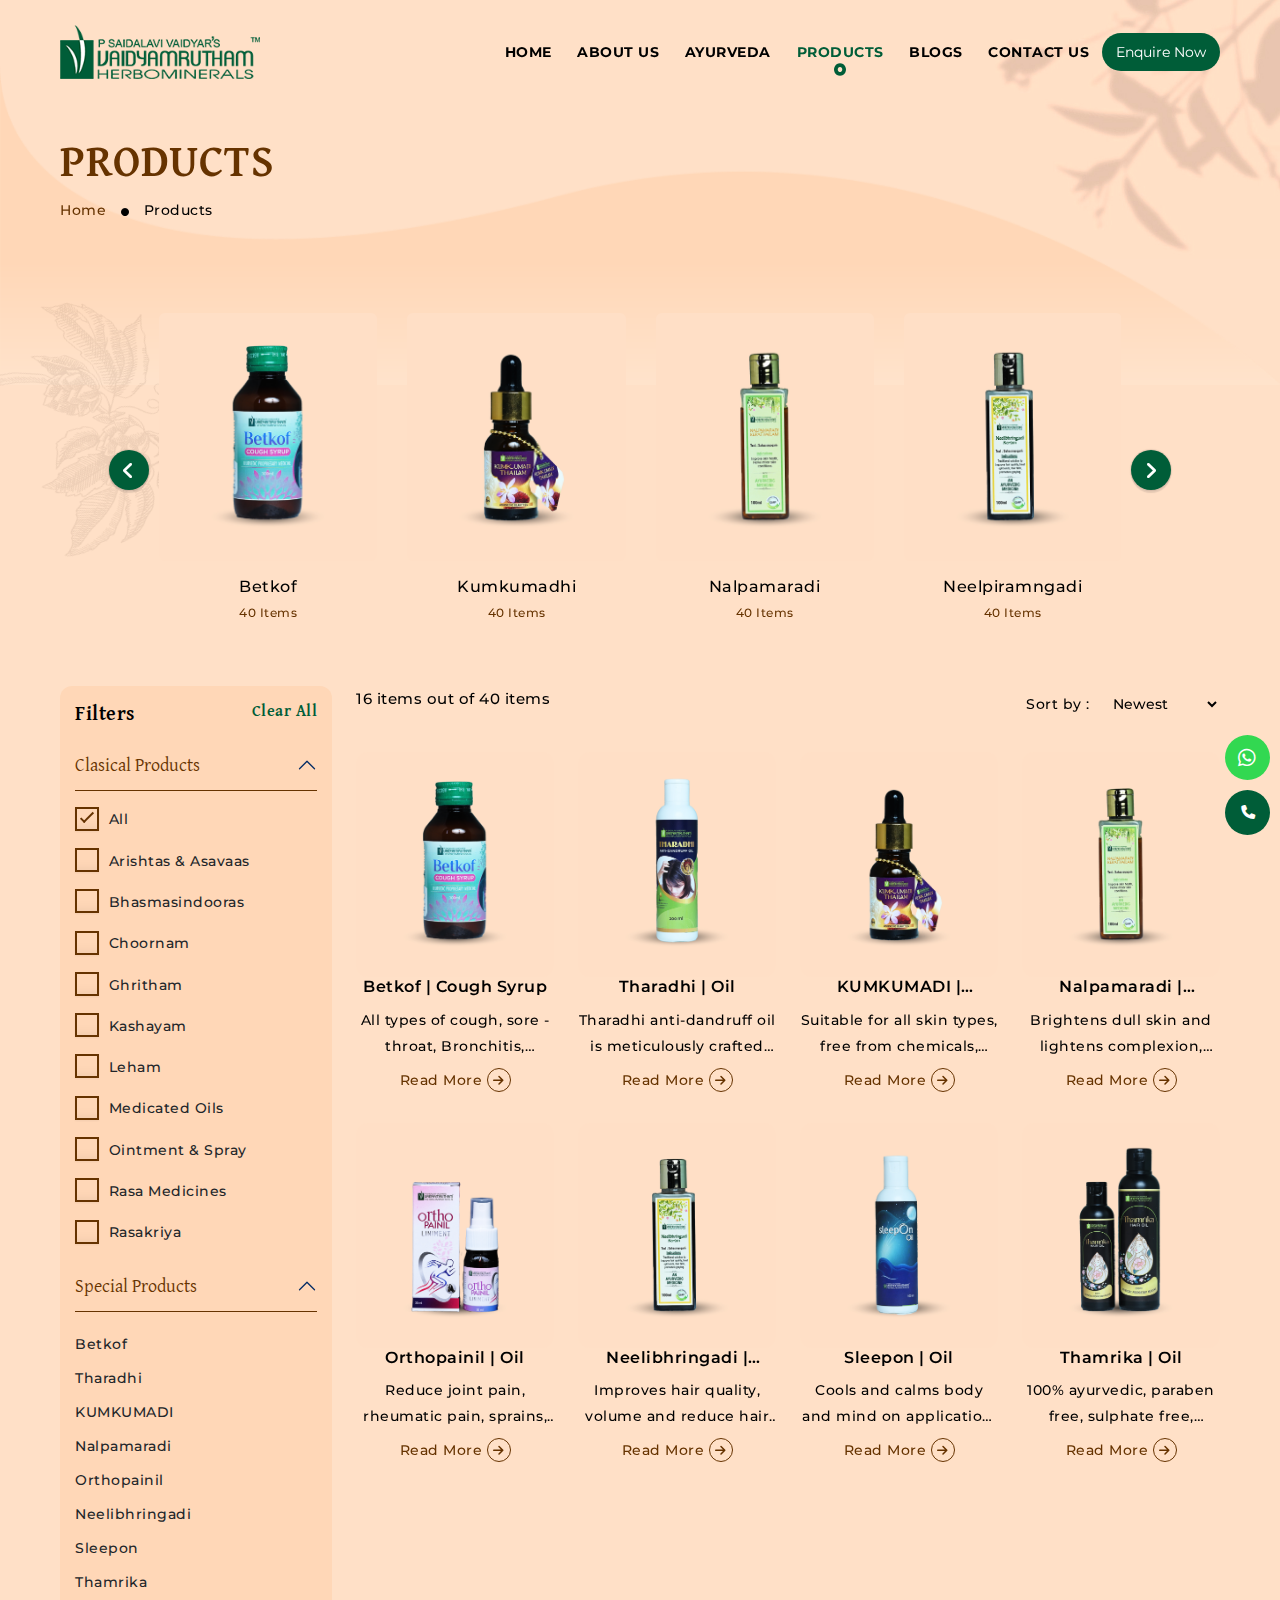
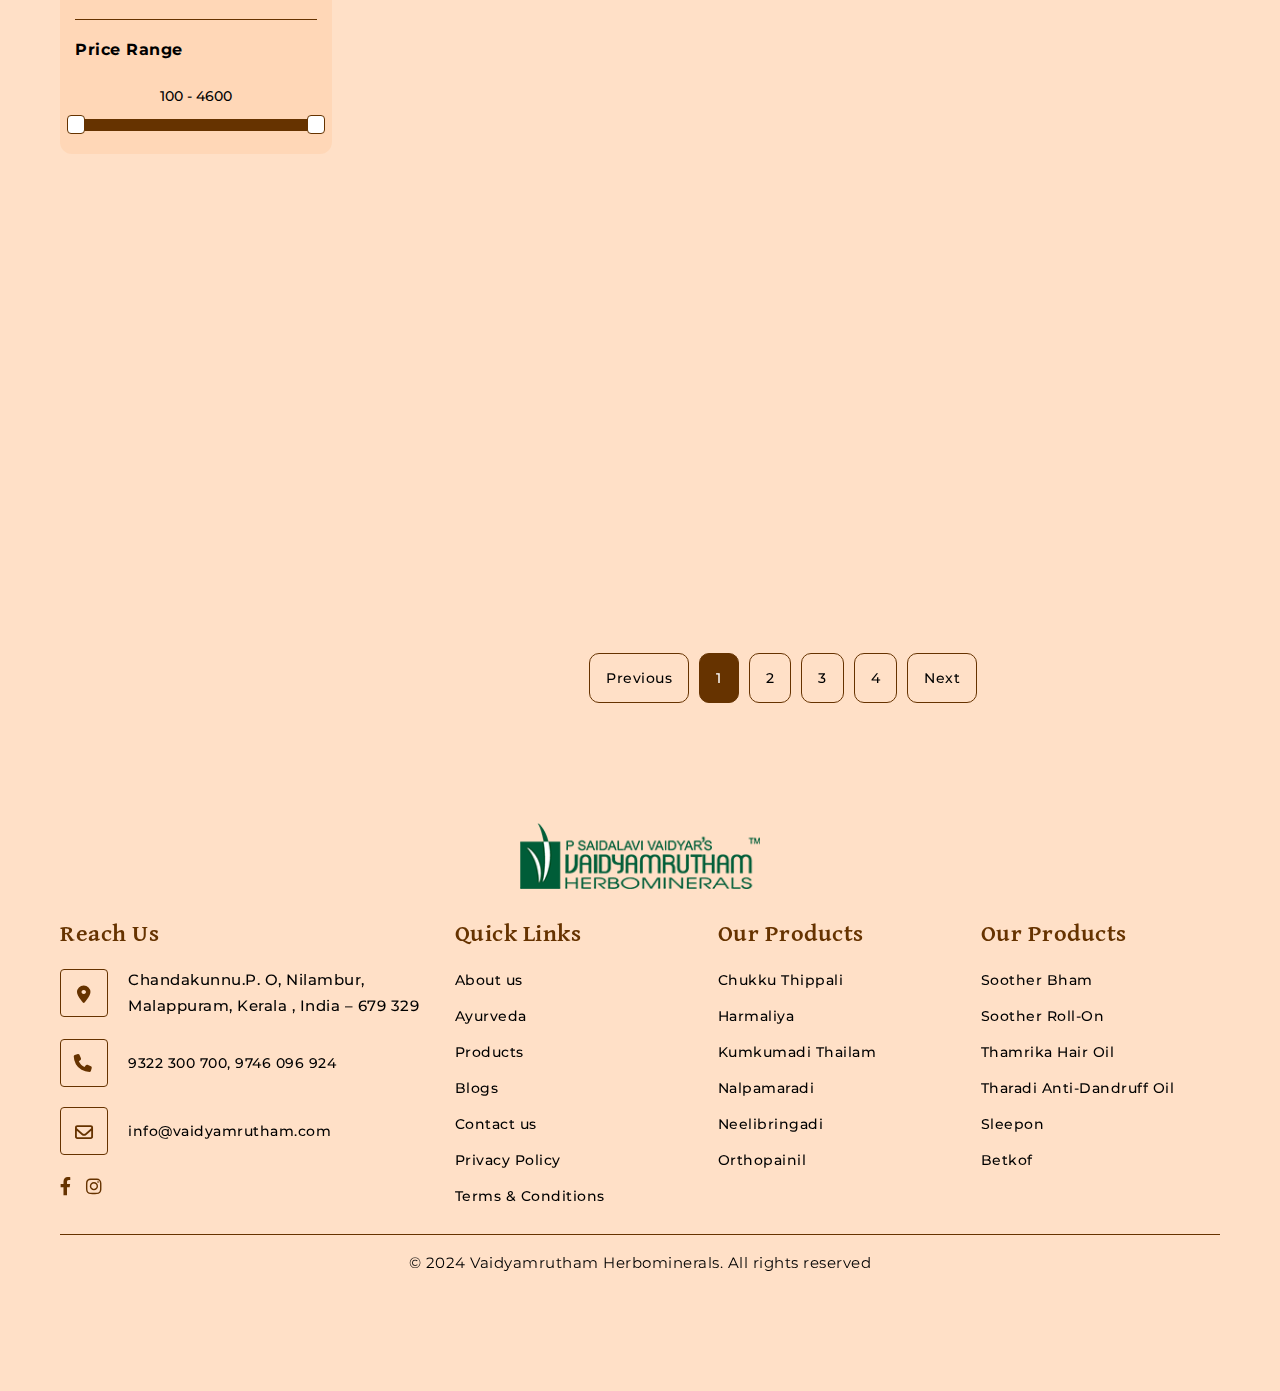
<file: product-list.html>
<!DOCTYPE html>
<html lang="en">
<head>
    <meta charset="utf-8">
    <meta name="viewport" content="width=device-width, initial-scale=1">
   <meta name="description" content="">
    <title> Vaidyamrutham || P Saidalavi Vaidyars Herbominerals</title>
    <link rel="icon" href="images/favicon.png">
    <link rel="stylesheet" href="css/bundle.min.css">
    <link rel="stylesheet" href="css/jquery-ui.css">
    <link rel="stylesheet" href="css/magnific-popup.min.css">
    <link rel="stylesheet" href="css/owl.carousel.min.css">
    <link rel="stylesheet" href="css/owl.theme.default.min.css">
    <link rel="stylesheet" href="css/aos.css">
    <link rel="stylesheet" href="css/style.css">
    <link rel="stylesheet" href="css/custom.css">
    <link rel="stylesheet" href="css/responsive.css">

</head>
<body data-spy="scroll" data-target=".navbar" data-offset="70">

   <!-- header -->
   <header  class="site-header">
    <nav class="navbar navbar-expand-lg center-brand static-nav">
        <div class="container-fluid">
            <a class="navbar-brand" href="index.html">
                <img src="images/VAIDYAMRYTHAM-logo.png" alt="logo">
            </a>
            <button class="navbar-toggler navbar-toggler-right collapsed d-none" type="button" data-toggle="collapse" data-target="#xenav">
                <span> </span>
                <span> </span>
                <span> </span>
            </button>
            <div class="collapse navbar-collapse" id="xenav">
                <ul class="navbar-nav ml-auto">
                    <li class="nav-item">
                        <a class="nav-link" href="index.html"> Home </a>
                    </li>
                    <li class="nav-item">
                        <a class="nav-link" href="about-us.html"> About us</a>
                    </li>
                    <li class="nav-item">
                        <a class="nav-link" href="ayurveda.html"> Ayurveda</a>
                    </li>
                    <li class="nav-item">
                        <a class="nav-link active" href="product-list.html"> Products</a>
                    </li>
                    <li class="nav-item">
                        <a class="nav-link" href="blogs.html"> Blogs</a>
                    </li>
                    <li class="nav-item">
                        <a class="nav-link" href="contact-us.html"> Contact us </a>
                    </li>
                </ul>
            </div>
            <div class="enquire-now">
              <a href="javascript:void(0)"> <button data-bs-toggle="modal" data-bs-target="#enquiry-modal"> Enquire Now</button></a>
            </div>
            
        </div>
      
        <!--side menu open button-->
        <a href="javascript:void(0)" class=" sidemenu_btn" id="sidemenu_toggle">
            <span></span> <span></span> <span></span>
        </a>
    </nav>

    <!-- side menu -->
    <div class="side-menu">
        <div class="inner-wrapper">
            <span class="btn-close" id="btn_sideNavClose"><i></i><i></i></span>
            <nav class="side-nav w-100">
                <ul class="navbar-nav">
                    <li class="nav-item">
                        <a class="nav-link" href="index.html"> Home </a>
                    </li>
                    <li class="nav-item">
                        <a class="nav-link" href="about-us.html"> About us</a>
                    </li>
                    <li class="nav-item">
                        <a class="nav-link" href="ayurveda.html"> Ayurveda</a>
                    </li>
                    <li class="nav-item">
                        <a class="nav-link" href="product-list.html"> Products</a>
                    </li>
                    <li class="nav-item">
                        <a class="nav-link" href="blogs.html"> Blogs</a>
                    </li>
                    <li class="nav-item">
                        <a class="nav-link" href="contact-us.html"> Contact us </a>
                    </li>
                </ul>
            </nav>
        </div>
    </div>
    <!-- End side menu -->
</header>
<!-- header -->

<section class="inner-pages">
    <div class="leaf7"><img src="images/leaf7.jpg"></div>
    <div class="bg-shape2"> <img src="images/bgm-shape2.png"></div>
    <div class="container-fluid">
        <div class="row">
            <div class="col-lg-12">
                <h3> Products</h3>
                <ul class="breadcrumbs">
                    <li> <a href="index.html">  Home </a></li>
                    <li> <i class="fas fa-circle"></i></li>
                    <li> Products</li>
                </ul>
            </div>
        </div>
    </div>
</section>

<section class="blogs">
    <div class="leaf3" data-aos="fade-right" data-aos-duration="3000"><img src="images/leaf3.png"></div>
    <div class="container-fluid">
        <div class="row justify-content-center">
          <div class="col-lg-10">
            <div class="owl-carousel category-slider">
                <div class="item">
                    <a href="product-details.html">
                        <div class="category-box">
                            <img src="images/products/betkof.jpg">
                            <h5> Betkof</h5>
                            <p> 40 Items</p>
                        </div>
                    </a>
                </div>
                <div class="item">
                    <a href="product-details.html">
                        <div class="category-box">
                            <img src="images/products/kumkumadhi.jpg">
                            <h5> Kumkumadhi</h5>
                            <p> 40 Items</p>
                        </div>
                    </a>
                </div>
                <div class="item">
                    <a href="product-details.html">
                        <div class="category-box">
                            <img src="images/products/nalpamaradi.jpg">
                            <h5> Nalpamaradi</h5>
                            <p> 40 Items</p>
                        </div>
                    </a>
                </div>
                <div class="item">
                    <a href="product-details.html">
                    <div class="category-box">
                        <img src="images/products/neelpiramngadi.jpg">
                        <h5> Neelpiramngadi</h5>
                        <p> 40 Items</p>
                    </div>
                    </a>
                </div>
                <div class="item">
                    <a href="product-details.html">
                    <div class="category-box">
                        <img src="images/products/orthopainil.jpg">
                        <h5> Orthopainil</h5>
                        <p> 40 Items</p>
                    </div>
                    </a>
                </div>
                <div class="item">
                    <a href="product-details.html">
                    <div class="category-box">
                        <img src="images/products/sleepon.jpg">
                        <h5> Sleepon</h5>
                        <p> 40 Items</p>
                    </div>
                    </a>
                </div>
                <div class="item">
                    <a href="product-details.html">
                    <div class="category-box">
                        <img src="images/products/thambrika.jpg">
                        <h5>  Thambrika</h5>
                        <p> 40 Items</p>
                    </div>
                    </a>
                </div>
            </div>
          </div>
        </div>
    </div>
</section>

<section class="pad-60">
    <div class="container-fluid">
        <div class="row">
            <div class="col-lg-3">
                <div class="category-list" id="rs-filter">
                    <h4> Filters  <span> <a href="javascript:void(0)"> Clear All </a> <i class="fas fa-close" onclick="closeFilter()"></i></span></h4>
                    <div class="accordion">
                        <div class="accordion-item">
                          <h2 class="accordion-header" id="panelsStayOpen-headingOne">
                            <button class="accordion-button" type="button" data-bs-toggle="collapse" data-bs-target="#panelsStayOpen-collapseOne" aria-expanded="true" aria-controls="panelsStayOpen-collapseOne">
                              Clasical Products
                            </button>
                          </h2>
                          <div id="panelsStayOpen-collapseOne" class="accordion-collapse collapse show" aria-labelledby="panelsStayOpen-headingOne">
                            <div class="accordion-body"> 
                                <div class="form-group">
                                    <input type="checkbox" id="all" checked>
                                    <label for="all"> All</label>
                                  </div>
                                <div class="form-group">
                                    <input type="checkbox" id="arishtam">
                                    <label for="arishtam"> Arishtas & Asavaas</label>
                                  </div>
                                <div class="form-group">
                                <input type="checkbox" id="category2">
                                <label for="category2"> Bhasmasindooras </label>
                                </div>
                                <div class="form-group">
                                    <input type="checkbox" id="category3">
                                    <label for="category3"> Choornam  </label>
                                </div>
                                <div class="form-group">
                                    <input type="checkbox" id="category4">
                                    <label for="category4"> Ghritham   </label>
                                </div>
                                <div class="form-group">
                                    <input type="checkbox" id="category5">
                                    <label for="category5"> Kashayam    </label>
                                </div>
                                <div class="form-group">
                                    <input type="checkbox" id="category6">
                                    <label for="category6"> Leham     </label>
                                </div>
                                <div class="form-group">
                                    <input type="checkbox" id="category7">
                                    <label for="category7"> Medicated Oils      </label>
                                </div>
                                <div class="form-group">
                                    <input type="checkbox" id="category8">
                                    <label for="category8"> Ointment & Spray      </label>
                                </div>
                                <div class="form-group">
                                    <input type="checkbox" id="category9">
                                    <label for="category9"> Rasa Medicines  </label>
                                </div>
                                <div class="form-group">
                                    <input type="checkbox" id="category10">
                                    <label for="category10"> Rasakriya   </label>
                                </div>
                            </div>
                          </div>
                        </div>
                        <div class="accordion-item">
                          <h2 class="accordion-header" id="panelsStayOpen-headingTwo">
                            <button class="accordion-button" type="button" data-bs-toggle="collapse" data-bs-target="#panelsStayOpen-collapseTwo" aria-expanded="true" aria-controls="panelsStayOpen-collapseTwo">
                             Special Products
                            </button>
                          </h2>
                          <div id="panelsStayOpen-collapseTwo" class="accordion-collapse collapse show" aria-labelledby="panelsStayOpen-headingTwo">
                            <div class="accordion-body">
                                <ul>
                                    <a href="javascript:void(0)"> <li> Betkof </li></a>
                                    <a href="javascript:void(0)"> <li> Tharadhi  </li></a>
                                    <a href="javascript:void(0)"> <li> KUMKUMADI   </li></a>
                                    <a href="javascript:void(0)"> <li> Nalpamaradi    </li></a>
                                    <a href="javascript:void(0)"> <li> Orthopainil     </li></a>
                                    <a href="javascript:void(0)"> <li> Neelibhringadi     </li></a>
                                    <a href="javascript:void(0)"> <li> Sleepon       </li></a>
                                    <a href="javascript:void(0)"> <li> Thamrika     </li></a>
                                </ul>
                            </div>
                          </div>
                        </div>
                      </div>
                      <div class="range-slider">
                        <h5> Price Range</h5>
                        <input type="text" id="priceRange" readonly>
                        <div id="price-range" class="slider"></div>
                      </div>
                </div>
            </div>
            <div class="col-lg-9 product-list">
                <div class="filter-icon"> <a href="javascript:void(0)" onclick="openFilter()"> <i class="fas fa-filter"></i></a></div>
                <div class="show-items">
                    <div> <p> 16 items out of 40 items </p></div>
                    <div class="product-sort text-end">
                        <label> Sort by :</label>
                        <select>
                            <option> Newest</option>
                            <option> Name</option>
                            <option> Oldest</option>
                            <option> Price High</option>
                            <option> Price Low</option>
                        </select>
                    </div>
                </div>
                <div class="row">
                    <div class="col-lg-3 col-md-6 col-6" data-aos="fade-up" data-aos-duration="2200">
                        <div class="product-box">
                        <a href="product-details.html">
                            <img src="images/products/betkof.jpg">
                            <h5> Betkof | Cough Syrup </h5>
                            <p> All types of cough, sore - throat, Bronchitis, asthma.</p>
                            <label> Read More <i class="fas fa-arrow-right"></i></label>
                        </a>
                        </div>
                    </div>
                    <div class="col-lg-3 col-md-6 col-6" data-aos="fade-up" data-aos-duration="2500">
                        <div class="product-box">
                            <a href="product-details.html">
                            <img src="images/products/tharadhi.jpg">
                            <h5> Tharadhi | Oil </h5>
                            <p> Tharadhi anti-dandruff oil is meticulously crafted harnessing the power of special potent herbs to treat dandruff at the source. </p>
                            <label> Read More <i class="fas fa-arrow-right"></i></label>
                           </a>
                        </div>
                    </div>
                    <div class="col-lg-3 col-md-6 col-6" data-aos="fade-up" data-aos-duration="2800">
                        <div class="product-box">
                            <a href="product-details.html">
                            <img src="images/products/kumkumadhi.jpg">
                            <h5> KUMKUMADI | Thailam </h5>
                            <p> Suitable for all skin types, free from chemicals, gentle and natural formation. </p>
                            <label> Read More <i class="fas fa-arrow-right"></i></label>
                            </a>
                        </div>
                    </div>
                    <div class="col-lg-3 col-md-6 col-6" data-aos="fade-up" data-aos-duration="2900">
                        <div class="product-box">
                            <a href="product-details.html">
                            <img src="images/products/nalpamaradi.jpg">
                            <h5> Nalpamaradi | Thailam </h5>
                            <p> Brightens dull skin and lightens complexion, reduce pigmentation, provide natural hydration to skin. </p>
                            <label> Read More <i class="fas fa-arrow-right"></i></label>
                            </a>
                        </div>
                    </div>
                    <div class="col-lg-3 col-md-6 col-6" data-aos="fade-up" data-aos-duration="2200">
                        <div class="product-box">
                            <a href="product-details.html">
                            <img src="images/products/orthopainil.jpg">
                            <h5> Orthopainil | Oil </h5>
                            <p> Reduce joint pain, rheumatic pain, sprains, local muscular pain and inflammation. </p>
                            <label> Read More <i class="fas fa-arrow-right"></i></label>
                            </a>
                        </div>
                    </div>
                    <div class="col-lg-3 col-md-6 col-6" data-aos="fade-up" data-aos-duration="2200">
                        <div class="product-box">
                            <a href="product-details.html">
                            <img src="images/products/neelpiramngadi.jpg">
                            <h5> Neelibhringadi  | Thailam </h5>
                            <p> Improves hair quality, volume and reduce hair fall. Prevents premature greying </p>
                            <label> Read More <i class="fas fa-arrow-right"></i></label>
                            </a>
                        </div>
                    </div>
                    <div class="col-lg-3 col-md-6 col-6" data-aos="fade-up" data-aos-duration="2200">
                        <div class="product-box">
                            <a href="product-details.html">
                            <img src="images/products/sleepon.jpg">
                            <h5> Sleepon  | Oil </h5>
                            <p> Cools and calms body and mind on application. Provide good quality sleep </p>
                            <label> Read More <i class="fas fa-arrow-right"></i></label>
                            </a>
                        </div>
                    </div>
                    <div class="col-lg-3 col-md-6 col-6" data-aos="fade-up" data-aos-duration="2200">
                        <div class="product-box">
                            <a href="product-details.html">
                            <img src="images/products/thambrika.jpg">
                            <h5> Thamrika   | Oil </h5>
                            <p> 100% ayurvedic, paraben free, sulphate free, synthetic dye and synthetic perfume free </p>
                            <label> Read More <i class="fas fa-arrow-right"></i></label>
                            </a>
                        </div>
                    </div>
                    <div class="col-lg-3 col-md-6 col-6" data-aos="fade-up" data-aos-duration="2200">
                        <div class="product-box">
                        <a href="product-details.html">
                            <img src="images/products/betkof.jpg">
                            <h5> Betkof | Cough Syrup </h5>
                            <p> All types of cough, sore - throat, Bronchitis, asthma.</p>
                            <label> Read More <i class="fas fa-arrow-right"></i></label>
                        </a>
                        </div>
                    </div>
                    <div class="col-lg-3 col-md-6 col-6" data-aos="fade-up" data-aos-duration="2500">
                        <div class="product-box">
                            <a href="product-details.html">
                            <img src="images/products/tharadhi.jpg">
                            <h5> Tharadhi | Oil </h5>
                            <p> Tharadhi anti-dandruff oil is meticulously crafted harnessing the power of special potent herbs to treat dandruff at the source. </p>
                            <label> Read More <i class="fas fa-arrow-right"></i></label>
                           </a>
                        </div>
                    </div>
                    <div class="col-lg-3 col-md-6 col-6" data-aos="fade-up" data-aos-duration="2800">
                        <div class="product-box">
                            <a href="product-details.html">
                            <img src="images/products/kumkumadhi.jpg">
                            <h5> KUMKUMADI | Thailam </h5>
                            <p> Suitable for all skin types, free from chemicals, gentle and natural formation. </p>
                            <label> Read More <i class="fas fa-arrow-right"></i></label>
                            </a>
                        </div>
                    </div>
                    <div class="col-lg-3 col-md-6 col-6" data-aos="fade-up" data-aos-duration="2900">
                        <div class="product-box">
                            <a href="product-details.html">
                            <img src="images/products/nalpamaradi.jpg">
                            <h5> Nalpamaradi | Thailam </h5>
                            <p> Brightens dull skin and lightens complexion, reduce pigmentation, provide natural hydration to skin. </p>
                            <label> Read More <i class="fas fa-arrow-right"></i></label>
                            </a>
                        </div>
                    </div>
                    <div class="col-lg-3 col-md-6 col-6" data-aos="fade-up" data-aos-duration="2200">
                        <div class="product-box">
                            <a href="product-details.html">
                            <img src="images/products/orthopainil.jpg">
                            <h5> Orthopainil | Oil </h5>
                            <p> Reduce joint pain, rheumatic pain, sprains, local muscular pain and inflammation. </p>
                            <label> Read More <i class="fas fa-arrow-right"></i></label>
                            </a>
                        </div>
                    </div>
                    <div class="col-lg-3 col-md-6 col-6" data-aos="fade-up" data-aos-duration="2200">
                        <div class="product-box">
                            <a href="product-details.html">
                            <img src="images/products/neelpiramngadi.jpg">
                            <h5> Neelibhringadi  | Thailam </h5>
                            <p> Improves hair quality, volume and reduce hair fall. Prevents premature greying </p>
                            <label> Read More <i class="fas fa-arrow-right"></i></label>
                            </a>
                        </div>
                    </div>
                    <div class="col-lg-3 col-md-6 col-6" data-aos="fade-up" data-aos-duration="2200">
                        <div class="product-box">
                            <a href="product-details.html">
                            <img src="images/products/sleepon.jpg">
                            <h5> Sleepon  | Oil </h5>
                            <p> Cools and calms body and mind on application. Provide good quality sleep </p>
                            <label> Read More <i class="fas fa-arrow-right"></i></label>
                            </a>
                        </div>
                    </div>
                    <div class="col-lg-3 col-md-6 col-6" data-aos="fade-up" data-aos-duration="2200">
                        <div class="product-box">
                            <a href="product-details.html">
                            <img src="images/products/thambrika.jpg">
                            <h5> Thamrika   | Oil </h5>
                            <p> 100% ayurvedic, paraben free, sulphate free, synthetic dye and synthetic perfume free </p>
                            <label> Read More <i class="fas fa-arrow-right"></i></label>
                            </a>
                        </div>
                    </div>
                    <div class="col-lg-12">
                        <ul class="pagination">
                            <a href="#">
                                <li class="pagination-item">
                                    Previous</a>
                                </li>
                            </a>
                            <li class="pagination-item pg-active">
                                <a href="#">1</a>
                            </li>
                            <li class="pagination-item">
                                <a href="#">2</a>
                            </li>
                            <li class="pagination-item">
                                <a href="#">3</a>
                            </li>
                            <li class="pagination-item">
                                <a href="#">4</a>
                            </li>
                            <li class="pagination-item">
                                <a href="#">Next</a>
                            </li>
                        </ul>
                    </div>
                </div>
            </div>
        </div>
    </div>
</section>


<footer>
    <div class="leaf6" data-aos="fade-up" data-aos-duration="2200"> <img src="images/leaf6.png"></div>
    <div class="pepper2" data-aos="fade-up" data-aos-duration="2200"> <img src="images/pepper2.png"></div>
    <div class="container-fluid">
        <div class="row">
            <div class="col-lg-12">
                <div class="footer-logo"> <img src="images/VAIDYAMRYTHAM-logo.png"></div>
            </div>
            <div class="col-lg-4">
                <h4> Reach Us</h4>
                <ul class="reach-us">
                    <li> <i class="fas fa-map-marker-alt"></i> <p>Chandakunnu.P. O, Nilambur, Malappuram,
                        Kerala , India – 679 329</p></li>
                    <li> <i class="fas fa-phone-alt fa-rotate-90"></i>  9322 300 700, 9746 096 924</li>
                    <li> <i class="far fa-envelope"></i>  <a href="mailto:info@vaidyamrutham.com">info@vaidyamrutham.com</a></li>
                </ul>
                <ul class="social-icons">
                    <a href="javascript:void(0)"><i class="fab fa-facebook-f"></i></a>
                    <a href="javascript:void(0)"><i class="fab fa-instagram"></i></a>
                </ul>
            </div>
            <div class="col-lg-8">
                <div class="row">
                    <div class="col-lg-4">
                        <h4> Quick Links</h4>
                        <ul class="footer-link">
                            <a href="about-us.html"> <li> About us</li></a>
                            <a href="ayurveda.html"> <li> Ayurveda</li></a>
                            <a href="product-list.html"> <li> Products</li></a>
                            <a href="blogs.html"> <li> Blogs</li></a>
                            <a href="contact-us.html"> <li> Contact us</li></a>
                            <a href="privacy-policy.html"> <li> Privacy Policy</li></a>
                            <a href="terms-conditions.html"> <li> Terms & Conditions</li></a>
                        </ul>
                    </div>
                    <div class="col-lg-4 col-md-6">
                        <h4> Our Products</h4>
                        <ul class="footer-link">
                            <a href="javascript:void(0)"> <li>  Chukku Thippali</li></a>
                            <a href="javascript:void(0)"> <li> Harmaliya</li></a>
                            <a href="javascript:void(0)"> <li> Kumkumadi Thailam</li></a>
                            <a href="javascript:void(0)"> <li> Nalpamaradi</li></a>
                            <a href="javascript:void(0)"> <li> Neelibringadi</li></a>
                            <a href="javascript:void(0)"> <li> Orthopainil</li></a>
                        </ul>
                    </div>
                    <div class="col-lg-4 col-md-6">
                        <h4> Our Products</h4>
                        <ul class="footer-link">
                            <a href="javascript:void(0)"> <li>  Soother Bham</li></a>
                            <a href="javascript:void(0)"> <li>  Soother Roll-On</li></a>
                            <a href="javascript:void(0)"> <li>  Thamrika Hair Oil</li></a>
                            <a href="javascript:void(0)"> <li>  Tharadi Anti-Dandruff Oil</li></a>
                            <a href="javascript:void(0)"> <li> Sleepon</li></a>
                            <a href="javascript:void(0)"> <li> Betkof</li></a>
                        </ul>
                    </div>
                </div>
            </div>
            <div class="col-lg-12">
                <div class="copy-right">
                    <p> © 2024 Vaidyamrutham Herbominerals. All rights reserved</p>
                </div>
            </div>
        </div>
    </div>
</footer>

<button class="top-btn"> <i class="fas fa-long-arrow-alt-up"></i></button>
<a href="tel:+919322300700"><div class="call-icon"> <i class="fas fa-phone-alt fa-rotate-90"></i></div></a>
<a href="https://api.whatsapp.com/send?phone=919322300700" target="_blank"><div class="whats-up"><i class="fab fa-whatsapp"></i></div></a>

<div class="modal fade enquiry-pop" id="enquiry-modal" data-bs-backdrop="static" tabindex="-1" role="dialog" aria-hidden="true">
    <div class="modal-dialog modal-dialog-centered modal-md" role="document">
      <div class="modal-content">
        <div class="modal-body">
            <h4> Enquiry Form</h4>
            <div class="form-group">
                <label> Product</label>
                <input type="text">
            </div>
            <div class="form-group">
                <label> Name</label>
                <input type="text">
            </div>
            <div class="form-group">
                <label> E-mail</label>
                <input type="text">
            </div>
            <div class="form-group">
                <label> Mobile Number</label>
                <input type="number">
            </div>
            <button class="btn-primary" data-bs-toggle="modal" data-bs-target="#thankyou-modal"> Submit</button>
            <i class="fas fa-times modal-close" data-bs-dismiss="modal"></i>
        </div>
      </div>
    </div>
  </div>

  <div class="modal fade thankyou-pop" id="thankyou-modal" data-bs-backdrop="static" tabindex="-1" role="dialog" aria-hidden="true">
    <div class="modal-dialog modal-dialog-centered modal-md" role="document">
      <div class="modal-content">
        <div class="modal-body">
            <img src="images/icons/thankyou.png">
            <h1> Thank You</h1>
            <p> We received your Enquiry, We will contact you shortly.</p>
            <a href="index.html"><button class="btn-primary"> Back to Home</button></a>
        </div>
      </div>
    </div>
  </div>


  <script src="js/jquery.min.js"></script>
  <script src="js/jquery-ui.min.js"></script>
  <script src="js/bootstrap.min.js"></script>
  <script src="js/jquery.magnific-popup.min.js"></script>
  <script src="js/owl.carousel.min.js"></script>
  <script src="js/aos.js"></script>
  <script src="js/multi-animated-counter.js"></script>
  <script src="js/script.js"></script>

  <script>
    $(function() {
   $("#price-range").slider({
     step: 500,
     range: true, 
     min: 100, 
     max: 5000, 
     values: [100, 5000], 
     slide: function(event, ui)
     {$("#priceRange").val(ui.values[0] + " - " + ui.values[1]);}
   });
   $("#priceRange").val($("#price-range").slider("values", 0) + " - " + $("#price-range").slider("values", 1));
   
 });


        const filter = document.getElementById("rs-filter");

        function openFilter() { filter.style.width = "80%";
                                filter.style.opacity = "1";
                                filter.style.padding = "15px";
                                document.body.style.overflow = "hidden"; }
        function closeFilter() { filter.style.width = "0";
                                 filter.style.opacity = "0";
                                 filter.style.padding = "0px";
                                document.body.style.overflow = "visible"; }

  </script>


</body>
</html>
</file>
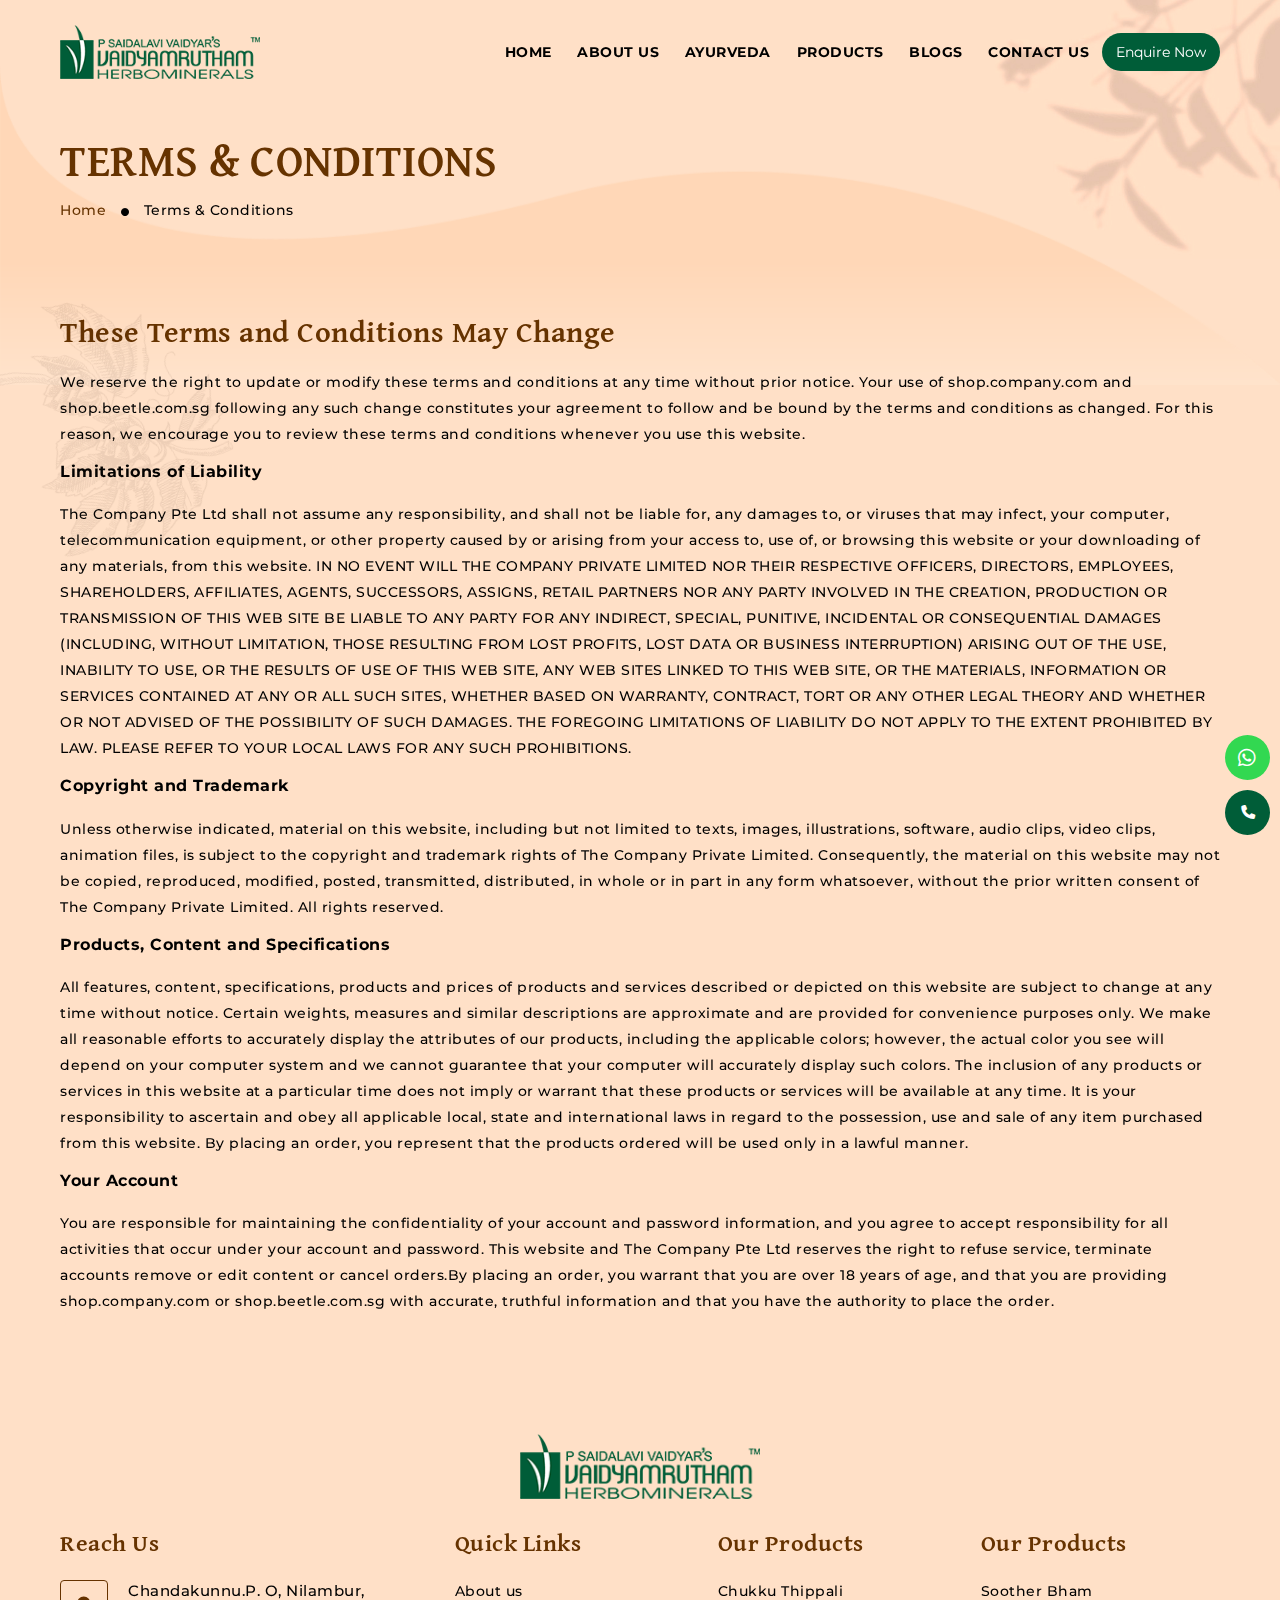
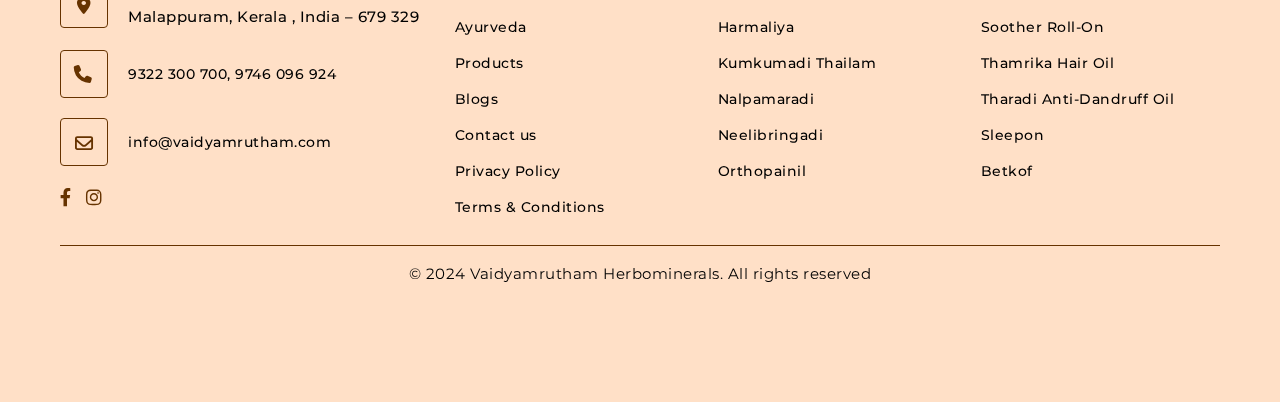
<file: terms-conditions.html>
<!DOCTYPE html>
<html lang="en">
<head>
    <meta charset="utf-8">
    <meta name="viewport" content="width=device-width, initial-scale=1">
   <meta name="description" content="">
    <title> Vaidyamrutham || P Saidalavi Vaidyars Herbominerals</title>
    <link rel="icon" href="images/favicon.png">
    <link rel="stylesheet" href="css/bundle.min.css">
    <link rel="stylesheet" href="css/magnific-popup.min.css">
    <link rel="stylesheet" href="css/owl.carousel.min.css">
    <link rel="stylesheet" href="css/owl.theme.default.min.css">
    <link rel="stylesheet" href="css/aos.css">
    <link rel="stylesheet" href="css/style.css">
    <link rel="stylesheet" href="css/custom.css">
    <link rel="stylesheet" href="css/responsive.css">

</head>
<body data-spy="scroll" data-target=".navbar" data-offset="70">

   <!-- header -->
   <header  class="site-header">
    <nav class="navbar navbar-expand-lg center-brand static-nav">
        <div class="container-fluid">
            <a class="navbar-brand" href="index.html">
                <img src="images/VAIDYAMRYTHAM-logo.png" alt="logo">
            </a>
            <button class="navbar-toggler navbar-toggler-right collapsed d-none" type="button" data-toggle="collapse" data-target="#xenav">
                <span> </span>
                <span> </span>
                <span> </span>
            </button>
            <div class="collapse navbar-collapse" id="xenav">
                <ul class="navbar-nav ml-auto">
                    <li class="nav-item">
                        <a class="nav-link" href="index.html"> Home </a>
                    </li>
                    <li class="nav-item">
                        <a class="nav-link" href="about-us.html"> About us</a>
                    </li>
                    <li class="nav-item">
                        <a class="nav-link" href="ayurveda.html"> Ayurveda</a>
                    </li>
                    <li class="nav-item">
                        <a class="nav-link" href="product-list.html"> Products</a>
                    </li>
                    <li class="nav-item">
                        <a class="nav-link" href="blogs.html"> Blogs</a>
                    </li>
                    <li class="nav-item">
                        <a class="nav-link" href="contact-us.html"> Contact us </a>
                    </li>
                </ul>
            </div>
            <div class="enquire-now">
              <a href="javascript:void(0)"> <button data-bs-toggle="modal" data-bs-target="#enquiry-modal"> Enquire Now</button></a>
            </div>
            
        </div>
      
        <!--side menu open button-->
        <a href="javascript:void(0)" class=" sidemenu_btn" id="sidemenu_toggle">
            <span></span> <span></span> <span></span>
        </a>
    </nav>

    <!-- side menu -->
    <div class="side-menu">
        <div class="inner-wrapper">
            <span class="btn-close" id="btn_sideNavClose"><i></i><i></i></span>
            <nav class="side-nav w-100">
                <ul class="navbar-nav">
                    <li class="nav-item">
                        <a class="nav-link" href="index.html"> Home </a>
                    </li>
                    <li class="nav-item">
                        <a class="nav-link" href="about-us.html"> About us</a>
                    </li>
                    <li class="nav-item">
                        <a class="nav-link" href="ayurveda.html"> Ayurveda</a>
                    </li>
                    <li class="nav-item">
                        <a class="nav-link" href="product-list.html"> Products</a>
                    </li>
                    <li class="nav-item">
                        <a class="nav-link" href="blogs.html"> Blogs</a>
                    </li>
                    <li class="nav-item">
                        <a class="nav-link" href="contact-us.html"> Contact us </a>
                    </li>
                </ul>
            </nav>
        </div>
    </div>
    <!-- End side menu -->
</header>
<!-- header -->

<section class="inner-pages">
    <div class="leaf7"><img src="images/leaf7.jpg"></div>
    <div class="bg-shape2"> <img src="images/bgm-shape2.png"></div>
    <div class="container-fluid">
        <div class="row">
            <div class="col-lg-12">
                <h3> Terms & Conditions </h3>
                <ul class="breadcrumbs">
                    <li> <a href="index.html">  Home </a></li>
                    <li> <i class="fas fa-circle"></i></li>
                    <li> Terms & Conditions </li>
                </ul>
            </div>
        </div>
    </div>
</section>

<section class="inner-about">
    <div class="leaf3" data-aos="fade-right" data-aos-duration="3000"><img src="images/leaf3.png"></div>
    <div class="container-fluid">
        <div class="row align-items-center">
            <div class="col-lg-12 privacy-policy">
                <h3> These Terms and Conditions May Change </h3>
                <p> We reserve the right to update or modify these terms and conditions at any time without prior notice. 
                    Your use of shop.company.com and shop.beetle.com.sg following any such change constitutes your agreement to 
                    follow and be bound by the terms and conditions as changed. For this reason, we encourage you to review these 
                    terms and conditions whenever you use this website.</p>
                <h5> Limitations of Liability</h5>
                <p> The Company Pte Ltd shall not assume any responsibility, and shall not be liable for, any damages to, or 
                    viruses that may infect, your computer, telecommunication equipment, or other property caused by or arising 
                    from your access to, use of, or browsing this website or your downloading of any materials, from this website. 
                    IN NO EVENT WILL THE COMPANY PRIVATE LIMITED NOR THEIR RESPECTIVE OFFICERS, DIRECTORS, EMPLOYEES, SHAREHOLDERS, 
                    AFFILIATES, AGENTS, SUCCESSORS, ASSIGNS, RETAIL PARTNERS NOR ANY PARTY INVOLVED IN THE CREATION, PRODUCTION OR 
                    TRANSMISSION OF THIS WEB SITE BE LIABLE TO ANY PARTY FOR ANY INDIRECT, SPECIAL, PUNITIVE, INCIDENTAL OR 
                    CONSEQUENTIAL DAMAGES (INCLUDING, WITHOUT LIMITATION, THOSE RESULTING FROM LOST PROFITS, LOST DATA OR BUSINESS 
                    INTERRUPTION) ARISING OUT OF THE USE, INABILITY TO USE, OR THE RESULTS OF USE OF THIS WEB SITE, ANY WEB SITES 
                    LINKED TO THIS WEB SITE, OR THE MATERIALS, INFORMATION OR SERVICES CONTAINED AT ANY OR ALL SUCH SITES, WHETHER 
                    BASED ON WARRANTY, CONTRACT, TORT OR ANY OTHER LEGAL THEORY AND WHETHER OR NOT ADVISED OF THE POSSIBILITY OF 
                    SUCH DAMAGES. THE FOREGOING LIMITATIONS OF LIABILITY DO NOT APPLY TO THE EXTENT PROHIBITED BY LAW. 
                    PLEASE REFER TO YOUR LOCAL LAWS FOR ANY SUCH PROHIBITIONS.</p>
                <h5> Copyright and Trademark</h5>
                <p> Unless otherwise indicated, material on this website, including but not limited to texts, images, illustrations, 
                    software, audio clips, video clips, animation files, is subject to the copyright and trademark rights of The 
                    Company Private Limited. Consequently, the material on this website may not be copied, reproduced, modified, 
                    posted, transmitted, distributed, in whole or in part in any form whatsoever, without the prior written consent 
                    of The Company Private Limited. All rights reserved.</p>
                <h5> Products, Content and Specifications </h5>
                <p> All features, content, specifications, products and prices of products and services described or depicted on 
                    this website are subject to change at any time without notice. Certain weights, measures and similar descriptions
                     are approximate and are provided for convenience purposes only. We make all reasonable efforts to accurately 
                     display the attributes of our products, including the applicable colors; however, the actual color you see 
                     will depend on your computer system and we cannot guarantee that your computer will accurately display such
                      colors. The inclusion of any products or services in this website at a particular time does not imply or 
                      warrant that these products or services will be available at any time. It is your responsibility to ascertain
                       and obey all applicable local, state and international laws in regard to the possession, use and sale of any
                        item purchased from this website. By placing an order, you represent that the products ordered will be used
                         only in a lawful manner.</p>
                <h5> Your Account </h5>
                <p> You are responsible for maintaining the confidentiality of your account and password information, and you agree 
                    to accept responsibility for all activities that occur under your account and password. This website and The Company 
                    Pte Ltd reserves the right to refuse service, terminate accounts remove or edit content or cancel orders.By placing 
                    an order, you warrant that you are over 18 years of age, and that you are providing shop.company.com or shop.beetle.com.sg 
                    with accurate, truthful information and that you have the authority to place the order.</p>
            </div>
        </div>
    </div>
</section>


<footer>
    <div class="leaf6" data-aos="fade-up" data-aos-duration="2200"> <img src="images/leaf6.png"></div>
    <div class="pepper2" data-aos="fade-up" data-aos-duration="2200"> <img src="images/pepper2.png"></div>
    <div class="container-fluid">
        <div class="row">
            <div class="col-lg-12">
                <div class="footer-logo"> <img src="images/VAIDYAMRYTHAM-logo.png"></div>
            </div>
            <div class="col-lg-4">
                <h4> Reach Us</h4>
                <ul class="reach-us">
                    <li> <i class="fas fa-map-marker-alt"></i> <p>Chandakunnu.P. O, Nilambur, Malappuram,
                        Kerala , India – 679 329</p></li>
                    <li> <i class="fas fa-phone-alt fa-rotate-90"></i>  9322 300 700, 9746 096 924</li>
                    <li> <i class="far fa-envelope"></i>  <a href="mailto:info@vaidyamrutham.com">info@vaidyamrutham.com</a></li>
                </ul>
                <ul class="social-icons">
                    <a href="javascript:void(0)"><i class="fab fa-facebook-f"></i></a>
                    <a href="javascript:void(0)"><i class="fab fa-instagram"></i></a>
                </ul>
            </div>
            <div class="col-lg-8">
                <div class="row">
                    <div class="col-lg-4">
                        <h4> Quick Links</h4>
                        <ul class="footer-link">
                            <a href="about-us.html"> <li> About us</li></a>
                            <a href="ayurveda.html"> <li> Ayurveda</li></a>
                            <a href="product-list.html"> <li> Products</li></a>
                            <a href="blogs.html"> <li> Blogs</li></a>
                            <a href="contact-us.html"> <li> Contact us</li></a>
                            <a href="privacy-policy.html"> <li> Privacy Policy</li></a>
                            <a href="terms-conditions.html"> <li> Terms & Conditions</li></a>
                        </ul>
                    </div>
                    <div class="col-lg-4 col-md-6">
                        <h4> Our Products</h4>
                        <ul class="footer-link">
                            <a href="javascript:void(0)"> <li>  Chukku Thippali</li></a>
                            <a href="javascript:void(0)"> <li> Harmaliya</li></a>
                            <a href="javascript:void(0)"> <li> Kumkumadi Thailam</li></a>
                            <a href="javascript:void(0)"> <li> Nalpamaradi</li></a>
                            <a href="javascript:void(0)"> <li> Neelibringadi</li></a>
                            <a href="javascript:void(0)"> <li> Orthopainil</li></a>
                        </ul>
                    </div>
                    <div class="col-lg-4 col-md-6">
                        <h4> Our Products</h4>
                        <ul class="footer-link">
                            <a href="javascript:void(0)"> <li>  Soother Bham</li></a>
                            <a href="javascript:void(0)"> <li>  Soother Roll-On</li></a>
                            <a href="javascript:void(0)"> <li>  Thamrika Hair Oil</li></a>
                            <a href="javascript:void(0)"> <li>  Tharadi Anti-Dandruff Oil</li></a>
                            <a href="javascript:void(0)"> <li> Sleepon</li></a>
                            <a href="javascript:void(0)"> <li> Betkof</li></a>
                        </ul>
                    </div>
                </div>
            </div>
            <div class="col-lg-12">
                <div class="copy-right">
                    <p> © 2024 Vaidyamrutham Herbominerals. All rights reserved</p>
                </div>
            </div>
        </div>
    </div>
</footer>

<button class="top-btn"> <i class="fas fa-long-arrow-alt-up"></i></button>
<a href="tel:+919322300700"><div class="call-icon"> <i class="fas fa-phone-alt fa-rotate-90"></i></div></a>
<a href="https://api.whatsapp.com/send?phone=919322300700" target="_blank"><div class="whats-up"><i class="fab fa-whatsapp"></i></div></a>

<div class="modal fade enquiry-pop" id="enquiry-modal" data-bs-backdrop="static" tabindex="-1" role="dialog" aria-hidden="true">
    <div class="modal-dialog modal-dialog-centered modal-md" role="document">
      <div class="modal-content">
        <div class="modal-body">
            <h4> Enquiry Form</h4>
            <div class="form-group">
                <label> Product</label>
                <input type="text">
            </div>
            <div class="form-group">
                <label> Name</label>
                <input type="text">
            </div>
            <div class="form-group">
                <label> E-mail</label>
                <input type="text">
            </div>
            <div class="form-group">
                <label> Mobile Number</label>
                <input type="number">
            </div>
            <button class="btn-primary" data-bs-toggle="modal" data-bs-target="#thankyou-modal"> Submit</button>
            <i class="fas fa-times modal-close" data-bs-dismiss="modal"></i>
        </div>
      </div>
    </div>
  </div>

  <div class="modal fade thankyou-pop" id="thankyou-modal" data-bs-backdrop="static" tabindex="-1" role="dialog" aria-hidden="true">
    <div class="modal-dialog modal-dialog-centered modal-md" role="document">
      <div class="modal-content">
        <div class="modal-body">
            <img src="images/icons/thankyou.png">
            <h1> Thank You</h1>
            <p> We received your Enquiry, We will contact you shortly.</p>
            <a href="index.html"><button class="btn-primary"> Back to Home</button></a>
        </div>
      </div>
    </div>
  </div>


  <script src="js/jquery.min.js"></script>
  <script src="js/bootstrap.min.js"></script>
  <script src="js/jquery.magnific-popup.min.js"></script>
  <script src="js/owl.carousel.min.js"></script>
  <script src="js/aos.js"></script>
  <script src="js/multi-animated-counter.js"></script>
  <script src="js/script.js"></script>



</body>
</html>
</file>
<file: css/style.css>
ol, ul {
   margin: 0;
   padding: 0;
   list-style: none;
}
a,a:hover,a:focus {
   outline: none;
   text-decoration: none;
   color: inherit;
}
button:focus,
input:focus,
button:active,
input:active {
   outline: none;
   box-shadow: none;
}
h1,h2,h3,h4,h5,h6 {
   margin: 0;
}
h1 {
   font-size: 3.75rem;
}
h2 {
   font-size: 36px; margin-bottom: 15px; text-transform: uppercase;
}
h3 {
   font-size: 1.875rem;
}
h4 {
   font-size: 1.25rem;
}
h5 {
   font-size: 1rem;
}
h6 {
   font-size: 0.875rem;
}
p {
   font-size: 15px; margin-bottom: 15px;
}
p.title {
   font-size: 1rem;
}
.block {
   display: block;
}
.italic {
   font-style: italic;
}
button {
   line-height: 1;
}
p:last-child{margin: 0px;}

/*hover on images*/
.hover-effect::before,
.hover-effect::after {
   content: "";
   background: #fff;
   height: 0;
   width: 0;
   z-index: 1;
   position: absolute;
   -webkit-transition-duration: 1.3s;
   -o-transition-duration: 1.3s;
   transition-duration: 1.3s;
}
.hover-effect::before {
   right: 0;
   opacity: 1;
   top: 0;
}
.hover-effect::after {
   bottom: 0;
   opacity: .7;
   left: 0;
}
.hover-effect:hover::after,
.hover-effect:hover::before {
   height: 100%;
   opacity: 0;
   width: 100%;
}



/*-----Buttons-----*/
.button {
   position: relative;
   display: inline-block;
   font-size: 13px;
   padding: 1rem 2.5rem;
   line-height: 1;
   text-transform: uppercase;
   text-align: center;
   font-weight: bold;
   z-index: 1;
   border: 1px solid transparent;
   -webkit-border-radius: 30px;
   border-radius: 30px;
}
.button > i {
   vertical-align: middle;
   margin-top: -3px;
}
.button::after {
   content: "";
   position: absolute;
   border-radius: inherit;
   top: -8px;
   left: -8px;
   right: -8px;
   bottom: -8px;
   opacity: 0;
   z-index: -1;
   visibility: hidden;
   -webkit-border-radius: 30px;
   border-radius: 30px;
}
.btnwhite-hole {
   background: transparent;
   border-color: #fff;
}
.btnsecondary,
.btnprimary::after {
   background: #f75799;
}
.btnsecondary,
.btnprimary:hover,
.btnprimary:after {
   border-color: #f75799;
}
.btnprimary,
.btnwhite::after,
.btnsecondary::after {
   background: #00bcd4;
}
.btnprimary,
.btnwhite:hover,
.btnwhite:focus,
.btnsecondary:hover,
.btnsecondary:focus {
   border-color: #00bcd4;
}
.btnwhite,
.btnwhite-hole::after,
.btnsecondary.hvrwhite::after,
.btnprimary.hvrwhite::after {
   background: #fff;
}
.btnwhite,
.btnwhite-hole:hover,
.btnwhite-hole:focus,
.btnsecondary.hvrwhite:hover,
.btnsecondary.hvrwhite:focus,
.btnprimary.hvrwhite:hover,
.btnprimary.hvrwhite:focus {
   border-color: #fff;
   color: #212331;
}
.button.gradient_bg_one,
.button.gradient_bg_two,
.button.gradient_bg_three,
.button.gradient_bg_four,
.button.gradient_bg_five {
   border: none;
}
.button.gradient_bg_one,
.button.gradient_bg_two,
.button.gradient_bg_three,
.button.gradient_bg_four,
.button.gradient_bg_five,
.btnwhite-hole,
.btnwhite:hover, .btnwhite:focus,
.btnprimary, .btnsecondary,
.btnprimary:hover,
.btnprimary:focus,
.btnsecondary:hover,
.btnsecondary:focus {
   color: #fff;
}
.button.gradient_bg_one::after {
   background: #8579e0;
}
.button.gradient_bg_two::after {
   background: #1b1b1b;
}
.button.gradient_bg_three::after {
   background: #1b1b1b;
}
.button.gradient_bg_four::after {
   background: #3fd39f;
}
.button.gradient_bg_five::after {
   background: #f5c28a;
}
.button:hover::after,
.button:focus::after {
   opacity: 1;
   visibility: visible;
   top: 0;
   left: 0;
   right: 0;
   bottom: 0;
}

/* transitions common*/
a, *::before, *::after,
img, span, input, button,
.navbar, .fixedmenu, .tp-bullet, .tparrows,
.owl-dot, .owl-prev, .owl-next,
.sidemenu_btn, .price-table, .price-table *,
.testimonial-wrapp,
.testimonial-wrapp .testimonial-text,
.testimonial-wrapp .testimonial-photo,
.testimonial-wrapp .quoted,
.testimonial-quote {
   -webkit-transition: all .4s ease-in;
   -o-transition: all .4s ease-in;
   transition: all .4s ease-in;
}
i::before, i::after {
   -webkit-transition: all 0s !important;
   -o-transition: all 0s !important;
   transition: all 0s !important;
}
.back-top, ul.social-icons li a,
.owl-dots .owl-dot,
.owl-dots .owl-dot::after,
.owl-nav .owl-prev, .owl-nav .owl-next,
.tparrows, .tp-bullet, .tp-bullet::before,
.cbp-item .single_post .post > img,
.process-wrapp li > .pro-step,
.process-box .pro-step,
.testimonial-wrapp .testimonial-photo,
.testimonial-wrapp .testimonial-photo > img,
.testimonial-wrapp .quoted,
ul.rounded li::before, .food-box .price,
.eny_profile .profile_photo > img,
.webcats li a::before, .side-menu .btn-close{
   -webkit-border-radius: 50%;
	-moz-border-radius: 50%;
	-ms-border-radius: 50%;
	border-radius: 50%;
}
.square-layout .back-top,
.square-layout ul.social-icons li a,
.square-layout .button,
.square-layout .owl-dots .owl-dot,
.square-layout .owl-dots .owl-dot::after,
.square-layout .owl-nav .owl-prev, 
.square-layout .owl-nav .owl-next,
.square-layout .tparrows, .square-layout .tp-bullet, 
.square-layout .tp-bullet::before,
.square-layout .process-wrapp li > .pro-step,
.square-layout .process-box .pro-step,
.square-layout .process-box .pro-step,
.square-layout .food-box .price,
.square-layout .cbp-item .single_post .post > img,
.square-layout .testimonial-wrapp .testimonial-photo,
.square-layout .testimonial-wrapp .testimonial-photo > img,
.square-layout .testimonial-wrapp .quoted,
.square-layout ul.rounded li::before,
.square-layout .eny_profile .profile_photo > img,
.square-layout .webcats li a::before {
   -webkit-border-radius: 0;
	-moz-border-radius: 0;
	-ms-border-radius: 0;
	border-radius: 0;
} 
.button::after,
.owl-dots .owl-dot::after,
.tp-bullet::before,
.side-menu .btn-close::before,
.side-menu .btn-close::after,
.side-nav .navbar-nav .nav-link::after,
.banner-overlay::after,
.process-wrapp li > .pro-step::after,
#portfolio_top::before, #portfolio_top::after,
.overlay > .plus::before, .overlay > .plus::after,
.pagination li > a::before, ul.rounded li::before,
.webcats li a::before, .form-check label::before  {
   content: "";
}

/* ---- Navigation Starts ----- */
.navbar {
   padding-bottom: 0;
   padding-top: 0;
   z-index: 1000;
}

.center-brand,
.transparent-bg {
   left: 0;
   top: 0;
}
.center-brand, .fixed-bottom,
.transparent-bg {
   position: relative;
   width: 100%; 
}
.fixedmenu {
   top: 0;
   left: 0;
   right: 0;
   position: fixed;
   margin: 0;
   z-index: 1002;
   -webkit-box-shadow: 0 3px 15px -6px rgba(0, 0, 0, 0.2);
   box-shadow: 0 3px 15px -6px rgba(0, 0, 0, 0.2);
}
.fixed-bottom, .fixedmenu,
.center-brand.fixedmenu {
 background: #ffe5cf; padding: 9px 0px;
}
.fixed-bottom.fixedmenu {
   bottom: auto;
   top: 0;
}
.navbar-brand,
.navbar-nav .nav-item,
.navbar-nav .nav-link,
.navbar-toggler, .navbar-toggler span,
.side-menu .inner-wrapper,
.side-nav .navbar-nav .nav-link {
   position: relative;
}

.navbar.sidebar-nav {
	border: none;
	display: inline-table;
	width: 290px;
	-webkit-border-radius: 0;
	border-radius: 0;
	position: fixed;
	top: 0;
	z-index: 110;
	height: 100%;
	padding: 3rem 2rem;
   -webkit-box-shadow: -10px 0 8px -8px rgba(0,0,0,.07), 10px 0 8px -8px rgba(0,0,0,.07); 
    box-shadow: -10px 0 8px -8px rgba(0,0,0,.07), 10px 0 8px -8px rgba(0,0,0,.07);
	left: 0;
	overflow-x: hidden;
}
.navbar-brand {
   margin: 5px 0;
   padding: 0;
   width: 200px;
}
.navbar.sidebar-nav .navbar-brand {
    margin-bottom: 3.5rem;
}

.navbar-brand > img {
   width: 100%;
}
.navbar.fixedmenu .logo-default,
.navbar .logo-scrolled {
   display: none;
}
.navbar.fixedmenu .logo-scrolled,
.navbar .logo-default,
.side-menu .btn-close {
   display: inline-block;
}
/*
.navbar-nav .nav-item {
   margin: 16px 5px;
}
*/
.navbar.sidebar-nav .navbar-nav .nav-item {
   margin: 10px 0;
}
.navbar-nav .nav-item:first-child {
   margin-left: 0;
}
.navbar-nav .nav-item:last-child {
   margin-right: 0;
}
.navbar-nav .nav-link {
   padding: 0px 0.8rem !important;
   font-size: 14px;  text-transform: uppercase; font-weight: 700; color: #000;
}

.navbar-nav .nav-link:hover,
.navbar-nav .nav-link:focus,
.sidebar-nav .navbar-nav .nav-link.active, .navbar-nav .nav-link.active {
   color: #005D38;
}
.fixedmenu .navbar-nav .nav-link.active,
.fixedmenu .navbar-nav .nav-link.active:hover,
.fixedmenu .navbar-nav .nav-link.active:focus {
   color: #005D38;
}

/*toggle responsive*/
.navbar-toggler {
   border: none;
   -webkit-border-radius: 0;
   border-radius: 0;
}
.navbar-toggler:focus,
.navbar-toggler:active {
   outline: 0;
}
.navbar-toggler span {
   display: block;
   height: 2px;
   width: 25px;
   margin-top: 4px;
   margin-bottom: 4px;
   -webkit-transform: rotate(0deg);
   -o-transform: rotate(0deg);
   -ms-transform: rotate(0deg);
   transform: rotate(0deg);
   left: 0;
   opacity: 1;
   background: #f75799;
}
.navbar-toggler span:nth-child(1),
.navbar-toggler span:nth-child(3) {
   -webkit-transition: transform .35s ease-in-out;
   -o-transition: transform .35s ease-in-out;
   -webkit-transition: -webkit-transform .35s ease-in-out;
   transition: -webkit-transform .35s ease-in-out;
   -o-transition: -o-transform .35s ease-in-out;
   transition: transform .35s ease-in-out;
   transition: transform .35s ease-in-out, -webkit-transform .35s ease-in-out, -o-transform .35s ease-in-out;
}
.navbar-toggler:not(.collapsed) span:nth-child(1),
.navbar-toggler:not(.collapsed) span:nth-child(3) {
   position: absolute;
   left: 12px;
   top: 10px;
   opacity: 0.9;
}
.navbar-toggler:not(.collapsed) span:nth-child(1) {
   -webkit-transform: rotate(135deg);
   -o-transform: rotate(135deg);
   -ms-transform: rotate(135deg);
   transform: rotate(135deg);
}
.navbar-toggler:not(.collapsed) span:nth-child(2) {
   height: 3px;
   visibility: hidden;
   background-color: transparent;
}
.navbar-toggler:not(.collapsed) span:nth-child(3) {
   -webkit-transform: rotate(-135deg);
   -o-transform: rotate(-135deg);
   -ms-transform: rotate(-135deg);
   transform: rotate(-135deg);
}


/*-----Side Menu----*/
.side-menu {
   width: 40%;
   position: fixed;
   right: 0;
   top: 0;
   background: #663300;
   z-index: 1032;
   height: 100%;
   -webkit-transform: translate3d(100%, 0, 0);
   transform: translate3d(100%, 0, 0);
   -webkit-transition: -webkit-transform .5s ease;
   transition: -webkit-transform .5s ease;
   -o-transition: -o-transform .5s ease;
   transition: transform .5s ease;
   transition: transform .5s ease, -webkit-transform .5s ease, -o-transform .5s ease;
   transition: transform .5s ease, -webkit-transform .5s ease;
   overflow: hidden;
}
.gradients .side-menu {
   background: #000;
}
.side-menu.left {
   left: 0;
   right: auto;
   -webkit-transform: translate3d(-100%, 0, 0);
   transform: translate3d(-100%, 0, 0);
}
.side-menu.side-menu-active {
   -webkit-transform: translate3d(0, 0, 0);
   transform: translate3d(0, 0, 0);
}
.pul-menu .side-menu.side-menu-active {
   visibility: visible;
   opacity: 1;
}
.side-menu .navbar-brand {
   margin: 0 0 2.5rem 0;
}

/*Side overlay*/
#close_side_menu {
   position: fixed;
   top: 0;
   left: 0;
   width: 100%;
   height: 100%;
   background-color: #000;
   -webkit-transition: opacity 300ms cubic-bezier(0.895, 0.03, 0.685, 0.22);
   -o-transition: opacity 300ms cubic-bezier(0.895, 0.03, 0.685, 0.22);
   transition: opacity 300ms cubic-bezier(0.895, 0.03, 0.685, 0.22);
   display: none;
   z-index: 1031;
   opacity: 0.4;
}

/*side clode btn*/
.side-menu .btn-close {
   height: 33px;
   width: 33px;
   /* -webkit-box-shadow: 0 4px 4px -4px rgba(0, 0, 0, 0.15);
   box-shadow: 0 4px 4px -4px rgba(0, 0, 0, 0.15); */
   text-align: center;
   top: 30px;
   left: 15px;
   cursor: pointer;
   box-shadow: none; background: none;
}
.side-menu .btn-close,
.side-menu .btn-close::before,
.side-menu .btn-close::after,
.sidemenu_btn,
.side-nav .navbar-nav .nav-link::after {
   position: absolute;
}
.side-menu.before-side .btn-close {
   display: none;
}
.side-menu .btn-close::before,
.side-menu .btn-close::after {
   left: 16px;
   height: 24px;
   width: 2px;
   background: #fff;
   top: 5px;
}
.side-menu .btn-close:before {
   -webkit-transform: rotate(45deg);
   -ms-transform: rotate(45deg);
   -o-transform: rotate(45deg);
   transform: rotate(45deg);
}
.side-menu .btn-close:after {
   -webkit-transform: rotate(-45deg);
   -ms-transform: rotate(-45deg);
   -o-transform: rotate(-45deg);
   transform: rotate(-45deg);
}

/*side open btn*/
.side-menu .side-nav,
.side-nav .navbar-nav .nav-item,
.sidemenu_btn > span {
   display: block;
}
.sidemenu_btn {
   width: 36px;
   padding: 6px;
   margin-right: 1rem;
   right: 15px;
   border-radius: 5px;
   -webkit-border-radius: 5px;
    display: none;
}
.just-sidemenu .sidemenu_btn  {
    position: fixed;
    z-index: 999;
    right: 1rem;
    top: 16px;
    -webkit-border-radius: 2px;
    border-radius: 2px;
    -webkit-box-shadow: 0 0 20px rgba(0, 0, 0, .15);
    box-shadow: 0 0 20px rgba(0, 0, 0, .15);
}

.sidemenu_btn:hover > span {
   background: #005D38;
}
.sidemenu_btn.left {
   left: 15px;
   right: auto;
}
.sidemenu_btn > span {
   height: 2px;
   width: 100%;
   background: #663300;
}
.nav-whitecolor .sidemenu_btn > span {
   background: #fff;
} 
.nav-whitecolor.fixedmenu .sidemenu_btn > span {
   background: #212331;
} 
.gradients .center-brand .sidemenu_btn > span {
   background: #fff;
}
.gradients .just-sidemenu .sidemenu_btn > span {
    background: -webkit-linear-gradient(90deg, #00bcd4, #5192e1);
    background: -webkit-gradient(linear, left top, right top, color-stop(#00bcd4), color-stop(#5192e1));
    background: -webkit-linear-gradient(left, #00bcd4, #5192e1);
    background: -o-linear-gradient(left, #00bcd4, #5192e1);
    background: linear-gradient(90deg, #00bcd4, #5192e1);
}
.sidemenu_btn > span:nth-child(2) {
   margin: 4px 0;
}
.side-menu .inner-wrapper {
   padding: 3.5rem 4rem;
   height: 100%;
   overflow-y: auto;
   display: -webkit-box;
   display: -webkit-flex;
   display: -moz-box;
   display: -ms-flexbox;
   display: flex;
   -webkit-box-align: center;
   -webkit-align-items: center;
   -moz-box-align: center;
   -ms-flex-align: center;
   align-items: center;
   text-align: center;
   -webkit-flex-wrap: wrap;
   -ms-flex-wrap: wrap;
   flex-wrap: wrap;
}

.sidebar-nav ul.navbar-nav {
    -webkit-box-orient: vertical;
    -webkit-box-direction: normal;
    -webkit-flex-direction: column;
    -moz-box-orient: vertical;
    -moz-box-direction: normal;
    -ms-flex-direction: column;
    flex-direction: column;
    width: 100%;
}
.side-nav .navbar-nav .nav-item {
   margin: 10px 0;
   padding: 0 !important;
   opacity: 0;
   -webkit-transition: all 0.8s ease 500ms;
   -o-transition: all 0.8s ease 500ms;
   transition: all 0.8s ease 500ms;
   -webkit-transform: translateY(30px);
   -ms-transform: translateY(30px);
   -o-transform: translateY(30px);
   transform: translateY(30px);
}
.side-nav .navbar-nav .nav-item:first-child {
   -webkit-transition-delay: .1s;
   -o-transition-delay: .1s;
   transition-delay: .1s;
}
.side-nav .navbar-nav .nav-item:nth-child(2) {
   -webkit-transition-delay: .2s;
   -o-transition-delay: .2s;
   transition-delay: .2s;
}
.side-nav .navbar-nav .nav-item:nth-child(3) {
   -webkit-transition-delay: .3s;
   -o-transition-delay: .3s;
   transition-delay: .3s;
}
.side-nav .navbar-nav .nav-item:nth-child(4) {
   -webkit-transition-delay: .4s;
   -o-transition-delay: .4s;
   transition-delay: .4s;
}
.side-nav .navbar-nav .nav-item:nth-child(5) {
   -webkit-transition-delay: .5s;
   -o-transition-delay: .5s;
   transition-delay: .5s;
}
.side-nav .navbar-nav .nav-item:nth-child(6) {
   -webkit-transition-delay: .6s;
   -o-transition-delay: .6s;
   transition-delay: .6s;
}
.side-nav .navbar-nav .nav-item:nth-child(7) {
   -webkit-transition-delay: .7s;
   -o-transition-delay: .7s;
   transition-delay: .7s;
}
.side-nav .navbar-nav .nav-item:nth-child(8) {
   -webkit-transition-delay: .8s;
   -o-transition-delay: .8s;
   transition-delay: .8s;
}
.side-nav .navbar-nav .nav-item:nth-child(9) {
   -webkit-transition-delay: .9s;
   -o-transition-delay: .9s;
   transition-delay: .9s;
}
.side-menu.side-menu-active .side-nav .navbar-nav .nav-item {
   -webkit-transform: translateY(0);
   -ms-transform: translateY(0);
   -o-transform: translateY(0);
   transform: translateY(0);
   opacity: 1;
} 
.sidebar-nav .navbar-nav .nav-link {
   padding: 2px 0 3px 0 !important;
}
.side-nav .navbar-nav .nav-link {
   display: inline-table;
   color: #fff;
   padding: 2px 0 3px 0 !important;
   font-size: 1.5rem;
   font-weight: 300;
   line-height: normal;
   -webkit-border-radius: 0;
   border-radius: 0;
}
.side-nav .navbar-nav .nav-link::after {
   background: #fff;
   display: inline-block;
   width: 0;
   height: 3px;
   bottom: 0;
   left: 0;
   overflow: hidden;
   -webkit-transition: all 0.5s cubic-bezier(0, 0, 0.2, 1);
   -o-transition: all 0.5s cubic-bezier(0, 0, 0.2, 1);
   transition: all 0.5s cubic-bezier(0, 0, 0.2, 1);
}
.side-nav .navbar-nav .nav-link:hover::after,
.side-nav .navbar-nav .nav-link:focus::after,
.side-nav .navbar-nav .nav-link.active::after {
   width: 100%;
}
.side-nav .navbar-nav .nav-link.active {
   background: transparent;
}
.side-menu p {
   font-size: 13px;
   margin-top: .5rem;
   margin-bottom: 0;
}

/*Header Social Icons*/
.navbar .social-icons li a {
   height: 28px;
   width: 28px;
   line-height: 28px;
   font-size: 14px;
}
.sidebar-nav .social-icons {
   position: absolute;
   bottom: 30px;
}
.side-menu .social-icons-simple li a:hover,
.side-menu .social-icons-simple li a:focus {
   color: #fff;
}

/*wrapper on opened sidebar*/
.wrapper {
   padding-left: 290px;
}
.wrapper .full-screen,
.wrapper .fullwidthbanner-container .fullwidthabanner{
   width: 100% !important;
}

@media (max-width: 1400px) {
   .side-menu .inner-wrapper {
      padding: 2rem 4rem;
   }
}

@media (max-width: 1200px) {
   .side-menu .inner-wrapper {
      padding: 2rem 3.5rem;
   }
}
@media (min-width: 1025px) and (max-width: 1091px) {
   .navbar-nav.ml-auto { 
      margin-right: 30px;
   }
   .nav-social .navbar-nav.ml-auto{
      margin-right: 0;
   }
   .sidemenu_btn {
      right: 0;
   }
}
@media (max-width: 1024px) {
   .boxed-nav .sidemenu_btn {
      display: none !important;
   }

   .navbar-nav .nav-link {
      font-size: 13px;
   }
}
@media (max-width: 835px) {
   .sidemenu_btn {
      right: 25px;
      position: absolute;
      display: block;
   }
}
@media (max-width: 992px) {
   .boxed-nav {
      background: #fff;
   }
   .navbar.sidebar-nav .navbar-brand {
       margin-bottom: 3rem;
   }
   .navbar-nav .nav-item {
      margin: 5px 0;
   }
   .side-menu {
      width: 50%;
   }
   .side-menu .inner-wrapper {
      padding: 2rem 2.5rem;
   }

   .side-nav .navbar-nav .nav-link {
      font-size: 18px;
   }
}
@media (max-width: 768px) {
   .center-brand .navbar-brand {
      width: 160px;
   }
   .navbar.sidebar-nav .navbar-brand {
       margin-bottom: 2.5rem;
   }
   .side-menu {
      width: 55%;
   }
   .side-nav .navbar-nav .nav-link {
      font-size: 16px;
   }
}
@media (max-width: 767px) {
   .wrapper {
      padding-left: 0;
   }
   .side-menu {
      width: 300px;
   }
   .side-nav .navbar-nav .nav-item {
      margin: 5px 0;
   }
   .side-nav p {
      display: none;
   }
   .sidebar-nav .social-icons {
      display: none;
   }
}

@media (max-width: 767px) {
   .navbar.sidebar-nav {
      width: 100%;
      height: auto;
      padding: 0 1rem;
      display: -webkit-box;
      display: -webkit-flex;
      display: -moz-box;
      display: -ms-flexbox;
      display: flex;
   }
   .wrapper {
      padding-left: 0;
   }
   .sidemenu_btn {
      right: 0px;
      position: absolute;
   }
   .side-menu {
      width: 300px;
   }
   .side-nav .navbar-nav .nav-item {
      margin: 15px 0;
   }
   .side-nav p {
      display: none;
   }
   .sidebar-nav .social-icons{
      display: none;
   }
}



/*---- Navigation Ends ----*/


/*---- OWl Slider & Revolution ----*/
/*Dots*/
.owl-dots {
   text-align: center;
}
.vertical-dot .owl-dots,
.owl-dots .owl-dot::after,
.owl-nav .owl-prev,
.owl-nav .owl-next {
   position: absolute;
}
.vertical-dot .owl-dots,
.owl-nav .owl-prev,
.owl-nav .owl-next { 
   -webkit-transform: translateY(-50%);
   -ms-transform: translateY(-50%);
   -o-transform: translateY(-50%);
   transform: translateY(-50%);
}
.vertical-dot .owl-dots {
   display: inline-table;
   width: 24px;
   top: 50%;
   right: 40px;
}
.owl-dots .owl-dot {
   height: 12px;
   width: 12px;
   background: transparent;
   margin: 2px 3px;
   position: relative;
   border: 1px solid #663300 !important;
   display: inline-block;
   cursor: pointer;
   padding: 0;
}
.vertical-dot .owl-dots .owl-dot {
   border: none;
   background: rgba(255, 255, 255, .5);
}
.vertical-dot .owl-dots .owl-dot.active,
#text-fading .owl-dots .owl-dot {
   background: #d0d0d0;
   border: none;
}
.owl-dots .owl-dot::after {
   background: #663300;
   height: 100%;
   left: 0;
   top: 0;
   -webkit-transform: translate3d(0, 100%, 0);
   transform: translate3d(0, 100%, 0);
   visibility: hidden;
   width: 100%;
}
.vertical-dot .owl-dots .owl-dot::after,
.zeus.tparrows.tp-rightarrow:before,
.zeus.tparrows.tp-leftarrow:before {
   display: none;
}
.owl-dots .owl-dot.active::after,
.owl-dots .owl-dot:hover:after {
   opacity: 1;
   -webkit-transform: translate3d(0, 0, 0);
   transform: translate3d(0, 0, 0);
   visibility: visible;
}
.animate-out {
   -webkit-animation-delay: 0ms;
   -o-animation-delay: 0ms;
   animation-delay: 0ms;
}




/*Large devices (desktops, less than 1200px)*/
@media (max-width: 1200px) {
   html { font-size: 15px; }
}

/* Medium devices (tablets, less than 992px)*/
@media (max-width: 991.98px) {
   .navbar-expand-lg > .container,
   .navbar-expand-lg > .container-fluid {
      padding-right: 15px;
      padding-left: 15px;
   }
}
@media (max-width: 992px) {
   h2 { font-size: 3rem; }
   h3 { font-size: 1.5rem; }
   h4 { font-size: 1.125rem; }
   p { font-size: 13px; }
   .heading-title h2 {
      line-height: normal;
   }
   .heading-title > span {
      font-size: 1rem;
   }
}

/*Small devices (landscape phones, less than 768px)*/
@media (max-width: 768px) {
   html { font-size: 14px; }
   footer ul.social-icons:not(.small) li a {
      height: 40px;
      width: 40px;
      line-height: 40px;
      font-size: 18px;
   }
}

@media (max-width: 580px) {
   footer ul.social-icons:not(.small) li a {
       height: 34px;
       width: 34px;
       line-height: 34px;          
       font-size: 16px;
   }
}

@keyframes run {
   0% {
     left: 7px;
   }
   50% {
      left: 43px;    
    }
   100% {
     left: 7px;    
   }
 }

@-webkit-keyframes run {
   0% {
     left: 7px;
   }
   50% {
      left: 43px;    
    }
   100% {
     left: 7px;    
   }
 }

 @keyframes ripple {
   0% {
       -webkit-transform: scale(0.9);
       transform: scale(0.9);
       opacity: 1;
   }

   75% {
       -webkit-transform: scale(1.9);
       transform: scale(1.9);
       opacity: 0.50;
   }

   100% {
       -webkit-transform: scale(2.3);
       transform: scale(2.3);
       opacity: 0;
   }
}

@-webkit-keyframes ripple {
   0% {
       -webkit-transform: scale(0.9);
       transform: scale(0.9);
       opacity: 1;
   }

   75% {
       -webkit-transform: scale(1.9);
       transform: scale(1.9);
       opacity: 0.50;
   }

   100% {
       -webkit-transform: scale(2.3);
       transform: scale(2.3);
       opacity: 0;
   }
}

@-webkit-keyframes animation-popup-5 {
   0% {
     -webkit-transform: scale(0.2) rotate(0deg);
             transform: scale(0.2) rotate(0deg);
   }
   40% {
     -webkit-transform: scale(0.5) rotate(180deg);
             transform: scale(0.5) rotate(180deg);
   }
   80% {
     -webkit-transform: scale(1) rotate(360deg);
             transform: scale(1) rotate(360deg);
   }
   100% {
     -webkit-transform: scale(1) rotate(360deg);
             transform: scale(1) rotate(360deg);
   }
 }
 @keyframes animation-popup-5 {
   0% {
     -webkit-transform: scale(0.2) rotate(0deg);
             transform: scale(0.2) rotate(0deg);
   }
   40% {
     -webkit-transform: scale(0.5) rotate(180deg);
             transform: scale(0.5) rotate(180deg);
   }
   80% {
     -webkit-transform: scale(1) rotate(360deg);
             transform: scale(1) rotate(360deg);
   }
   100% {
     -webkit-transform: scale(1) rotate(360deg);
             transform: scale(1) rotate(360deg);
   }
 }

 @-webkit-keyframes animation-popup-2 {
   0% {
     -webkit-transform: scale(0.2);
             transform: scale(0.2);
   }
   100% {
     -webkit-transform: scale(1);
             transform: scale(1);
   }
 }
 @keyframes animation-popup-2 {
   0% {
     -webkit-transform: scale(0.2);
             transform: scale(0.2);
   }
   100% {
     -webkit-transform: scale(1);
             transform: scale(1);
   }
 }

 @-webkit-keyframes mover {
   0% {
     -webkit-transform:translateY(0);
     transform:translateY(0)
   }
   100% {
     -webkit-transform:translateY(5px);
     transform:translateY(5px)
   }
 }
 @keyframes mover {
   0% {
     -webkit-transform:translateY(0);
     transform:translateY(0)
   }
   100% {
     -webkit-transform:translateY(5px);
     transform:translateY(5px)
   }
 }

 @-webkit-keyframes pulse-border {
   0% {
     transform: translateX(-50%) translateY(-50%) translateZ(0) scale(1);
     opacity: 1;
   }
   100% {
     transform: translateX(-50%) translateY(-50%) translateZ(0) scale(1.5);
     opacity: 0;
   }
 }

 @keyframes pulse-border {
   0% {
     transform: translateX(-50%) translateY(-50%) translateZ(0) scale(1);
     opacity: 1;
   }
   100% {
     transform: translateX(-50%) translateY(-50%) translateZ(0) scale(1.5);
     opacity: 0;
   }
 }
</file>
<file: css/custom.css>
@import url('https://fonts.googleapis.com/css2?family=Gentium+Plus:ital,wght@0,400;0,700;1,400;1,700&family=Manjari:wght@100;400;700&family=Montserrat:ital,wght@0,100..900;1,100..900&display=swap');
body{ font-size: 14px; overflow-x: hidden; background: var(--bg-colour);  font-family: "Montserrat", sans-serif; color: var(--dark);}
a, a:link, a:visited, a:hover, a:active, button, button:hover, i, i:hover, h6, h6:hover, :hover, img{ text-decoration:none; outline:none; -webkit-transition: all .3s ease-in-out; transition: all .3s ease-in-out; }
img{ max-width:100%;} input, textarea, button, input:focus, textarea:focus, button:focus{outline: none;}
a, a:hover, a:focus{color:inherit;}
html { scroll-behavior: smooth;}
header{ padding: 20px 0px; position: relative; z-index: 111;}
.container-fluid{padding: 0px 60px; max-width: 1440px; margin: 0 auto;}
.header-appear {position: fixed; width: 100%; top: 0px; z-index: 15; box-shadow: 0px 0px 20px rgb(0 0 0 / 8%); border: none;}
.navbar-expand-lg .navbar-collapse{display: inline-block !important; text-align: right;}
.navbar-expand-lg .navbar-nav{display: inline-flex !important;}
.enquire-now button{border: none; background: var(--secondary-colour); color: #fff; padding: 12px 14px; min-width: 80px; border-radius: 30px;}
.enquire-now button:hover{background: var(--primary-colour);}
.navbar-nav .nav-link.active::before, .navbar-nav .nav-link:hover:before{content: "\f192"; font-family: "Font Awesome 6 Free"; font-weight: 900; position: absolute;
top: 70%; left: 50%; transform: translate(-50%, 0%); font-size: 12px;}
.banner-bgm{position: absolute; width: 100%; left: 0; top: 0; z-index: -1; height: 700px;}
.banner{padding: 60px 0px; position: relative; overflow: hidden; height: 670px;}
h1, h2, h3, h4{   font-family: "Gentium Plus", serif; font-weight: 700; color: var(--primary-colour);}
.learn-more{color: var(--secondary-colour); font-weight: 700; text-transform: uppercase;}
.learn-more i{margin-left: 6px; transition: 0.3s all ease-in-out;}
.learn-more img{max-width: 40px;}
.learn-more:hover i{transform: translateX(60px); opacity: 0;}
.banner h1{margin-bottom: 30px;}
.banner-flower{position: absolute; bottom: 0px; right: 0px;}
.banner-shape{position: absolute; width: 100%; bottom: 0px; left: 0px;}
.banner-shape img{width: 100%;}
.enduring-legacy{padding: 60px 0px; position: relative; overflow: hidden;}
.line-1{margin-bottom: 20px;}
.enduring-legacy ul{margin-top: 20px; margin-bottom: 20px;}
.enduring-legacy ul li{position: relative; padding-left: 35px; font-weight: 700; font-size: 15px; padding-bottom: 12px;}
.enduring-legacy ul li img{position: absolute; left: 0px;top: 0px;}
.about-img{text-align: center; position: relative;}
.since{position: absolute; right: 0px; bottom: 0px; max-width: 200px !important;}
.leaf3{position: absolute; left: 0px; top: 0px;}
.leaf2{position: absolute; right: 0px; top: 0px;}
.feature-box{width: 60px; height: 60px; border: 1px solid var(--primary-colour); border-radius: 4px; line-height: 50px; 
display: inline-block; margin-bottom: 15px; cursor: pointer;}
.features{padding-bottom: 60px; text-align: center;}
.features h5{color: var(--primary-colour); text-transform: uppercase; font-weight: 700; font-size: 14px;}
.feature-box:hover{background: var(--primary-colour);}
.feature-box:hover img{filter: invert(1) brightness(100);}
.product-bgm{position: relative; background: var(--white); border-radius: 12px; padding: 30px 20px; overflow: hidden;}
.product-bgm .learn-more{position: absolute; right: 20px; top: 30px;}
.leaf1{position: absolute;  top: -20px; left: 20%;}
.product-box{text-align: center; margin-top: 30px;}
.product-box img{border-radius: 12px; margin-bottom: 20px;}
.product-box h5{margin-bottom: 15px; font-weight: 600; display: -webkit-box; -webkit-line-clamp:1; line-clamp: 1; -webkit-box-orient: vertical;   overflow: hidden;}
.product-box p{ display: -webkit-box; -webkit-line-clamp: 2; line-clamp: 2; -webkit-box-orient: vertical;   overflow: hidden;}
.product-box button, .btn-primary{width: 100%; max-width: 130px; border: none; border-radius: 30px; background: var(--secondary-colour);
color: var(--white); height: 45px;}
.btn-secondary{width: 100%; max-width: 130px; border: none; border-radius: 30px; background: #ffa41c !important;
  color: var(--white); height: 45px;}
.btn-secondary:hover{background: #232f3e !important; color: var(--white);}
.product-box button:hover,.btn-primary:hover, .product-box button:focus,.btn-primary:focus{background: var(--primary-colour); color: var(--white);}
.enquiry-pop .modal-body{background: var(--bg-colour); border-radius: 12px; position: relative; overflow: hidden; z-index: 1;}
.enquiry-pop .modal-close{position: absolute; right: 15px; top: 15px; font-size: 20px; cursor: pointer;}
.enquiry-pop .modal-body .pepper2{z-index: 0;}
.enquiry-pop h4{border-bottom: 1px solid var(--secondary-colour); padding-bottom: 15px; margin-bottom: 15px;}
input{width: 100%; height: 45px; border-radius: 4px; border: 1px solid var(--primary-colour); background: none;}
textarea{width: 100%; border-radius: 4px; border: 1px solid var(--primary-colour); background: none; resize: none;}
.enquiry-pop .modal-body input, .enquiry-pop .modal-body textarea, .enquiry-pop .modal-body button{position: relative; z-index: 1;} 
label{margin-bottom: 10px;}
input[type=number]::-webkit-inner-spin-button, 
input[type=number]::-webkit-outer-spin-button { -webkit-appearance: none; -moz-appearance: none; appearance: none; margin: 0;}
.thankyou-pop{text-align: center;}
.thankyou-pop .modal-body{background-color: var(--bg-colour); border-radius: 12px;}
.thankyou-pop h1{font-size: 44px; margin-bottom: 15px;}
.thankyou-pop p{margin-bottom: 25px;}
.ayurveda h6{margin-bottom: 15px; text-transform: uppercase;}
.ayurveda{padding: 80px 0px; position: relative;}
.leaf4{position: absolute; left: 0px; top:15%;}
.pepper{position: absolute; right: 0px; top: -300px; z-index: -1;}
.counter-bgm{background: var(--bgcolour2); border-radius: 12px; padding: 20px; position: relative; text-align: center; overflow: hidden;}
.counter-bgm img{max-width: 250px;}
.counter-box {margin: 30px 0px; width: calc(100%/2);}
.counter-box h3{font-size: 48px; font-weight: 700; margin-bottom: 15px;}
.counter-box h5{text-transform: uppercase; color: var(--primary-colour);}
.counter-display{display: flex; flex-wrap: wrap; justify-content: center; position: relative;}
.leaf5{position: absolute; bottom: -25px;}
footer{padding: 60px 0px 15px; position: relative;}
.footer-logo{text-align: center; margin-bottom: 30px;}
.footer-logo img{max-width: 240px;}
footer h4{font-size: 24px; margin-bottom: 20px;}
.reach-us li{margin-bottom: 20px; display: flex; align-items: center;}
.reach-us li i{ width: 48px; height: 48px; line-height: 48px; text-align: center; border-radius: 4px; left: 0px;
border: 1px solid var(--primary-colour); color: var(--primary-colour); font-size: 18px; margin-right: 20px;}
.reach-us li p{width: 80%;}
.social-icons i{font-size: 18px; margin-right: 10px; color: var(--primary-colour);}
.social-icons i:hover{color: var(--secondary-colour);}
.footer-link li{padding-bottom: 10px;}
.footer-link li:hover{color: var(--secondary-colour); text-decoration: underline;}
.copy-right{border-top: 1px solid var(--primary-colour); margin-top: 15px; padding-top: 15px; text-align: center;}
.copy-right p{font-weight: 400;}
.leaf6{position: absolute; left: 10px; bottom: 0px; z-index: -1;}
.pepper2{position: absolute; right: 10px; bottom: 0px; z-index: -1;}
.top-btn { all: unset; position: fixed; right: 10px; bottom: 10px; cursor: pointer; opacity: 0; transition: .3s;}
.top-btn i, .call-icon i, .whats-up i{width: 45px; height: 45px; border-radius: 50%; background: var(--primary-colour); color: var(--white);
line-height: 45px; text-align: center;}
.call-icon, .whats-up{position: fixed; right: 10px; bottom: 65px; cursor: pointer; transition: 0.3s;}
.call-icon i{background: var(--secondary-colour);}
.whats-up i{background: #32d851; font-size: 20px;}
.whats-up{bottom: 120px;}
.leaf7{position: absolute; right: 0px; top: 0px; max-width: 300px; z-index: -1;}
.inner-pages{ padding: 30px 0px;}
.bg-shape2{position: absolute; left: 0px; top: 0px; z-index: -1;}
.bg-shape2 img{width: 140%; transform: rotateX(180deg);}
.inner-pages h3{text-transform: uppercase; font-size: 44px;}
.breadcrumbs{margin-top: 10px;}
.breadcrumbs li{display: inline-block; margin-right: 10px;}
.breadcrumbs li i{font-size: 8px;}
.breadcrumbs li{display: inline-block; margin-right: 10px;}
.breadcrumbs li a{color: var(--primary-colour);}
.inner-about{position: relative; padding: 60px 0px;}
.inner-about h2 img{max-height: 40px;}
.about-image img, .ayurveda-image img{max-width: 500px; border-radius: 12px;}
.about-image{position: relative; padding-bottom: 60px;}
.footstep, .inner-ayurveda{position: relative; padding-bottom: 60px;}
.ayurveda-bgm{position: relative; background: var(--white); padding: 30px; border-radius: 12px; overflow: hidden;}
.ayurveda-bgm h4{font-size: 22px; text-transform: capitalize; margin-bottom: 20px;}
.ayurveda-bgm .leaf6{z-index: 1;}
.contactus, .blogs{position: relative; padding: 60px 0px;}
.contactus h4{font-size: 30px; margin-bottom: 30px;}
.contactus h5{margin-bottom: 20px; font-weight: 700;}
.contact-form input{background: none; border: 1px solid var(--primary-colour);}
.contact-form textarea{width: 100%; resize: none; border: 1px solid var(--primary-colour); border-radius: 4px; background: none;}
.map{position: relative; overflow: hidden; border-radius: 12px;}
.map iframe{width: 100%; height: 400px;}
.blog-box p{ display: -webkit-box; -webkit-line-clamp: 2; line-clamp: 2; -webkit-box-orient: vertical;   overflow: hidden;}
.blog-box h6{margin-bottom: 12px;}
.blogs h4{font-size: 22px; margin-bottom: 16px; display: -webkit-box; -webkit-line-clamp: 1; line-clamp: 1; -webkit-box-orient: vertical;   overflow: hidden;}
.blog-img{overflow: hidden; border-radius: 12px; margin-bottom: 16px; height: 250px;}
.blog-img img{transition: 0.3s all ease-in-out; transform: scale(1.3); object-fit: cover; width: 100%;}
.blog-box:hover .blog-img img{transform: scale(1);}
.blog-box{margin-bottom: 30px;}
.blogs{padding-bottom: 30px;}
.blog-details-img{position: relative; overflow: hidden; border-radius: 12px; margin-bottom: 20px;}
.blog-details-img img{width: 100%;}
.blog-date{width: 75px; height: 75px; border-radius: 5px; background: var(--white); text-align: center; position: absolute; left: 20px;
bottom: 20px;}
.blog-date label{position: absolute; top: 50%; left: 50%; transform: translate(-50%, -50%); width: 95%; font-size: 18px; 
font-weight: 700; margin: 0px;}
.blog-date label span{display: block;  font-size: 12px; font-weight: 500;}
.blog-details-box h3{margin-bottom: 20px;}
.blog-details-box h5{font-weight: 700; margin-bottom: 20px;}
.blog-details-box ul{padding-left: 40px; margin-bottom: 15px;}
.blog-details-box ul li{list-style: disc; padding-bottom: 8px;}
.next-prev{margin-top: 30px;}
.next-prev button{border: none; background: none; color: var(--primary-colour); font-size: 18px; font-weight: 700;}
.next-prev button i{transition: 0.3s all ease-in-out;}
.next-prev button:hover i{transform: translateX(-20px); opacity: 0;}
.next-prev .float-end:hover i{transform: translateX(20px); opacity: 0;}
.recent-blog h4{font-size: 24px; margin-bottom: 20px;}
.recent-blog-box h5{margin-bottom: 16px; display: -webkit-box; -webkit-line-clamp: 2; line-clamp: 2; -webkit-box-orient: vertical;   overflow: hidden;}
.recent-blog-box h6{color: var(--primary-colour);}
.recent-blog-box{position: relative; margin-bottom: 20px; padding-left: 130px; min-height: 80px;}
.recent-blog-box img{position: absolute; left: 0px; top: 0px; border-radius: 5px; width: 100%; max-width: 120px; 
height: 72px; object-fit: cover;}
.recent-blog-box:hover h5{color: var(--secondary-colour); text-decoration: underline;}
.category-box{text-align: center;}
.category-box img{border-radius: 6px; margin-bottom: 16px;}
.category-box p{margin-top: 4px; font-size: 12px; color: var(--primary-colour);}
.owl-carousel .owl-nav button.owl-next, .owl-carousel .owl-nav button.owl-prev { background: var(--secondary-colour); -webkit-border-radius: 50%; -moz-border-radius: 50%;
border-radius: 50%; -moz-box-shadow: 0 0 1px 1px rgba(20, 23, 28, 0.1), 0 3px 1px 0 rgba(20, 23, 28, 0.1); -webkit-box-shadow: 0 0 1px 1px rgba(20, 23, 28, 0.1), 0 3px 1px 0 rgba(20, 23, 28, 0.1);
-o-box-shadow: 0 0 1px 1px rgba(20, 23, 28, 0.1), 0 3px 1px 0 rgba(20, 23, 28, 0.1); box-shadow: 0 0 1px 1px rgba(20, 23, 28, 0.1), 0 3px 1px 0 rgba(20, 23, 28, 0.1);
color: var(--white); font-size: 20px; height: 40px; left: -50px; padding: 0; position: absolute; text-align: center; top: 50%;
transition: all 0.35s ease-in-out; -webkit-transition: all 0.35s ease-in-out; -moz-transition: all 0.35s ease-in-out; -ms-transition: all 0.35s ease-in-out;
-o-transition: all 0.35s ease-in-out; width: 40px; line-height: 42px;}
.owl-carousel .owl-nav button.owl-next:hover, .owl-carousel .owl-nav button.owl-prev:hover{ background: var(--primary-colour);}
.owl-carousel .owl-nav button.owl-next { left: auto; right: -50px;}
.pad-60{padding: 30px 0px 60px;}
.category-list{position: sticky; top: 90px; background: #ffd7b7; padding: 15px; border-radius: 12px;}
.category-list h4{color: var(--dark); margin-bottom: 15px;}
.category-list h4 span{float: inline-end; color: var(--secondary-colour); font-size: 16px;}
.category-list h4 span i{display: none; color: var(--white); margin-left: 8px; width: 26px; height: 26px; line-height: 26px;
border-radius: 50%; background: var(--primary-colour); text-align: center; font-size: 12px; cursor: pointer;}
.accordion-button{background: none !important; box-shadow: none !important; outline: none !important; border-bottom: 1px solid var(--primary-colour) !important;
border-radius: 0 !important; color: var(--primary-colour) !important; padding: 15px 0px; font-size: 18px;}
.accordion-item{background: none !important; border: none; border-radius:0 !important;}
.category-list .form-group{margin-bottom: 15px;}
.category-list .form-group label { position: relative; cursor: pointer; margin: 0px;}
.category-list .form-group label:before { content:''; -webkit-appearance: none; background-color: transparent; border: 2px solid var(--primary-colour);
box-shadow: 0 1px 2px rgba(0, 0, 0, 0.05), inset 0px -15px 10px -12px rgba(0, 0, 0, 0.05); padding: 10px; display: inline-block; position: relative;
vertical-align: middle; cursor: pointer; margin-right: 5px; top: -2px; appearance: none;}
.category-list .form-group input:checked + label:after { content: ''; display: block; position: absolute; top: 3px; left: 9px; width: 6px; height: 14px;
border: solid var(--primary-colour); border-width: 0 2px 2px 0; transform: rotate(45deg);}
.category-list .form-group input { padding: 0; height: initial; width: initial; margin-bottom: 0; display: none; cursor: pointer;}
.accordion-body{padding: 0px; padding-top: 15px;}
.category-list ul li{line-height: 34px;}
.category-list ul li:hover{color: var(--secondary-colour);}
.range-slider { text-align: center; position: relative; width: 100%; min-height: 120px; margin-top: 20px; border-top: 1px solid var(--primary-colour);
padding-top: 20px;}
.range-slider h5{text-align: left; margin-bottom: 15px; font-weight: 700;}
.range-slider input{border: none; text-align: center; margin: 0px;}
.show-items{display: flex; flex-wrap: nowrap; width: 100%;}
.show-items div{width: 50%;}
.product-sort select{background: none; border: none; margin: 0px;}
.product-sort label{margin: 0px;}
.product-list .product-box img{margin-bottom: 0px; transition: 0.3s all ease-in-out;}
.product-list .product-box:hover img{transform: translateY(-10px);}
.product-list .product-box h5{margin-bottom: 10px;}
.product-list .product-box p{font-size: 14px; margin-bottom: 8px;}
.product-list .product-box i{width: 24px; height: 24px; line-height: 24px; border-radius: 50%; border: 1px solid var(--primary-colour);
color: var(--primary-colour); transition: 0.5s all ease-in-out; font-size: 12px;}
.product-list .product-box:hover h5{color: var(--primary-colour);}
.product-list .product-box:hover i{transform: translateX(90px); opacity: 0;}
.product-list .product-box label{margin: 0px; color: var(--primary-colour); cursor: pointer;}
.list-type{ margin-bottom: 20px; text-align: right;}
.list-type i{width: 30px; height: 30px; border-radius: 50%; line-height: 30px; text-align: center;}
.list-type i.active{background: var(--primary-colour); color: var(--white);}
.malayalam{font-family: "Manjari", sans-serif;}
.blog-box-list .blog-img{margin: 0px;}
.malayalam p{font-size: 16px;}
.malayalam h5{font-size: 18px;}
.malayalam h3{font-size: 26px;}
.pagination { display: flex; flex-direction: row; margin-top: 50px; justify-content: center;}
.pagination-item { margin-right: 10px; border-radius: 10px; border: solid 1px var(--primary-colour); padding: 11px 16px 11px 16px; 
display: inline-block; transition: 0.2s all; cursor: pointer;}
.pagination-item:hover, .pg-active { background-color: var(--primary-colour); color: var(--white);}
.filter-icon{display: none;}
.product-title, .product-brand{border-bottom: 1px dotted var(--primary-colour); padding-bottom: 20px; margin-bottom: 20px;}
.product-title h4{font-size: 28px;}
.product-title h5{margin-bottom: 15px;}
.product-brand h3, .product-table h3{font-size: 20px; margin-bottom: 16px;}
.product-brand h6{font-weight: 700; margin-bottom: 10px;}
.produc-details-img{position: sticky; top: 90px;}
.product-brand li{position: relative; padding-left: 25px; padding-bottom: 10px;}
.product-brand li::before{ content: "\f18c"; font-family: "Font Awesome 6 Brands"; font-weight: 400; position: absolute; left: 0px;
color: var(--secondary-colour);}
.product-brand li:last-child{padding-bottom: 0px;}
.leaf2_1{top: inherit; bottom: 0px;}
.product-table table{width: 100%;}
.product-table table th{font-weight: 700;}
.product-table table th, .product-table td{border: 1px solid var(--primary-colour); padding: 8px 14px;}
.related-product{padding-top: 60px; padding-bottom: 60px;}
.privacy-policy h3{margin-bottom: 20px;}
.privacy-policy p{font-size: 14px;}
.privacy-policy h5{font-weight: 700; margin-bottom: 20px;}
.privacy-policy ul{padding-left: 30px; margin-bottom: 15px;}
.privacy-policy ul li{position: relative; padding-left: 24px; padding-bottom: 10px;}
.privacy-policy ul li::before{content: "\f111"; font-family: "Font Awesome 6 Free"; font-weight: 400; position: absolute; left: 0px;
top: 0px; color: var(--secondary-colour);}
.amazon-products{max-width: 100px; position: absolute; left: 20px; top: 20px;}
.amazon-products img{border-radius: 0px;}
.product-title h5 span img{max-height: 20px;}
.product-box .amazon-products{max-width: 60px; top: 50px; left: 30px; border-radius: 0px; }
.btn-amazon{padding: 0px; background: #000 !important; border-radius: 30px; border: none;}
.btn-amazon img{width: 100%; margin: 0px; height: 43px; border-radius: 30px;}

 :root {
    --primary-colour: #663300;
    --white: #ffffff;
    --dark: #000;
    --grey: #ddd;
    --secondary-colour:#005D38;
    --dark-green:#005559;
    --light-green:#34BBC3;
    --bg-colour:#FFE0C7;
    --bgcolour2:#FFBC79;
    --bgcolour3:#7AC08B;
    --bgcolour4:#0D282E;
  }
</file>
<file: css/responsive.css>
@media (min-width: 990px) {
      
  }

/* Tablet-pro desktop :1024px. */
@media  (max-width: 1024px) {
}

/* Tablet desktop :768px. */
@media (min-width: 768px) and (max-width: 991px) {
}


/* small mobile :825px. */
@media (max-width: 840px) {
  .collapse:not(.show) { display: none !important;}
  .container-fluid{padding: 0px 25px;}
  .enquire-now{margin-right: 80px;}
  .banner-bgm{height: 75vh;}
  .banner{height: 75vh;}
  h1{font-size: 45px;}
  .rs-mb-20{margin-bottom: 20px;}
  h2{font-size: 32px;}
  .social-icons{margin-bottom: 20px;}
  .footer-link{margin-bottom: 15px;}
  .ayurveda-image{margin-bottom: 20px;}
  .inner-ayurveda .leaf2{display: none;}
  .inner-ayurveda{padding-bottom: 30px;}
  .recent-blog{margin-top: 40px;}
  .product-list .product-box{margin-top: 15px;}
  .filter-icon{display: block; margin-bottom: 12px;}
  .filter-icon i{width: 40px; height: 40px; border-radius: 4px; border: 1px solid #663300 ; text-align: center; line-height: 40px;
  color: #663300;}
  .category-list{width: 0; overflow-x: hidden; transition: 0.5s; position: fixed; z-index: 1003; top: 0; left: 0; height: 100%;
  opacity: 0; border-radius: 0px; padding: 0px;}
  .category-list h4 span i{display: inline-block;}
  .owl-carousel .owl-nav button.owl-prev{left: 0;}
  .owl-carousel .owl-nav button.owl-next{left: auto;  right: 0px;}

}

/* small mobile :767px. */
@media (max-width: 767px) {
  body{font-size: 14px;}
  .container-fluid{padding: 0px 15px;}
  .enquire-now button{font-size: 12px;}
  header{padding: 10px 0px;}
  .enquire-now{margin-right: 40px;}
  .navbar-nav .nav-link.active::before, .navbar-nav .nav-link:hover:before{display: none;}
  .banner, .enduring-legacy, .ayurveda, .contactus, .blogs{padding: 30px 0px;}
  h1{font-size: 30px;}
  h2{font-size: 26px;}
  .banner h1{margin-top: 30px;}
   .leaf3, .bg-shape2{display: none;}
  .enduring-legacy ul li{font-size: 14px;}
  .since{max-width: 120px !important;}
  .features .col{flex: 1 0 50%;}
  .features h5{margin-bottom: 20px; font-size: 12px;}
  .features{padding-bottom: 30px;}
  .product-bgm{padding: 15px; text-align: center; padding-bottom: 60px;}
  .product-bgm .learn-more{top: 99%; width: 90%; right: inherit; left: 50%; transform: translate(-50%, 0);}
  .pepper{top: -220px;}
  .counter-box h3{font-size: 34px;}
  footer{padding-top: 30px;}
  .inner-pages h3{font-size: 30px;}
  .inner-pages{text-align: center;}
  .inner-about{padding: 0px 0px 30px;}
  .about-image img, .ayurveda-image img{max-width: 100%;}
  .about-image{margin-bottom: 30px;}
  .blog-box-list .blog-img{height: auto;}
  .blog-box-list .col-5{padding-right: 0px;}
  .blog-box-list h4{font-size: 14px; margin-bottom: 8px;}
  .blog-box-list p{font-size: 12px; line-height: 18px; margin-bottom: 8px;}
  .blog-box-list .learn-more{font-size: 12px;}
  .blog-box-list .learn-more img{max-width: 20px;}

  

}

/* Large Mobile :480px. */
@media only screen and (min-width: 480px) and (max-width: 767px) {
   
  
}

@media (max-width: 480px) {
  .call-icon, .whats-up, .top-btn {right: 5px;}
  .call-icon i, .whats-up i, .top-btn i{ width: 32px; height: 32px; line-height: 32px;}
  .call-icon{bottom: 47px;}
  .whats-up{bottom: 84px;}
  .owl-carousel .owl-nav button.owl-prev, .owl-carousel .owl-nav button.owl-next{left: 0px; width: 30px; height: 30px; line-height: 30px;
  font-size: 12px;}
  .owl-carousel .owl-nav button.owl-next{left: auto;  right: 0px;}
  .product-sort select{padding: 0px; font-size: 12px;}
  .show-items p{font-size: 12px;}
  .pagination-item{margin-right: 5px; padding: 8px 10px;}
  .product-list .product-box p{display: none;}
  .related-product{padding-top: 0px; padding-bottom: 30px;}
  .product-details{margin-top: 20px;}
  .product-table table th, .product-table td{padding: 6px; font-size: 12px;}
  .privacy-policy p, .privacy-policy ul li{font-size: 13px;}
  .privacy-policy ul{padding-left: 10px;}
  
}

@media (max-width: 380px) {

}
</file>
